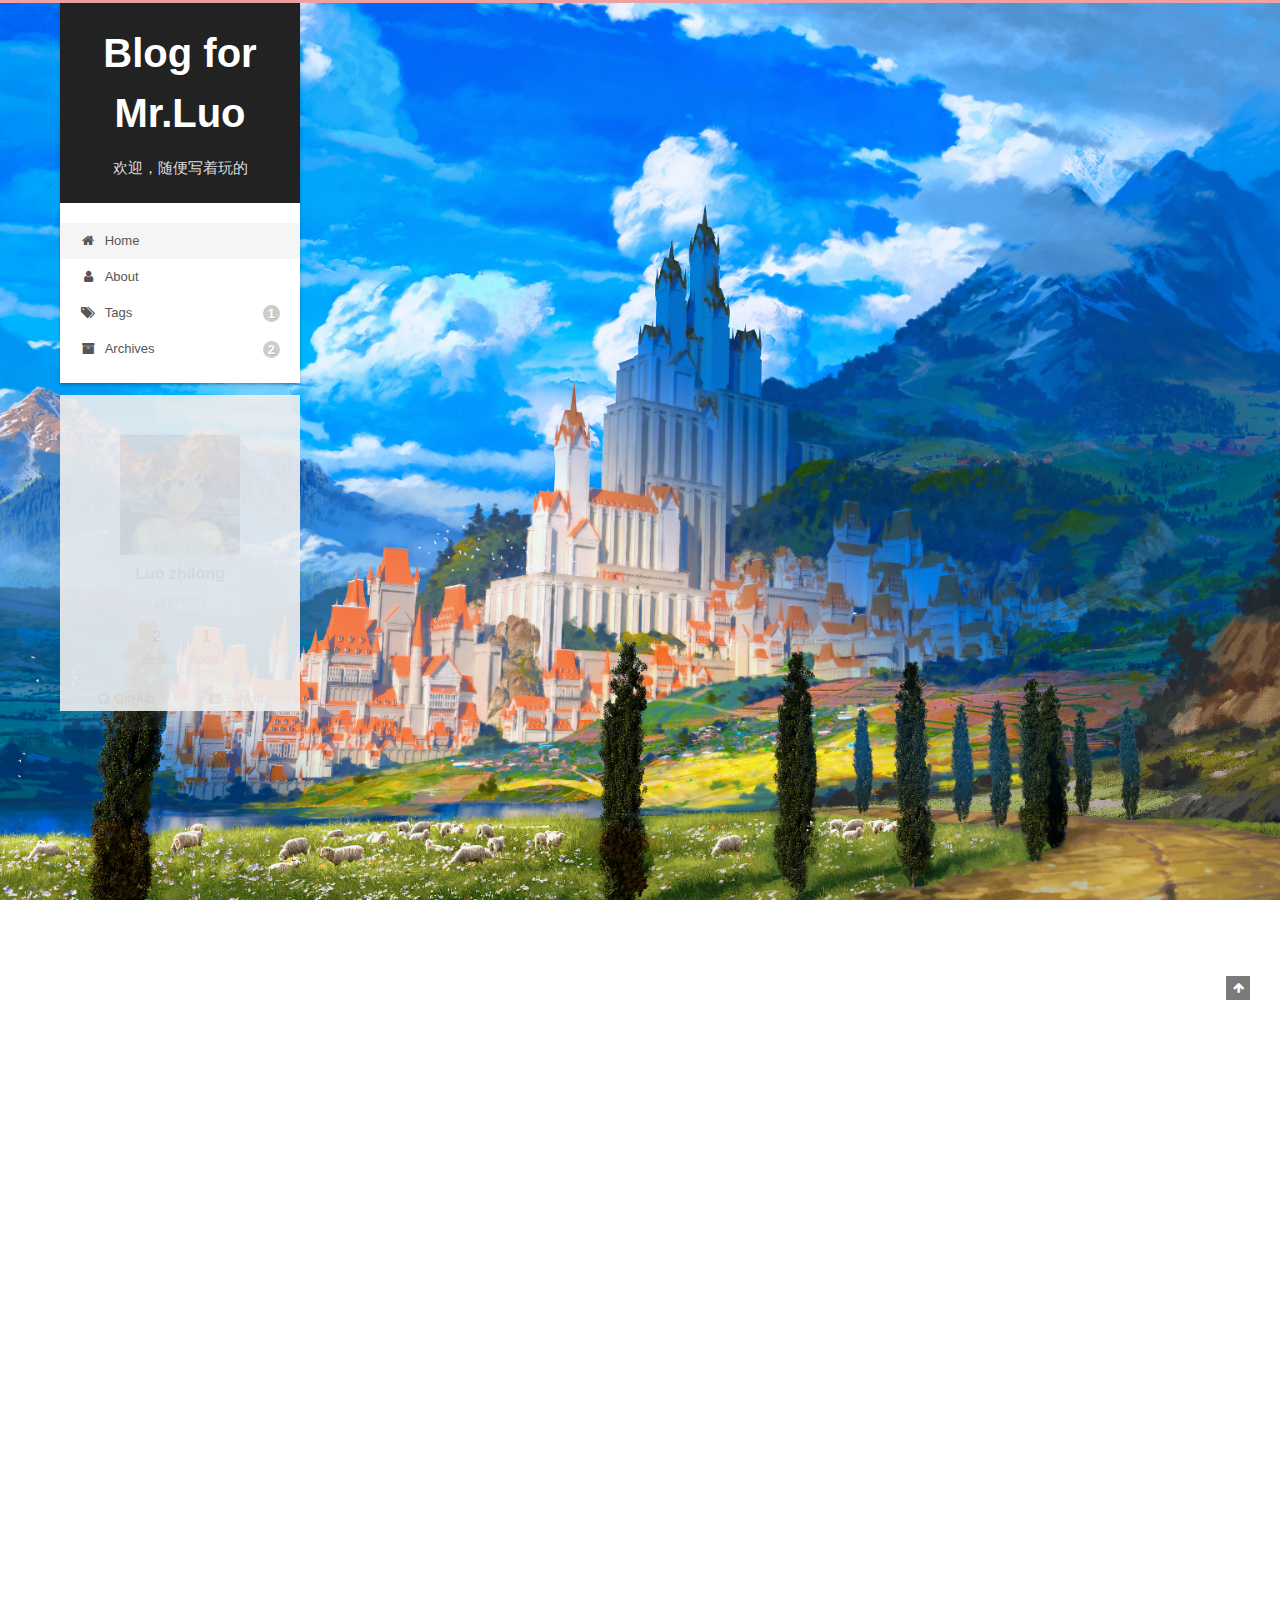
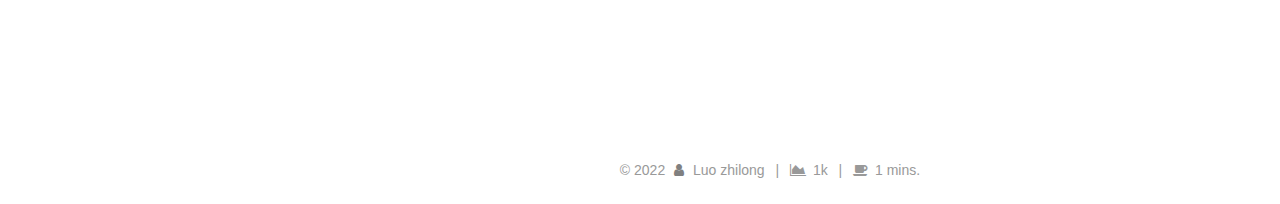
<file: index.html>
<!DOCTYPE html>
<html lang="zh-Hans">
<head>
  <meta charset="UTF-8">
<meta name="viewport" content="width=device-width, initial-scale=1, maximum-scale=2">
<meta name="theme-color" content="#222">
<meta name="generator" content="Hexo 6.3.0">
  <link rel="apple-touch-icon" sizes="180x180" href="/images/apple-touch-icon-next.png">
  <link rel="icon" type="image/png" sizes="32x32" href="/images/favicon-32x32-next.png">
  <link rel="icon" type="image/png" sizes="16x16" href="/images/favicon-16x16-next.png">
  <link rel="mask-icon" href="/images/logo.svg" color="#222">

<link rel="stylesheet" href="/css/main.css">


<link rel="stylesheet" href="/lib/font-awesome/css/font-awesome.min.css">

<script id="hexo-configurations">
    var NexT = window.NexT || {};
    var CONFIG = {"hostname":"jerry-luo-zl.github.io","root":"/","scheme":"Gemini","version":"7.8.0","exturl":false,"sidebar":{"position":"left","display":"post","padding":18,"offset":12,"onmobile":false},"copycode":{"enable":false,"show_result":false,"style":null},"back2top":{"enable":true,"sidebar":false,"scrollpercent":false},"bookmark":{"enable":false,"color":"#222","save":"auto"},"fancybox":false,"mediumzoom":false,"lazyload":false,"pangu":false,"comments":{"style":"tabs","active":null,"storage":true,"lazyload":false,"nav":null},"algolia":{"hits":{"per_page":10},"labels":{"input_placeholder":"Search for Posts","hits_empty":"We didn't find any results for the search: ${query}","hits_stats":"${hits} results found in ${time} ms"}},"localsearch":{"enable":false,"trigger":"auto","top_n_per_article":1,"unescape":false,"preload":false},"motion":{"enable":true,"async":false,"transition":{"post_block":"fadeIn","post_header":"slideDownIn","post_body":"slideDownIn","coll_header":"slideLeftIn","sidebar":"slideUpIn"}},"path":"search.xml"};
  </script>

  <meta name="description" content="好好学习">
<meta property="og:type" content="website">
<meta property="og:title" content="Blog for Mr.Luo">
<meta property="og:url" content="https://jerry-luo-zl.github.io/index.html">
<meta property="og:site_name" content="Blog for Mr.Luo">
<meta property="og:description" content="好好学习">
<meta property="og:locale">
<meta property="article:author" content="Luo zhilong">
<meta name="twitter:card" content="summary">

<link rel="canonical" href="https://jerry-luo-zl.github.io/">


<script id="page-configurations">
  // https://hexo.io/docs/variables.html
  CONFIG.page = {
    sidebar: "",
    isHome : true,
    isPost : false,
    lang   : 'zh-Hans'
  };
</script>

  <title>Blog for Mr.Luo</title>
  






  <noscript>
  <style>
  .use-motion .brand,
  .use-motion .menu-item,
  .sidebar-inner,
  .use-motion .post-block,
  .use-motion .pagination,
  .use-motion .comments,
  .use-motion .post-header,
  .use-motion .post-body,
  .use-motion .collection-header { opacity: initial; }

  .use-motion .site-title,
  .use-motion .site-subtitle {
    opacity: initial;
    top: initial;
  }

  .use-motion .logo-line-before i { left: initial; }
  .use-motion .logo-line-after i { right: initial; }
  </style>
</noscript>

</head>

<body itemscope itemtype="http://schema.org/WebPage">
  <div class="container use-motion">
    <div class="headband"></div>

    <header class="header" itemscope itemtype="http://schema.org/WPHeader">
      <div class="header-inner"><div class="site-brand-container">
  <div class="site-nav-toggle">
    <div class="toggle" aria-label="Toggle navigation bar">
      <span class="toggle-line toggle-line-first"></span>
      <span class="toggle-line toggle-line-middle"></span>
      <span class="toggle-line toggle-line-last"></span>
    </div>
  </div>

  <div class="site-meta">

    <a href="/" class="brand" rel="start">
      <span class="logo-line-before"><i></i></span>
      <h1 class="site-title">Blog for Mr.Luo</h1>
      <span class="logo-line-after"><i></i></span>
    </a>
      <p class="site-subtitle" itemprop="description">欢迎，随便写着玩的</p>
  </div>

  <div class="site-nav-right">
    <div class="toggle popup-trigger">
    </div>
  </div>
</div>




<nav class="site-nav">
  <ul id="menu" class="menu">
        <li class="menu-item menu-item-home">

    <a href="/" rel="section"><i class="fa fa-fw fa-home"></i>Home</a>

  </li>
        <li class="menu-item menu-item-about">

    <a href="/about/" rel="section"><i class="fa fa-fw fa-user"></i>About</a>

  </li>
        <li class="menu-item menu-item-tags">

    <a href="/tags/" rel="section"><i class="fa fa-fw fa-tags"></i>Tags<span class="badge">1</span></a>

  </li>
        <li class="menu-item menu-item-archives">

    <a href="/archives/" rel="section"><i class="fa fa-fw fa-archive"></i>Archives<span class="badge">2</span></a>

  </li>
  </ul>
</nav>




</div>
    </header>

    
  <div class="back-to-top">
    <i class="fa fa-arrow-up"></i>
    <span>0%</span>
  </div>


    <main class="main">
      <div class="main-inner">
        <div class="content-wrap">
          

          <div class="content index posts-expand">
            
      
  
  
  <article itemscope itemtype="http://schema.org/Article" class="post-block" lang="zh-Hans">
    <link itemprop="mainEntityOfPage" href="https://jerry-luo-zl.github.io/2022/09/27/Readme/">

    <span hidden itemprop="author" itemscope itemtype="http://schema.org/Person">
      <meta itemprop="image" content="/images/avatar.jpg">
      <meta itemprop="name" content="Luo zhilong">
      <meta itemprop="description" content="好好学习">
    </span>

    <span hidden itemprop="publisher" itemscope itemtype="http://schema.org/Organization">
      <meta itemprop="name" content="Blog for Mr.Luo">
    </span>
      <header class="post-header">
        <h2 class="post-title" itemprop="name headline">
          
            <a href="/2022/09/27/Readme/" class="post-title-link" itemprop="url">Readme</a>
        </h2>

        <div class="post-meta">
            <span class="post-meta-item">
              <span class="post-meta-item-icon">
                <i class="fa fa-calendar-o"></i>
              </span>
              <span class="post-meta-item-text">Posted on</span>

              <time title="Created: 2022-09-27 00:00:00" itemprop="dateCreated datePublished" datetime="2022-09-27T00:00:00+08:00">2022-09-27</time>
            </span>
              <span class="post-meta-item">
                <span class="post-meta-item-icon">
                  <i class="fa fa-calendar-check-o"></i>
                </span>
                <span class="post-meta-item-text">Edited on</span>
                <time title="Modified: 2022-09-29 10:37:35" itemprop="dateModified" datetime="2022-09-29T10:37:35+08:00">2022-09-29</time>
              </span>

          <br>
            <span class="post-meta-item" title="Symbols count in article">
              <span class="post-meta-item-icon">
                <i class="fa fa-file-word-o"></i>
              </span>
                <span class="post-meta-item-text">Symbols count in article: </span>
              <span>84</span>
            </span>
            <span class="post-meta-item" title="Reading time">
              <span class="post-meta-item-icon">
                <i class="fa fa-clock-o"></i>
              </span>
                <span class="post-meta-item-text">Reading time &asymp;</span>
              <span>1 mins.</span>
            </span>

        </div>
      </header>

    
    
    
    <div class="post-body" itemprop="articleBody">

      
          <h1 id="欢迎！！！！！！！"><a href="#欢迎！！！！！！！" class="headerlink" title="欢迎！！！！！！！"></a>欢迎！！！！！！！</h1><p><strong>博主性别男，信息安全专业准研究生，女朋友全天下第一好。</strong></p>
<p><strong>随便写写，本博客包含但不局限于以下内容:</strong></p>
<ul>
<li>知识分享</li>
<li>无病呻吟</li>
<li>读书笔记</li>
<li>同性交友</li>
<li>游戏评价</li>
<li><del>键政</del></li>
</ul>
<p><strong>欢迎交流！！</strong></p>

      
    </div>

    
    
    
      <footer class="post-footer">
        <div class="post-eof"></div>
      </footer>
  </article>
  
  
  

      
  
  
  <article itemscope itemtype="http://schema.org/Article" class="post-block" lang="zh-Hans">
    <link itemprop="mainEntityOfPage" href="https://jerry-luo-zl.github.io/2022/09/28/%E6%8E%A8%E5%85%8D/">

    <span hidden itemprop="author" itemscope itemtype="http://schema.org/Person">
      <meta itemprop="image" content="/images/avatar.jpg">
      <meta itemprop="name" content="Luo zhilong">
      <meta itemprop="description" content="好好学习">
    </span>

    <span hidden itemprop="publisher" itemscope itemtype="http://schema.org/Organization">
      <meta itemprop="name" content="Blog for Mr.Luo">
    </span>
      <header class="post-header">
        <h2 class="post-title" itemprop="name headline">
          
            <a href="/2022/09/28/%E6%8E%A8%E5%85%8D/" class="post-title-link" itemprop="url">推免经历回顾</a>
        </h2>

        <div class="post-meta">
            <span class="post-meta-item">
              <span class="post-meta-item-icon">
                <i class="fa fa-calendar-o"></i>
              </span>
              <span class="post-meta-item-text">Posted on</span>

              <time title="Created: 2022-09-28 00:00:00" itemprop="dateCreated datePublished" datetime="2022-09-28T00:00:00+08:00">2022-09-28</time>
            </span>
              <span class="post-meta-item">
                <span class="post-meta-item-icon">
                  <i class="fa fa-calendar-check-o"></i>
                </span>
                <span class="post-meta-item-text">Edited on</span>
                <time title="Modified: 2022-09-30 22:57:13" itemprop="dateModified" datetime="2022-09-30T22:57:13+08:00">2022-09-30</time>
              </span>

          <br>
            <span class="post-meta-item" title="Symbols count in article">
              <span class="post-meta-item-icon">
                <i class="fa fa-file-word-o"></i>
              </span>
                <span class="post-meta-item-text">Symbols count in article: </span>
              <span>888</span>
            </span>
            <span class="post-meta-item" title="Reading time">
              <span class="post-meta-item-icon">
                <i class="fa fa-clock-o"></i>
              </span>
                <span class="post-meta-item-text">Reading time &asymp;</span>
              <span>1 mins.</span>
            </span>

        </div>
      </header>

    
    
    
    <div class="post-body" itemprop="articleBody">

      
          <p>9.28终于来了，推免到此结束，上交网安专硕，感觉还是比较满足的吧，找了一个还不错的导师，这两三个月的煎熬生活算是结束了，写个小帖子记录一下这段保研的经历。</p>
<h1 id="个人信息"><a href="#个人信息" class="headerlink" title="个人信息"></a>个人信息</h1><table>
<thead>
<tr>
<th align="center">item</th>
<th align="center">content</th>
</tr>
</thead>
<tbody><tr>
<td align="center">本科院校</td>
<td align="center">武汉大学</td>
</tr>
<tr>
<td align="center">专业</td>
<td align="center">信息安全</td>
</tr>
<tr>
<td align="center">rank</td>
<td align="center">4&#x2F;149(前五学期) or 3&#x2F;149</td>
</tr>
<tr>
<td align="center">科研</td>
<td align="center">有一段实验室经历，无产出</td>
</tr>
<tr>
<td align="center">竞赛</td>
<td align="center">很水的国三，一些校赛</td>
</tr>
<tr>
<td align="center">奖学金</td>
<td align="center">无国奖</td>
</tr>
</tbody></table>
<h1 id="夏令营经历"><a href="#夏令营经历" class="headerlink" title="夏令营经历"></a>夏令营经历</h1><p>offer：上交网安专硕、武大网安学硕、浙大网安学硕<br>夏令营情况：</p>
<table>
<thead>
<tr>
<th align="center">学校</th>
<th align="center">情况</th>
</tr>
</thead>
<tbody><tr>
<td align="center">清深</td>
<td align="center">未入营</td>
</tr>
<tr>
<td align="center">上交网安</td>
<td align="center">入营，替补，最终去向</td>
</tr>
<tr>
<td align="center">复旦网安</td>
<td align="center">入营，未优营</td>
</tr>
<tr>
<td align="center">中科大cs</td>
<td align="center">未入营</td>
</tr>
<tr>
<td align="center">武大网安</td>
<td align="center">优营</td>
</tr>
<tr>
<td align="center">夏令营0offer选手，感觉是自己不够主动造成的，刚开始的时候巨紧张后来就麻了。</td>
<td align="center"></td>
</tr>
</tbody></table>
<h3 id="复旦网安"><a href="#复旦网安" class="headerlink" title="复旦网安"></a>复旦网安</h3><p>考核是机试+英语口试+面试的进行，联系导师非常重要，而且名额特别特别少，机试就做出来一道半，虽然明面不计入成绩，但是对老师对你的印象有比较大的影响；英语口试问的是科研经历，面试的话没问几个问题，因为面试官是做恶意代码方向的，所以问信安大赛比较多，但是信安大赛比较水，可能给老师的印象不太好，又问了科研经历，感觉自己问题都答上来了，但是名额太少了，没拿到offer。</p>
<h3 id="上交网安"><a href="#上交网安" class="headerlink" title="上交网安"></a>上交网安</h3><p>今年没有笔试，没有笔试，淦，面之前还特意把上交的网络安全教材看了一遍。面试的话是抽三个专业课问题+自由提问，三个专业课问题打上来俩，有一个线代没答上来，自由提问的话问的科研经历多一些，感觉总体答得还可以，最后的结果是候补第5，最终9月19号候补上了。</p>
<h3 id="武大网安"><a href="#武大网安" class="headerlink" title="武大网安"></a>武大网安</h3><p>本校的没啥好说的，没想到英语提问会持续那么久，后来又问了个密码学在网络安全中的应用，答的还可以，本校也没啥好说的，优营。</p>
<h1 id="预推免经历"><a href="#预推免经历" class="headerlink" title="预推免经历"></a>预推免经历</h1><p>预推免情况：</p>
<table>
<thead>
<tr>
<th align="center">学校</th>
<th align="center">情况</th>
</tr>
</thead>
<tbody><tr>
<td align="center">复旦网安</td>
<td align="center">未参加</td>
</tr>
<tr>
<td align="center">浙大网安</td>
<td align="center">替补到了学硕</td>
</tr>
</tbody></table>
<h3 id="浙大网安"><a href="#浙大网安" class="headerlink" title="浙大网安"></a>浙大网安</h3><p>小小紧张地准备了一下，感觉准备得还可以吧，面试的时候问了想研究的方向以及科研的事情，答得还行但是感觉对多方安全计算的了解还是太浅显了，最后的结果是学硕候补第2，也候补上了，但是对浙大网安印象很差，因为鸽学生。</p>
<h1 id="个人感受"><a href="#个人感受" class="headerlink" title="个人感受"></a>个人感受</h1><p>整个推免下来，算是去了自己心仪的学校，感觉也比较满足。保研是个信息战，自己在这方面不太主动。科研经历太重要了，要向老师表现出自己的学习能力。</p>

      
    </div>

    
    
    
      <footer class="post-footer">
        <div class="post-eof"></div>
      </footer>
  </article>
  
  
  


  



          </div>
          

<script>
  window.addEventListener('tabs:register', () => {
    let { activeClass } = CONFIG.comments;
    if (CONFIG.comments.storage) {
      activeClass = localStorage.getItem('comments_active') || activeClass;
    }
    if (activeClass) {
      let activeTab = document.querySelector(`a[href="#comment-${activeClass}"]`);
      if (activeTab) {
        activeTab.click();
      }
    }
  });
  if (CONFIG.comments.storage) {
    window.addEventListener('tabs:click', event => {
      if (!event.target.matches('.tabs-comment .tab-content .tab-pane')) return;
      let commentClass = event.target.classList[1];
      localStorage.setItem('comments_active', commentClass);
    });
  }
</script>

        </div>
          
  
  <div class="toggle sidebar-toggle">
    <span class="toggle-line toggle-line-first"></span>
    <span class="toggle-line toggle-line-middle"></span>
    <span class="toggle-line toggle-line-last"></span>
  </div>

  <aside class="sidebar">
    <div class="sidebar-inner">

      <ul class="sidebar-nav motion-element">
        <li class="sidebar-nav-toc">
          Table of Contents
        </li>
        <li class="sidebar-nav-overview">
          Overview
        </li>
      </ul>

      <!--noindex-->
      <div class="post-toc-wrap sidebar-panel">
      </div>
      <!--/noindex-->

      <div class="site-overview-wrap sidebar-panel">
        <div class="site-author motion-element" itemprop="author" itemscope itemtype="http://schema.org/Person">
    <img class="site-author-image" itemprop="image" alt="Luo zhilong"
      src="/images/avatar.jpg">
  <p class="site-author-name" itemprop="name">Luo zhilong</p>
  <div class="site-description" itemprop="description">好好学习</div>
</div>
<div class="site-state-wrap motion-element">
  <nav class="site-state">
      <div class="site-state-item site-state-posts">
          <a href="/archives/">
        
          <span class="site-state-item-count">2</span>
          <span class="site-state-item-name">posts</span>
        </a>
      </div>
      <div class="site-state-item site-state-tags">
            <a href="/tags/">
          
        <span class="site-state-item-count">1</span>
        <span class="site-state-item-name">tags</span></a>
      </div>
  </nav>
</div>
  <div class="links-of-author motion-element">
      <span class="links-of-author-item">
        <a href="https://github.com/jerry-luo-zl" title="GitHub → https:&#x2F;&#x2F;github.com&#x2F;jerry-luo-zl" rel="noopener" target="_blank"><i class="fa fa-fw fa-github"></i>GitHub</a>
      </span>
      <span class="links-of-author-item">
        <a href="mailto:handler058@163.com" title="E-Mail → mailto:handler058@163.com" rel="noopener" target="_blank"><i class="fa fa-fw fa-envelope"></i>E-Mail</a>
      </span>
  </div>



      </div>

    </div>
  </aside>
  <div id="sidebar-dimmer"></div>


      </div>
    </main>

    <footer class="footer">
      <div class="footer-inner">
        

        

<div class="copyright">
  
  &copy; 
  <span itemprop="copyrightYear">2022</span>
  <span class="with-love">
    <i class="fa fa-user"></i>
  </span>
  <span class="author" itemprop="copyrightHolder">Luo zhilong</span>
    <span class="post-meta-divider">|</span>
    <span class="post-meta-item-icon">
      <i class="fa fa-area-chart"></i>
    </span>
    <span title="Symbols count total">1k</span>
    <span class="post-meta-divider">|</span>
    <span class="post-meta-item-icon">
      <i class="fa fa-coffee"></i>
    </span>
    <span title="Reading time total">1 mins.</span>
</div>

<!--
  <div class="powered-by">Powered by <a href="https://hexo.io/" class="theme-link" rel="noopener" target="_blank">Hexo</a> & <a href="https://theme-next.org/" class="theme-link" rel="noopener" target="_blank">NexT.Gemini</a>
  </div>
-->

        








      </div>
    </footer>
  </div>

  
  <script src="/lib/anime.min.js"></script>
  <script src="/lib/velocity/velocity.min.js"></script>
  <script src="/lib/velocity/velocity.ui.min.js"></script>

<script src="/js/utils.js"></script>

<script src="/js/motion.js"></script>


<script src="/js/schemes/pisces.js"></script>


<script src="/js/next-boot.js"></script>




  















  

  

</body>
</html>
</file>
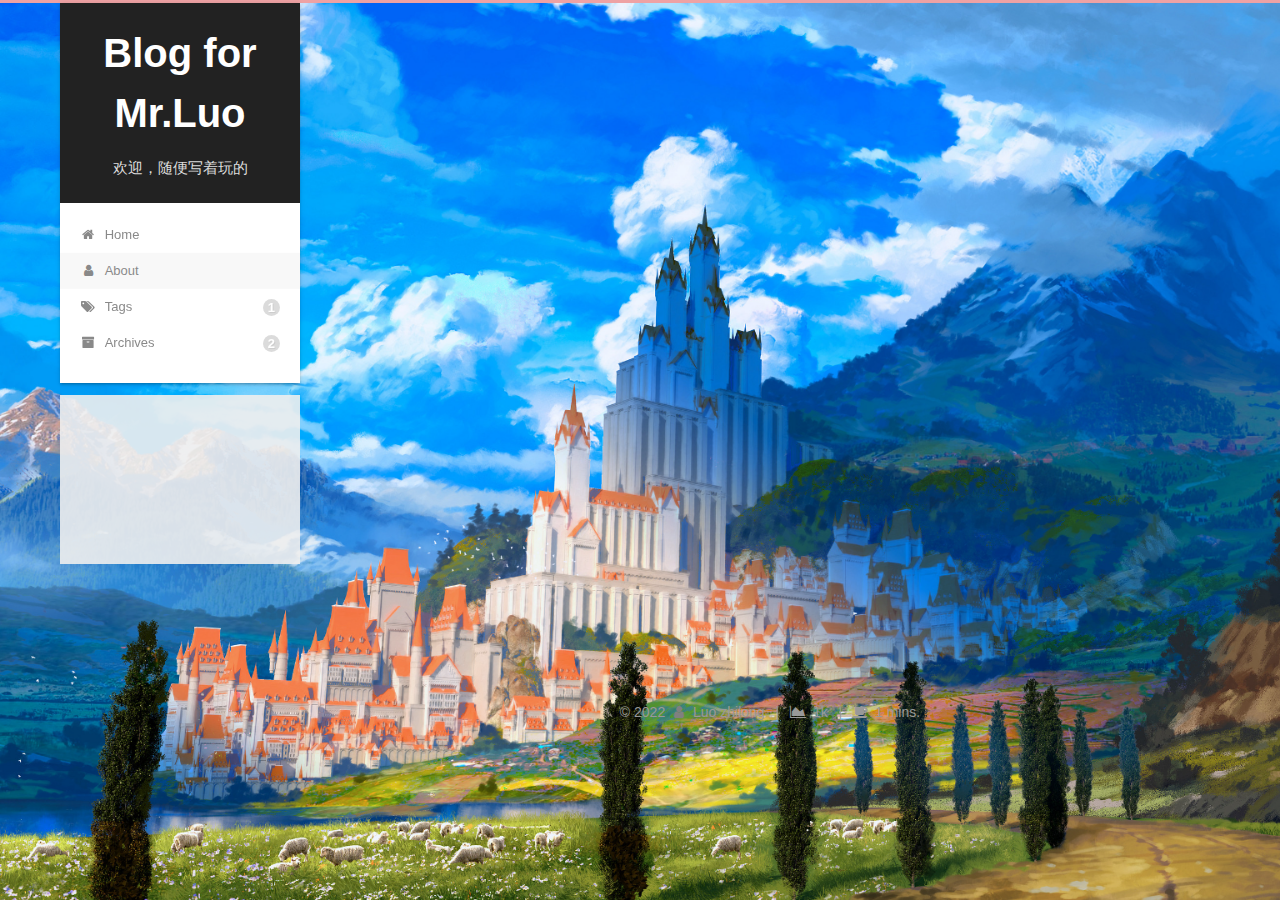
<file: about/index.html>
<!DOCTYPE html>
<html lang="zh-Hans">
<head>
  <meta charset="UTF-8">
<meta name="viewport" content="width=device-width, initial-scale=1, maximum-scale=2">
<meta name="theme-color" content="#222">
<meta name="generator" content="Hexo 6.3.0">
  <link rel="apple-touch-icon" sizes="180x180" href="/images/apple-touch-icon-next.png">
  <link rel="icon" type="image/png" sizes="32x32" href="/images/favicon-32x32-next.png">
  <link rel="icon" type="image/png" sizes="16x16" href="/images/favicon-16x16-next.png">
  <link rel="mask-icon" href="/images/logo.svg" color="#222">

<link rel="stylesheet" href="/css/main.css">


<link rel="stylesheet" href="/lib/font-awesome/css/font-awesome.min.css">

<script id="hexo-configurations">
    var NexT = window.NexT || {};
    var CONFIG = {"hostname":"jerry-luo-zl.github.io","root":"/","scheme":"Gemini","version":"7.8.0","exturl":false,"sidebar":{"position":"left","display":"post","padding":18,"offset":12,"onmobile":false},"copycode":{"enable":false,"show_result":false,"style":null},"back2top":{"enable":true,"sidebar":false,"scrollpercent":false},"bookmark":{"enable":false,"color":"#222","save":"auto"},"fancybox":false,"mediumzoom":false,"lazyload":false,"pangu":false,"comments":{"style":"tabs","active":null,"storage":true,"lazyload":false,"nav":null},"algolia":{"hits":{"per_page":10},"labels":{"input_placeholder":"Search for Posts","hits_empty":"We didn't find any results for the search: ${query}","hits_stats":"${hits} results found in ${time} ms"}},"localsearch":{"enable":false,"trigger":"auto","top_n_per_article":1,"unescape":false,"preload":false},"motion":{"enable":true,"async":false,"transition":{"post_block":"fadeIn","post_header":"slideDownIn","post_body":"slideDownIn","coll_header":"slideLeftIn","sidebar":"slideUpIn"}},"path":"search.xml"};
  </script>

  <meta name="description" content="教育经历本科：武汉大学国家网络安全学院硕士：上海交通大学网络安全学院 研究方向密码学 隐私计算 兴趣爱好打篮球">
<meta property="og:type" content="website">
<meta property="og:title" content="About Me">
<meta property="og:url" content="https://jerry-luo-zl.github.io/about/index.html">
<meta property="og:site_name" content="Blog for Mr.Luo">
<meta property="og:description" content="教育经历本科：武汉大学国家网络安全学院硕士：上海交通大学网络安全学院 研究方向密码学 隐私计算 兴趣爱好打篮球">
<meta property="og:locale">
<meta property="article:published_time" content="2022-09-27T15:28:49.084Z">
<meta property="article:modified_time" content="2022-09-27T15:28:49.084Z">
<meta property="article:author" content="Luo zhilong">
<meta name="twitter:card" content="summary">

<link rel="canonical" href="https://jerry-luo-zl.github.io/about/">


<script id="page-configurations">
  // https://hexo.io/docs/variables.html
  CONFIG.page = {
    sidebar: "",
    isHome : false,
    isPost : false,
    lang   : 'zh-Hans'
  };
</script>

  <title>About Me | Blog for Mr.Luo
</title>
  






  <noscript>
  <style>
  .use-motion .brand,
  .use-motion .menu-item,
  .sidebar-inner,
  .use-motion .post-block,
  .use-motion .pagination,
  .use-motion .comments,
  .use-motion .post-header,
  .use-motion .post-body,
  .use-motion .collection-header { opacity: initial; }

  .use-motion .site-title,
  .use-motion .site-subtitle {
    opacity: initial;
    top: initial;
  }

  .use-motion .logo-line-before i { left: initial; }
  .use-motion .logo-line-after i { right: initial; }
  </style>
</noscript>

</head>

<body itemscope itemtype="http://schema.org/WebPage">
  <div class="container use-motion">
    <div class="headband"></div>

    <header class="header" itemscope itemtype="http://schema.org/WPHeader">
      <div class="header-inner"><div class="site-brand-container">
  <div class="site-nav-toggle">
    <div class="toggle" aria-label="Toggle navigation bar">
      <span class="toggle-line toggle-line-first"></span>
      <span class="toggle-line toggle-line-middle"></span>
      <span class="toggle-line toggle-line-last"></span>
    </div>
  </div>

  <div class="site-meta">

    <a href="/" class="brand" rel="start">
      <span class="logo-line-before"><i></i></span>
      <h1 class="site-title">Blog for Mr.Luo</h1>
      <span class="logo-line-after"><i></i></span>
    </a>
      <p class="site-subtitle" itemprop="description">欢迎，随便写着玩的</p>
  </div>

  <div class="site-nav-right">
    <div class="toggle popup-trigger">
    </div>
  </div>
</div>




<nav class="site-nav">
  <ul id="menu" class="menu">
        <li class="menu-item menu-item-home">

    <a href="/" rel="section"><i class="fa fa-fw fa-home"></i>Home</a>

  </li>
        <li class="menu-item menu-item-about">

    <a href="/about/" rel="section"><i class="fa fa-fw fa-user"></i>About</a>

  </li>
        <li class="menu-item menu-item-tags">

    <a href="/tags/" rel="section"><i class="fa fa-fw fa-tags"></i>Tags<span class="badge">1</span></a>

  </li>
        <li class="menu-item menu-item-archives">

    <a href="/archives/" rel="section"><i class="fa fa-fw fa-archive"></i>Archives<span class="badge">2</span></a>

  </li>
  </ul>
</nav>




</div>
    </header>

    
  <div class="back-to-top">
    <i class="fa fa-arrow-up"></i>
    <span>0%</span>
  </div>


    <main class="main">
      <div class="main-inner">
        <div class="content-wrap">
          
  
  

          <div class="content page posts-expand">
            

    
    
    
    <div class="post-block" lang="zh-Hans">
      <header class="post-header">

<h1 class="post-title" itemprop="name headline">About Me
</h1>

<div class="post-meta">
  

</div>

</header>

      
      
      
      <div class="post-body">
          <h1 id="教育经历"><a href="#教育经历" class="headerlink" title="教育经历"></a>教育经历</h1><p>本科：武汉大学国家网络安全学院<br>硕士：上海交通大学网络安全学院</p>
<h1 id="研究方向"><a href="#研究方向" class="headerlink" title="研究方向"></a>研究方向</h1><p>密码学</p>
<p>隐私计算</p>
<h1 id="兴趣爱好"><a href="#兴趣爱好" class="headerlink" title="兴趣爱好"></a>兴趣爱好</h1><p>打篮球</p>

      </div>
      
      
      
    </div>
    

    
    
    


          </div>
          

<script>
  window.addEventListener('tabs:register', () => {
    let { activeClass } = CONFIG.comments;
    if (CONFIG.comments.storage) {
      activeClass = localStorage.getItem('comments_active') || activeClass;
    }
    if (activeClass) {
      let activeTab = document.querySelector(`a[href="#comment-${activeClass}"]`);
      if (activeTab) {
        activeTab.click();
      }
    }
  });
  if (CONFIG.comments.storage) {
    window.addEventListener('tabs:click', event => {
      if (!event.target.matches('.tabs-comment .tab-content .tab-pane')) return;
      let commentClass = event.target.classList[1];
      localStorage.setItem('comments_active', commentClass);
    });
  }
</script>

        </div>
          
  
  <div class="toggle sidebar-toggle">
    <span class="toggle-line toggle-line-first"></span>
    <span class="toggle-line toggle-line-middle"></span>
    <span class="toggle-line toggle-line-last"></span>
  </div>

  <aside class="sidebar">
    <div class="sidebar-inner">

      <ul class="sidebar-nav motion-element">
        <li class="sidebar-nav-toc">
          Table of Contents
        </li>
        <li class="sidebar-nav-overview">
          Overview
        </li>
      </ul>

      <!--noindex-->
      <div class="post-toc-wrap sidebar-panel">
          <div class="post-toc motion-element"><ol class="nav"><li class="nav-item nav-level-1"><a class="nav-link" href="#%E6%95%99%E8%82%B2%E7%BB%8F%E5%8E%86"><span class="nav-number">1.</span> <span class="nav-text">教育经历</span></a></li><li class="nav-item nav-level-1"><a class="nav-link" href="#%E7%A0%94%E7%A9%B6%E6%96%B9%E5%90%91"><span class="nav-number">2.</span> <span class="nav-text">研究方向</span></a></li><li class="nav-item nav-level-1"><a class="nav-link" href="#%E5%85%B4%E8%B6%A3%E7%88%B1%E5%A5%BD"><span class="nav-number">3.</span> <span class="nav-text">兴趣爱好</span></a></li></ol></div>
      </div>
      <!--/noindex-->

      <div class="site-overview-wrap sidebar-panel">
        <div class="site-author motion-element" itemprop="author" itemscope itemtype="http://schema.org/Person">
    <img class="site-author-image" itemprop="image" alt="Luo zhilong"
      src="/images/avatar.jpg">
  <p class="site-author-name" itemprop="name">Luo zhilong</p>
  <div class="site-description" itemprop="description">好好学习</div>
</div>
<div class="site-state-wrap motion-element">
  <nav class="site-state">
      <div class="site-state-item site-state-posts">
          <a href="/archives/">
        
          <span class="site-state-item-count">2</span>
          <span class="site-state-item-name">posts</span>
        </a>
      </div>
      <div class="site-state-item site-state-tags">
            <a href="/tags/">
          
        <span class="site-state-item-count">1</span>
        <span class="site-state-item-name">tags</span></a>
      </div>
  </nav>
</div>
  <div class="links-of-author motion-element">
      <span class="links-of-author-item">
        <a href="https://github.com/jerry-luo-zl" title="GitHub → https:&#x2F;&#x2F;github.com&#x2F;jerry-luo-zl" rel="noopener" target="_blank"><i class="fa fa-fw fa-github"></i>GitHub</a>
      </span>
      <span class="links-of-author-item">
        <a href="mailto:handler058@163.com" title="E-Mail → mailto:handler058@163.com" rel="noopener" target="_blank"><i class="fa fa-fw fa-envelope"></i>E-Mail</a>
      </span>
  </div>



      </div>

    </div>
  </aside>
  <div id="sidebar-dimmer"></div>


      </div>
    </main>

    <footer class="footer">
      <div class="footer-inner">
        

        

<div class="copyright">
  
  &copy; 
  <span itemprop="copyrightYear">2022</span>
  <span class="with-love">
    <i class="fa fa-user"></i>
  </span>
  <span class="author" itemprop="copyrightHolder">Luo zhilong</span>
    <span class="post-meta-divider">|</span>
    <span class="post-meta-item-icon">
      <i class="fa fa-area-chart"></i>
    </span>
    <span title="Symbols count total">1k</span>
    <span class="post-meta-divider">|</span>
    <span class="post-meta-item-icon">
      <i class="fa fa-coffee"></i>
    </span>
    <span title="Reading time total">1 mins.</span>
</div>

<!--
  <div class="powered-by">Powered by <a href="https://hexo.io/" class="theme-link" rel="noopener" target="_blank">Hexo</a> & <a href="https://theme-next.org/" class="theme-link" rel="noopener" target="_blank">NexT.Gemini</a>
  </div>
-->

        








      </div>
    </footer>
  </div>

  
  <script src="/lib/anime.min.js"></script>
  <script src="/lib/velocity/velocity.min.js"></script>
  <script src="/lib/velocity/velocity.ui.min.js"></script>

<script src="/js/utils.js"></script>

<script src="/js/motion.js"></script>


<script src="/js/schemes/pisces.js"></script>


<script src="/js/next-boot.js"></script>




  















  

  

</body>
</html>
</file>
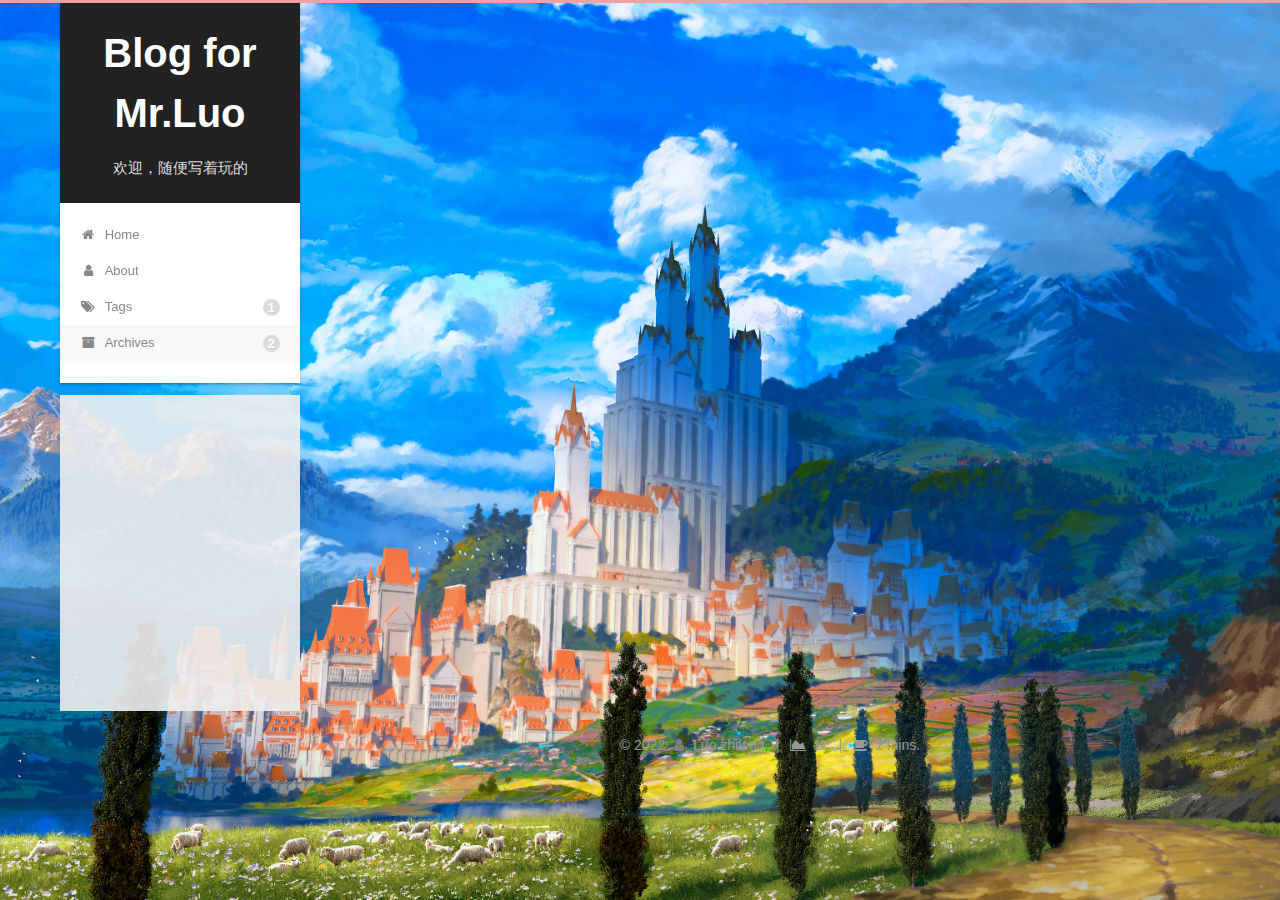
<file: archives/index.html>
<!DOCTYPE html>
<html lang="zh-Hans">
<head>
  <meta charset="UTF-8">
<meta name="viewport" content="width=device-width, initial-scale=1, maximum-scale=2">
<meta name="theme-color" content="#222">
<meta name="generator" content="Hexo 6.3.0">
  <link rel="apple-touch-icon" sizes="180x180" href="/images/apple-touch-icon-next.png">
  <link rel="icon" type="image/png" sizes="32x32" href="/images/favicon-32x32-next.png">
  <link rel="icon" type="image/png" sizes="16x16" href="/images/favicon-16x16-next.png">
  <link rel="mask-icon" href="/images/logo.svg" color="#222">

<link rel="stylesheet" href="/css/main.css">


<link rel="stylesheet" href="/lib/font-awesome/css/font-awesome.min.css">

<script id="hexo-configurations">
    var NexT = window.NexT || {};
    var CONFIG = {"hostname":"jerry-luo-zl.github.io","root":"/","scheme":"Gemini","version":"7.8.0","exturl":false,"sidebar":{"position":"left","display":"post","padding":18,"offset":12,"onmobile":false},"copycode":{"enable":false,"show_result":false,"style":null},"back2top":{"enable":true,"sidebar":false,"scrollpercent":false},"bookmark":{"enable":false,"color":"#222","save":"auto"},"fancybox":false,"mediumzoom":false,"lazyload":false,"pangu":false,"comments":{"style":"tabs","active":null,"storage":true,"lazyload":false,"nav":null},"algolia":{"hits":{"per_page":10},"labels":{"input_placeholder":"Search for Posts","hits_empty":"We didn't find any results for the search: ${query}","hits_stats":"${hits} results found in ${time} ms"}},"localsearch":{"enable":false,"trigger":"auto","top_n_per_article":1,"unescape":false,"preload":false},"motion":{"enable":true,"async":false,"transition":{"post_block":"fadeIn","post_header":"slideDownIn","post_body":"slideDownIn","coll_header":"slideLeftIn","sidebar":"slideUpIn"}},"path":"search.xml"};
  </script>

  <meta name="description" content="好好学习">
<meta property="og:type" content="website">
<meta property="og:title" content="Blog for Mr.Luo">
<meta property="og:url" content="https://jerry-luo-zl.github.io/archives/index.html">
<meta property="og:site_name" content="Blog for Mr.Luo">
<meta property="og:description" content="好好学习">
<meta property="og:locale">
<meta property="article:author" content="Luo zhilong">
<meta name="twitter:card" content="summary">

<link rel="canonical" href="https://jerry-luo-zl.github.io/archives/">


<script id="page-configurations">
  // https://hexo.io/docs/variables.html
  CONFIG.page = {
    sidebar: "",
    isHome : false,
    isPost : false,
    lang   : 'zh-Hans'
  };
</script>

  <title>Archive | Blog for Mr.Luo</title>
  






  <noscript>
  <style>
  .use-motion .brand,
  .use-motion .menu-item,
  .sidebar-inner,
  .use-motion .post-block,
  .use-motion .pagination,
  .use-motion .comments,
  .use-motion .post-header,
  .use-motion .post-body,
  .use-motion .collection-header { opacity: initial; }

  .use-motion .site-title,
  .use-motion .site-subtitle {
    opacity: initial;
    top: initial;
  }

  .use-motion .logo-line-before i { left: initial; }
  .use-motion .logo-line-after i { right: initial; }
  </style>
</noscript>

</head>

<body itemscope itemtype="http://schema.org/WebPage">
  <div class="container use-motion">
    <div class="headband"></div>

    <header class="header" itemscope itemtype="http://schema.org/WPHeader">
      <div class="header-inner"><div class="site-brand-container">
  <div class="site-nav-toggle">
    <div class="toggle" aria-label="Toggle navigation bar">
      <span class="toggle-line toggle-line-first"></span>
      <span class="toggle-line toggle-line-middle"></span>
      <span class="toggle-line toggle-line-last"></span>
    </div>
  </div>

  <div class="site-meta">

    <a href="/" class="brand" rel="start">
      <span class="logo-line-before"><i></i></span>
      <h1 class="site-title">Blog for Mr.Luo</h1>
      <span class="logo-line-after"><i></i></span>
    </a>
      <p class="site-subtitle" itemprop="description">欢迎，随便写着玩的</p>
  </div>

  <div class="site-nav-right">
    <div class="toggle popup-trigger">
    </div>
  </div>
</div>




<nav class="site-nav">
  <ul id="menu" class="menu">
        <li class="menu-item menu-item-home">

    <a href="/" rel="section"><i class="fa fa-fw fa-home"></i>Home</a>

  </li>
        <li class="menu-item menu-item-about">

    <a href="/about/" rel="section"><i class="fa fa-fw fa-user"></i>About</a>

  </li>
        <li class="menu-item menu-item-tags">

    <a href="/tags/" rel="section"><i class="fa fa-fw fa-tags"></i>Tags<span class="badge">1</span></a>

  </li>
        <li class="menu-item menu-item-archives">

    <a href="/archives/" rel="section"><i class="fa fa-fw fa-archive"></i>Archives<span class="badge">2</span></a>

  </li>
  </ul>
</nav>




</div>
    </header>

    
  <div class="back-to-top">
    <i class="fa fa-arrow-up"></i>
    <span>0%</span>
  </div>


    <main class="main">
      <div class="main-inner">
        <div class="content-wrap">
          

          <div class="content archive">
            

  
  
  
  <div class="post-block">
    <div class="posts-collapse">
      <div class="collection-title">
        <span class="collection-header">Um..! 2 posts in total. Keep on posting.</span>
      </div>

      
    <div class="collection-year">
      <span class="collection-header">2022</span>
    </div>

  <article itemscope itemtype="http://schema.org/Article">
    <header class="post-header">

      <div class="post-meta">
        <time itemprop="dateCreated"
              datetime="2022-09-28T00:00:00+08:00"
              content="2022-09-28">
          09-28
        </time>
      </div>

      <div class="post-title">
          <a class="post-title-link" href="/2022/09/28/%E6%8E%A8%E5%85%8D/" itemprop="url">
            <span itemprop="name">推免经历回顾</span>
          </a>
      </div>

    </header>
  </article>

  <article itemscope itemtype="http://schema.org/Article">
    <header class="post-header">

      <div class="post-meta">
        <time itemprop="dateCreated"
              datetime="2022-09-27T00:00:00+08:00"
              content="2022-09-27">
          09-27
        </time>
      </div>

      <div class="post-title">
          <a class="post-title-link" href="/2022/09/27/Readme/" itemprop="url">
            <span itemprop="name">Readme</span>
          </a>
      </div>

    </header>
  </article>


    </div>
  </div>
  
  
  

  



          </div>
          

<script>
  window.addEventListener('tabs:register', () => {
    let { activeClass } = CONFIG.comments;
    if (CONFIG.comments.storage) {
      activeClass = localStorage.getItem('comments_active') || activeClass;
    }
    if (activeClass) {
      let activeTab = document.querySelector(`a[href="#comment-${activeClass}"]`);
      if (activeTab) {
        activeTab.click();
      }
    }
  });
  if (CONFIG.comments.storage) {
    window.addEventListener('tabs:click', event => {
      if (!event.target.matches('.tabs-comment .tab-content .tab-pane')) return;
      let commentClass = event.target.classList[1];
      localStorage.setItem('comments_active', commentClass);
    });
  }
</script>

        </div>
          
  
  <div class="toggle sidebar-toggle">
    <span class="toggle-line toggle-line-first"></span>
    <span class="toggle-line toggle-line-middle"></span>
    <span class="toggle-line toggle-line-last"></span>
  </div>

  <aside class="sidebar">
    <div class="sidebar-inner">

      <ul class="sidebar-nav motion-element">
        <li class="sidebar-nav-toc">
          Table of Contents
        </li>
        <li class="sidebar-nav-overview">
          Overview
        </li>
      </ul>

      <!--noindex-->
      <div class="post-toc-wrap sidebar-panel">
      </div>
      <!--/noindex-->

      <div class="site-overview-wrap sidebar-panel">
        <div class="site-author motion-element" itemprop="author" itemscope itemtype="http://schema.org/Person">
    <img class="site-author-image" itemprop="image" alt="Luo zhilong"
      src="/images/avatar.jpg">
  <p class="site-author-name" itemprop="name">Luo zhilong</p>
  <div class="site-description" itemprop="description">好好学习</div>
</div>
<div class="site-state-wrap motion-element">
  <nav class="site-state">
      <div class="site-state-item site-state-posts">
          <a href="/archives/">
        
          <span class="site-state-item-count">2</span>
          <span class="site-state-item-name">posts</span>
        </a>
      </div>
      <div class="site-state-item site-state-tags">
            <a href="/tags/">
          
        <span class="site-state-item-count">1</span>
        <span class="site-state-item-name">tags</span></a>
      </div>
  </nav>
</div>
  <div class="links-of-author motion-element">
      <span class="links-of-author-item">
        <a href="https://github.com/jerry-luo-zl" title="GitHub → https:&#x2F;&#x2F;github.com&#x2F;jerry-luo-zl" rel="noopener" target="_blank"><i class="fa fa-fw fa-github"></i>GitHub</a>
      </span>
      <span class="links-of-author-item">
        <a href="mailto:handler058@163.com" title="E-Mail → mailto:handler058@163.com" rel="noopener" target="_blank"><i class="fa fa-fw fa-envelope"></i>E-Mail</a>
      </span>
  </div>



      </div>

    </div>
  </aside>
  <div id="sidebar-dimmer"></div>


      </div>
    </main>

    <footer class="footer">
      <div class="footer-inner">
        

        

<div class="copyright">
  
  &copy; 
  <span itemprop="copyrightYear">2022</span>
  <span class="with-love">
    <i class="fa fa-user"></i>
  </span>
  <span class="author" itemprop="copyrightHolder">Luo zhilong</span>
    <span class="post-meta-divider">|</span>
    <span class="post-meta-item-icon">
      <i class="fa fa-area-chart"></i>
    </span>
    <span title="Symbols count total">1k</span>
    <span class="post-meta-divider">|</span>
    <span class="post-meta-item-icon">
      <i class="fa fa-coffee"></i>
    </span>
    <span title="Reading time total">1 mins.</span>
</div>

<!--
  <div class="powered-by">Powered by <a href="https://hexo.io/" class="theme-link" rel="noopener" target="_blank">Hexo</a> & <a href="https://theme-next.org/" class="theme-link" rel="noopener" target="_blank">NexT.Gemini</a>
  </div>
-->

        








      </div>
    </footer>
  </div>

  
  <script src="/lib/anime.min.js"></script>
  <script src="/lib/velocity/velocity.min.js"></script>
  <script src="/lib/velocity/velocity.ui.min.js"></script>

<script src="/js/utils.js"></script>

<script src="/js/motion.js"></script>


<script src="/js/schemes/pisces.js"></script>


<script src="/js/next-boot.js"></script>




  















  

  

</body>
</html>
</file>
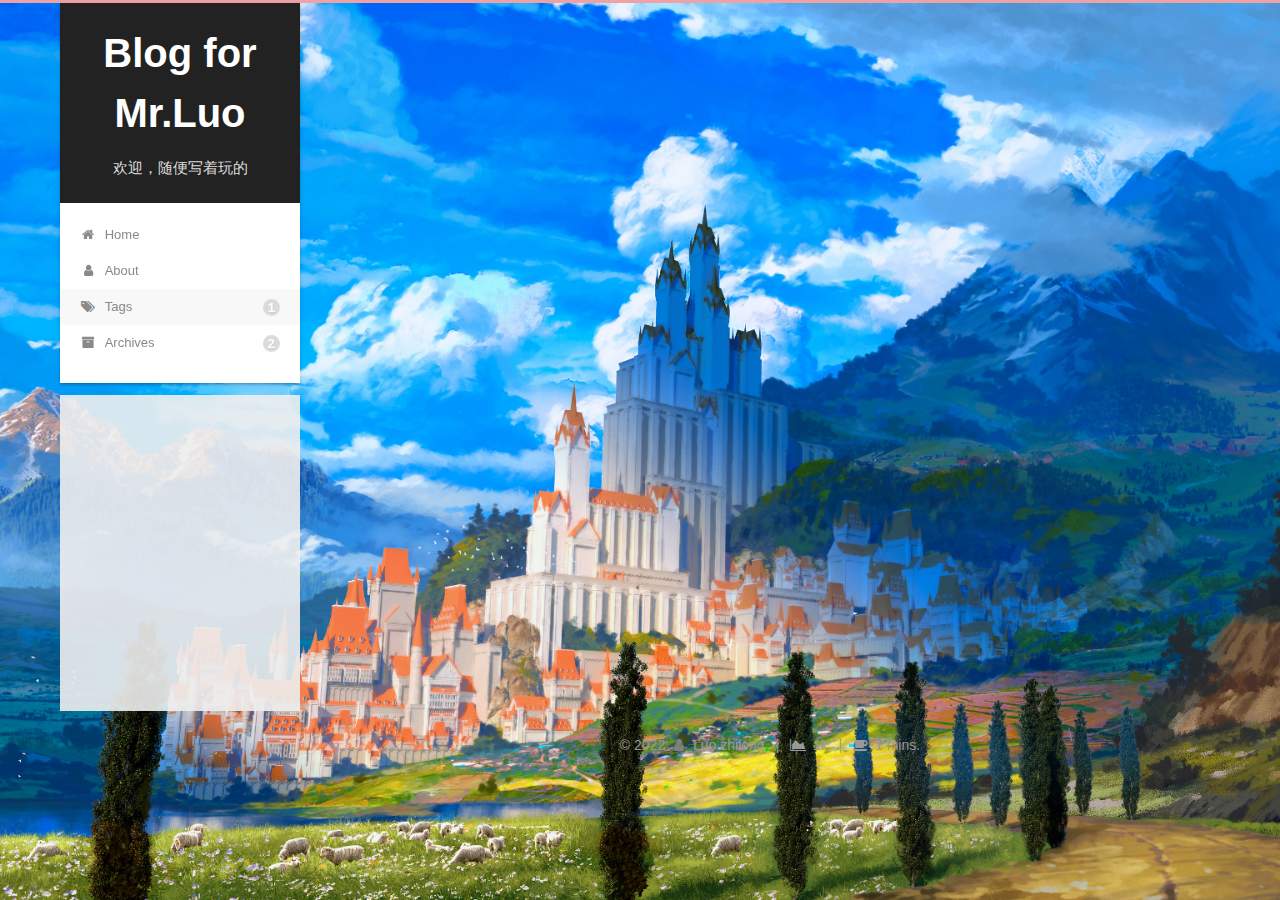
<file: tags/index.html>
<!DOCTYPE html>
<html lang="zh-Hans">
<head>
  <meta charset="UTF-8">
<meta name="viewport" content="width=device-width, initial-scale=1, maximum-scale=2">
<meta name="theme-color" content="#222">
<meta name="generator" content="Hexo 6.3.0">
  <link rel="apple-touch-icon" sizes="180x180" href="/images/apple-touch-icon-next.png">
  <link rel="icon" type="image/png" sizes="32x32" href="/images/favicon-32x32-next.png">
  <link rel="icon" type="image/png" sizes="16x16" href="/images/favicon-16x16-next.png">
  <link rel="mask-icon" href="/images/logo.svg" color="#222">

<link rel="stylesheet" href="/css/main.css">


<link rel="stylesheet" href="/lib/font-awesome/css/font-awesome.min.css">

<script id="hexo-configurations">
    var NexT = window.NexT || {};
    var CONFIG = {"hostname":"jerry-luo-zl.github.io","root":"/","scheme":"Gemini","version":"7.8.0","exturl":false,"sidebar":{"position":"left","display":"post","padding":18,"offset":12,"onmobile":false},"copycode":{"enable":false,"show_result":false,"style":null},"back2top":{"enable":true,"sidebar":false,"scrollpercent":false},"bookmark":{"enable":false,"color":"#222","save":"auto"},"fancybox":false,"mediumzoom":false,"lazyload":false,"pangu":false,"comments":{"style":"tabs","active":null,"storage":true,"lazyload":false,"nav":null},"algolia":{"hits":{"per_page":10},"labels":{"input_placeholder":"Search for Posts","hits_empty":"We didn't find any results for the search: ${query}","hits_stats":"${hits} results found in ${time} ms"}},"localsearch":{"enable":false,"trigger":"auto","top_n_per_article":1,"unescape":false,"preload":false},"motion":{"enable":true,"async":false,"transition":{"post_block":"fadeIn","post_header":"slideDownIn","post_body":"slideDownIn","coll_header":"slideLeftIn","sidebar":"slideUpIn"}},"path":"search.xml"};
  </script>

  <meta name="description" content="好好学习">
<meta property="og:type" content="website">
<meta property="og:title" content="tags">
<meta property="og:url" content="https://jerry-luo-zl.github.io/tags/index.html">
<meta property="og:site_name" content="Blog for Mr.Luo">
<meta property="og:description" content="好好学习">
<meta property="og:locale">
<meta property="article:published_time" content="2022-09-28T01:01:50.000Z">
<meta property="article:modified_time" content="2022-09-28T06:57:43.644Z">
<meta property="article:author" content="Luo zhilong">
<meta name="twitter:card" content="summary">

<link rel="canonical" href="https://jerry-luo-zl.github.io/tags/">


<script id="page-configurations">
  // https://hexo.io/docs/variables.html
  CONFIG.page = {
    sidebar: "",
    isHome : false,
    isPost : false,
    lang   : 'zh-Hans'
  };
</script>

  <title>tags | Blog for Mr.Luo
</title>
  






  <noscript>
  <style>
  .use-motion .brand,
  .use-motion .menu-item,
  .sidebar-inner,
  .use-motion .post-block,
  .use-motion .pagination,
  .use-motion .comments,
  .use-motion .post-header,
  .use-motion .post-body,
  .use-motion .collection-header { opacity: initial; }

  .use-motion .site-title,
  .use-motion .site-subtitle {
    opacity: initial;
    top: initial;
  }

  .use-motion .logo-line-before i { left: initial; }
  .use-motion .logo-line-after i { right: initial; }
  </style>
</noscript>

</head>

<body itemscope itemtype="http://schema.org/WebPage">
  <div class="container use-motion">
    <div class="headband"></div>

    <header class="header" itemscope itemtype="http://schema.org/WPHeader">
      <div class="header-inner"><div class="site-brand-container">
  <div class="site-nav-toggle">
    <div class="toggle" aria-label="Toggle navigation bar">
      <span class="toggle-line toggle-line-first"></span>
      <span class="toggle-line toggle-line-middle"></span>
      <span class="toggle-line toggle-line-last"></span>
    </div>
  </div>

  <div class="site-meta">

    <a href="/" class="brand" rel="start">
      <span class="logo-line-before"><i></i></span>
      <h1 class="site-title">Blog for Mr.Luo</h1>
      <span class="logo-line-after"><i></i></span>
    </a>
      <p class="site-subtitle" itemprop="description">欢迎，随便写着玩的</p>
  </div>

  <div class="site-nav-right">
    <div class="toggle popup-trigger">
    </div>
  </div>
</div>




<nav class="site-nav">
  <ul id="menu" class="menu">
        <li class="menu-item menu-item-home">

    <a href="/" rel="section"><i class="fa fa-fw fa-home"></i>Home</a>

  </li>
        <li class="menu-item menu-item-about">

    <a href="/about/" rel="section"><i class="fa fa-fw fa-user"></i>About</a>

  </li>
        <li class="menu-item menu-item-tags">

    <a href="/tags/" rel="section"><i class="fa fa-fw fa-tags"></i>Tags<span class="badge">1</span></a>

  </li>
        <li class="menu-item menu-item-archives">

    <a href="/archives/" rel="section"><i class="fa fa-fw fa-archive"></i>Archives<span class="badge">2</span></a>

  </li>
  </ul>
</nav>




</div>
    </header>

    
  <div class="back-to-top">
    <i class="fa fa-arrow-up"></i>
    <span>0%</span>
  </div>


    <main class="main">
      <div class="main-inner">
        <div class="content-wrap">
          
  
  

          <div class="content page posts-expand">
            

    
    
    
    <div class="post-block" lang="zh-Hans">
      <header class="post-header">

<h1 class="post-title" itemprop="name headline">tags
</h1>

<div class="post-meta">
  

</div>

</header>

      
      
      
      <div class="post-body">
          <div class="tag-cloud">
            <div class="tag-cloud-title">
              1 tag in total
            </div>
            <div class="tag-cloud-tags">
              <a href="/tags/%E7%94%9F%E6%B4%BB%E5%88%86%E4%BA%AB/" style="font-size: 12px; color: #ccc">生活分享</a>
            </div>
          </div>
        
      </div>
      
      
      
    </div>
    

    
    
    


          </div>
          

<script>
  window.addEventListener('tabs:register', () => {
    let { activeClass } = CONFIG.comments;
    if (CONFIG.comments.storage) {
      activeClass = localStorage.getItem('comments_active') || activeClass;
    }
    if (activeClass) {
      let activeTab = document.querySelector(`a[href="#comment-${activeClass}"]`);
      if (activeTab) {
        activeTab.click();
      }
    }
  });
  if (CONFIG.comments.storage) {
    window.addEventListener('tabs:click', event => {
      if (!event.target.matches('.tabs-comment .tab-content .tab-pane')) return;
      let commentClass = event.target.classList[1];
      localStorage.setItem('comments_active', commentClass);
    });
  }
</script>

        </div>
          
  
  <div class="toggle sidebar-toggle">
    <span class="toggle-line toggle-line-first"></span>
    <span class="toggle-line toggle-line-middle"></span>
    <span class="toggle-line toggle-line-last"></span>
  </div>

  <aside class="sidebar">
    <div class="sidebar-inner">

      <ul class="sidebar-nav motion-element">
        <li class="sidebar-nav-toc">
          Table of Contents
        </li>
        <li class="sidebar-nav-overview">
          Overview
        </li>
      </ul>

      <!--noindex-->
      <div class="post-toc-wrap sidebar-panel">
      </div>
      <!--/noindex-->

      <div class="site-overview-wrap sidebar-panel">
        <div class="site-author motion-element" itemprop="author" itemscope itemtype="http://schema.org/Person">
    <img class="site-author-image" itemprop="image" alt="Luo zhilong"
      src="/images/avatar.jpg">
  <p class="site-author-name" itemprop="name">Luo zhilong</p>
  <div class="site-description" itemprop="description">好好学习</div>
</div>
<div class="site-state-wrap motion-element">
  <nav class="site-state">
      <div class="site-state-item site-state-posts">
          <a href="/archives/">
        
          <span class="site-state-item-count">2</span>
          <span class="site-state-item-name">posts</span>
        </a>
      </div>
      <div class="site-state-item site-state-tags">
            <a href="/tags/">
          
        <span class="site-state-item-count">1</span>
        <span class="site-state-item-name">tags</span></a>
      </div>
  </nav>
</div>
  <div class="links-of-author motion-element">
      <span class="links-of-author-item">
        <a href="https://github.com/jerry-luo-zl" title="GitHub → https:&#x2F;&#x2F;github.com&#x2F;jerry-luo-zl" rel="noopener" target="_blank"><i class="fa fa-fw fa-github"></i>GitHub</a>
      </span>
      <span class="links-of-author-item">
        <a href="mailto:handler058@163.com" title="E-Mail → mailto:handler058@163.com" rel="noopener" target="_blank"><i class="fa fa-fw fa-envelope"></i>E-Mail</a>
      </span>
  </div>



      </div>

    </div>
  </aside>
  <div id="sidebar-dimmer"></div>


      </div>
    </main>

    <footer class="footer">
      <div class="footer-inner">
        

        

<div class="copyright">
  
  &copy; 
  <span itemprop="copyrightYear">2022</span>
  <span class="with-love">
    <i class="fa fa-user"></i>
  </span>
  <span class="author" itemprop="copyrightHolder">Luo zhilong</span>
    <span class="post-meta-divider">|</span>
    <span class="post-meta-item-icon">
      <i class="fa fa-area-chart"></i>
    </span>
    <span title="Symbols count total">1k</span>
    <span class="post-meta-divider">|</span>
    <span class="post-meta-item-icon">
      <i class="fa fa-coffee"></i>
    </span>
    <span title="Reading time total">1 mins.</span>
</div>

<!--
  <div class="powered-by">Powered by <a href="https://hexo.io/" class="theme-link" rel="noopener" target="_blank">Hexo</a> & <a href="https://theme-next.org/" class="theme-link" rel="noopener" target="_blank">NexT.Gemini</a>
  </div>
-->

        








      </div>
    </footer>
  </div>

  
  <script src="/lib/anime.min.js"></script>
  <script src="/lib/velocity/velocity.min.js"></script>
  <script src="/lib/velocity/velocity.ui.min.js"></script>

<script src="/js/utils.js"></script>

<script src="/js/motion.js"></script>


<script src="/js/schemes/pisces.js"></script>


<script src="/js/next-boot.js"></script>




  















  

  

</body>
</html>
</file>
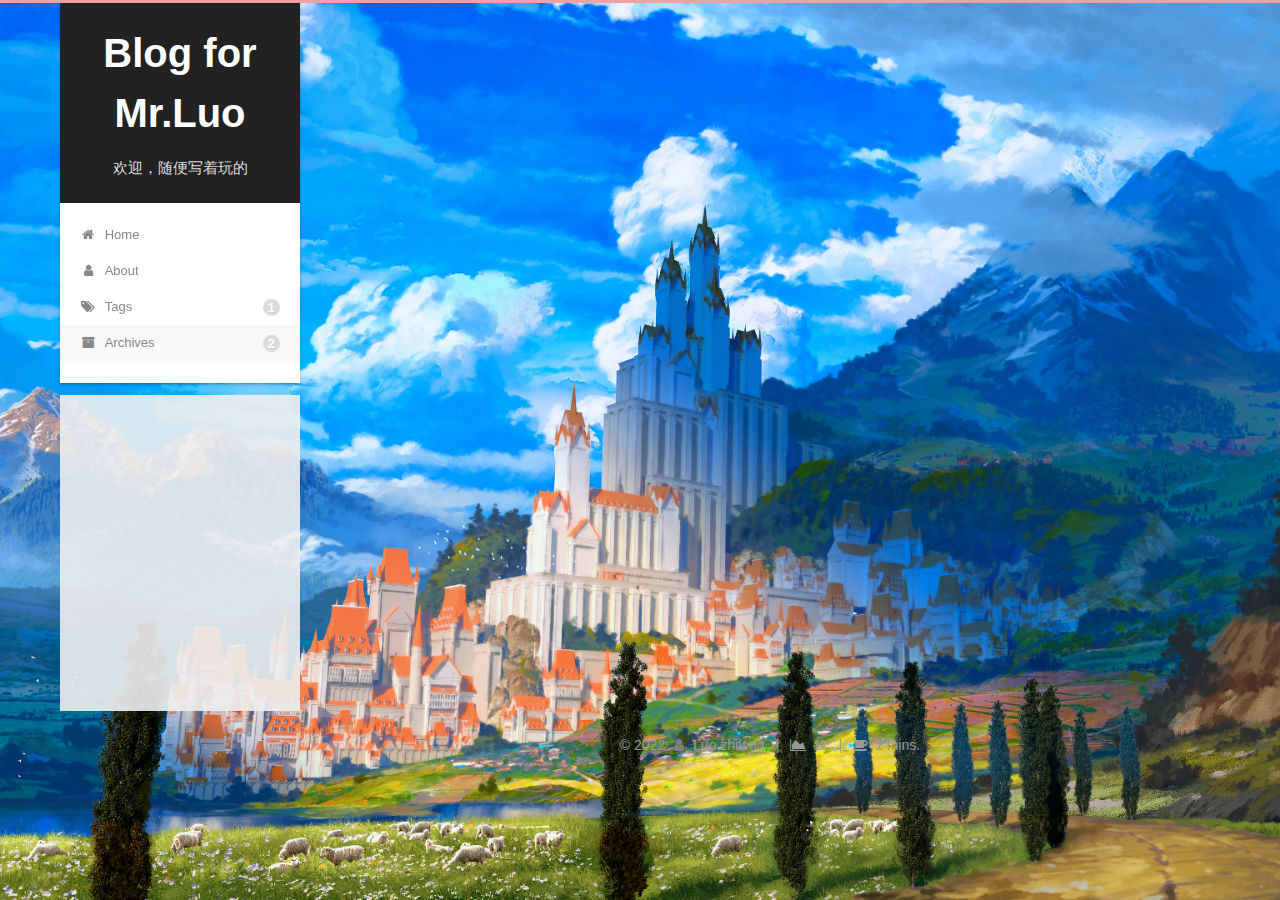
<file: archives/2022/index.html>
<!DOCTYPE html>
<html lang="zh-Hans">
<head>
  <meta charset="UTF-8">
<meta name="viewport" content="width=device-width, initial-scale=1, maximum-scale=2">
<meta name="theme-color" content="#222">
<meta name="generator" content="Hexo 6.3.0">
  <link rel="apple-touch-icon" sizes="180x180" href="/images/apple-touch-icon-next.png">
  <link rel="icon" type="image/png" sizes="32x32" href="/images/favicon-32x32-next.png">
  <link rel="icon" type="image/png" sizes="16x16" href="/images/favicon-16x16-next.png">
  <link rel="mask-icon" href="/images/logo.svg" color="#222">

<link rel="stylesheet" href="/css/main.css">


<link rel="stylesheet" href="/lib/font-awesome/css/font-awesome.min.css">

<script id="hexo-configurations">
    var NexT = window.NexT || {};
    var CONFIG = {"hostname":"jerry-luo-zl.github.io","root":"/","scheme":"Gemini","version":"7.8.0","exturl":false,"sidebar":{"position":"left","display":"post","padding":18,"offset":12,"onmobile":false},"copycode":{"enable":false,"show_result":false,"style":null},"back2top":{"enable":true,"sidebar":false,"scrollpercent":false},"bookmark":{"enable":false,"color":"#222","save":"auto"},"fancybox":false,"mediumzoom":false,"lazyload":false,"pangu":false,"comments":{"style":"tabs","active":null,"storage":true,"lazyload":false,"nav":null},"algolia":{"hits":{"per_page":10},"labels":{"input_placeholder":"Search for Posts","hits_empty":"We didn't find any results for the search: ${query}","hits_stats":"${hits} results found in ${time} ms"}},"localsearch":{"enable":false,"trigger":"auto","top_n_per_article":1,"unescape":false,"preload":false},"motion":{"enable":true,"async":false,"transition":{"post_block":"fadeIn","post_header":"slideDownIn","post_body":"slideDownIn","coll_header":"slideLeftIn","sidebar":"slideUpIn"}},"path":"search.xml"};
  </script>

  <meta name="description" content="好好学习">
<meta property="og:type" content="website">
<meta property="og:title" content="Blog for Mr.Luo">
<meta property="og:url" content="https://jerry-luo-zl.github.io/archives/2022/index.html">
<meta property="og:site_name" content="Blog for Mr.Luo">
<meta property="og:description" content="好好学习">
<meta property="og:locale">
<meta property="article:author" content="Luo zhilong">
<meta name="twitter:card" content="summary">

<link rel="canonical" href="https://jerry-luo-zl.github.io/archives/2022/">


<script id="page-configurations">
  // https://hexo.io/docs/variables.html
  CONFIG.page = {
    sidebar: "",
    isHome : false,
    isPost : false,
    lang   : 'zh-Hans'
  };
</script>

  <title>Archive | Blog for Mr.Luo</title>
  






  <noscript>
  <style>
  .use-motion .brand,
  .use-motion .menu-item,
  .sidebar-inner,
  .use-motion .post-block,
  .use-motion .pagination,
  .use-motion .comments,
  .use-motion .post-header,
  .use-motion .post-body,
  .use-motion .collection-header { opacity: initial; }

  .use-motion .site-title,
  .use-motion .site-subtitle {
    opacity: initial;
    top: initial;
  }

  .use-motion .logo-line-before i { left: initial; }
  .use-motion .logo-line-after i { right: initial; }
  </style>
</noscript>

</head>

<body itemscope itemtype="http://schema.org/WebPage">
  <div class="container use-motion">
    <div class="headband"></div>

    <header class="header" itemscope itemtype="http://schema.org/WPHeader">
      <div class="header-inner"><div class="site-brand-container">
  <div class="site-nav-toggle">
    <div class="toggle" aria-label="Toggle navigation bar">
      <span class="toggle-line toggle-line-first"></span>
      <span class="toggle-line toggle-line-middle"></span>
      <span class="toggle-line toggle-line-last"></span>
    </div>
  </div>

  <div class="site-meta">

    <a href="/" class="brand" rel="start">
      <span class="logo-line-before"><i></i></span>
      <h1 class="site-title">Blog for Mr.Luo</h1>
      <span class="logo-line-after"><i></i></span>
    </a>
      <p class="site-subtitle" itemprop="description">欢迎，随便写着玩的</p>
  </div>

  <div class="site-nav-right">
    <div class="toggle popup-trigger">
    </div>
  </div>
</div>




<nav class="site-nav">
  <ul id="menu" class="menu">
        <li class="menu-item menu-item-home">

    <a href="/" rel="section"><i class="fa fa-fw fa-home"></i>Home</a>

  </li>
        <li class="menu-item menu-item-about">

    <a href="/about/" rel="section"><i class="fa fa-fw fa-user"></i>About</a>

  </li>
        <li class="menu-item menu-item-tags">

    <a href="/tags/" rel="section"><i class="fa fa-fw fa-tags"></i>Tags<span class="badge">1</span></a>

  </li>
        <li class="menu-item menu-item-archives">

    <a href="/archives/" rel="section"><i class="fa fa-fw fa-archive"></i>Archives<span class="badge">2</span></a>

  </li>
  </ul>
</nav>




</div>
    </header>

    
  <div class="back-to-top">
    <i class="fa fa-arrow-up"></i>
    <span>0%</span>
  </div>


    <main class="main">
      <div class="main-inner">
        <div class="content-wrap">
          

          <div class="content archive">
            

  
  
  
  <div class="post-block">
    <div class="posts-collapse">
      <div class="collection-title">
        <span class="collection-header">Um..! 2 posts in total. Keep on posting.</span>
      </div>

      
    <div class="collection-year">
      <span class="collection-header">2022</span>
    </div>

  <article itemscope itemtype="http://schema.org/Article">
    <header class="post-header">

      <div class="post-meta">
        <time itemprop="dateCreated"
              datetime="2022-09-28T00:00:00+08:00"
              content="2022-09-28">
          09-28
        </time>
      </div>

      <div class="post-title">
          <a class="post-title-link" href="/2022/09/28/%E6%8E%A8%E5%85%8D/" itemprop="url">
            <span itemprop="name">推免经历回顾</span>
          </a>
      </div>

    </header>
  </article>

  <article itemscope itemtype="http://schema.org/Article">
    <header class="post-header">

      <div class="post-meta">
        <time itemprop="dateCreated"
              datetime="2022-09-27T00:00:00+08:00"
              content="2022-09-27">
          09-27
        </time>
      </div>

      <div class="post-title">
          <a class="post-title-link" href="/2022/09/27/Readme/" itemprop="url">
            <span itemprop="name">Readme</span>
          </a>
      </div>

    </header>
  </article>


    </div>
  </div>
  
  
  

  



          </div>
          

<script>
  window.addEventListener('tabs:register', () => {
    let { activeClass } = CONFIG.comments;
    if (CONFIG.comments.storage) {
      activeClass = localStorage.getItem('comments_active') || activeClass;
    }
    if (activeClass) {
      let activeTab = document.querySelector(`a[href="#comment-${activeClass}"]`);
      if (activeTab) {
        activeTab.click();
      }
    }
  });
  if (CONFIG.comments.storage) {
    window.addEventListener('tabs:click', event => {
      if (!event.target.matches('.tabs-comment .tab-content .tab-pane')) return;
      let commentClass = event.target.classList[1];
      localStorage.setItem('comments_active', commentClass);
    });
  }
</script>

        </div>
          
  
  <div class="toggle sidebar-toggle">
    <span class="toggle-line toggle-line-first"></span>
    <span class="toggle-line toggle-line-middle"></span>
    <span class="toggle-line toggle-line-last"></span>
  </div>

  <aside class="sidebar">
    <div class="sidebar-inner">

      <ul class="sidebar-nav motion-element">
        <li class="sidebar-nav-toc">
          Table of Contents
        </li>
        <li class="sidebar-nav-overview">
          Overview
        </li>
      </ul>

      <!--noindex-->
      <div class="post-toc-wrap sidebar-panel">
      </div>
      <!--/noindex-->

      <div class="site-overview-wrap sidebar-panel">
        <div class="site-author motion-element" itemprop="author" itemscope itemtype="http://schema.org/Person">
    <img class="site-author-image" itemprop="image" alt="Luo zhilong"
      src="/images/avatar.jpg">
  <p class="site-author-name" itemprop="name">Luo zhilong</p>
  <div class="site-description" itemprop="description">好好学习</div>
</div>
<div class="site-state-wrap motion-element">
  <nav class="site-state">
      <div class="site-state-item site-state-posts">
          <a href="/archives/">
        
          <span class="site-state-item-count">2</span>
          <span class="site-state-item-name">posts</span>
        </a>
      </div>
      <div class="site-state-item site-state-tags">
            <a href="/tags/">
          
        <span class="site-state-item-count">1</span>
        <span class="site-state-item-name">tags</span></a>
      </div>
  </nav>
</div>
  <div class="links-of-author motion-element">
      <span class="links-of-author-item">
        <a href="https://github.com/jerry-luo-zl" title="GitHub → https:&#x2F;&#x2F;github.com&#x2F;jerry-luo-zl" rel="noopener" target="_blank"><i class="fa fa-fw fa-github"></i>GitHub</a>
      </span>
      <span class="links-of-author-item">
        <a href="mailto:handler058@163.com" title="E-Mail → mailto:handler058@163.com" rel="noopener" target="_blank"><i class="fa fa-fw fa-envelope"></i>E-Mail</a>
      </span>
  </div>



      </div>

    </div>
  </aside>
  <div id="sidebar-dimmer"></div>


      </div>
    </main>

    <footer class="footer">
      <div class="footer-inner">
        

        

<div class="copyright">
  
  &copy; 
  <span itemprop="copyrightYear">2022</span>
  <span class="with-love">
    <i class="fa fa-user"></i>
  </span>
  <span class="author" itemprop="copyrightHolder">Luo zhilong</span>
    <span class="post-meta-divider">|</span>
    <span class="post-meta-item-icon">
      <i class="fa fa-area-chart"></i>
    </span>
    <span title="Symbols count total">1k</span>
    <span class="post-meta-divider">|</span>
    <span class="post-meta-item-icon">
      <i class="fa fa-coffee"></i>
    </span>
    <span title="Reading time total">1 mins.</span>
</div>

<!--
  <div class="powered-by">Powered by <a href="https://hexo.io/" class="theme-link" rel="noopener" target="_blank">Hexo</a> & <a href="https://theme-next.org/" class="theme-link" rel="noopener" target="_blank">NexT.Gemini</a>
  </div>
-->

        








      </div>
    </footer>
  </div>

  
  <script src="/lib/anime.min.js"></script>
  <script src="/lib/velocity/velocity.min.js"></script>
  <script src="/lib/velocity/velocity.ui.min.js"></script>

<script src="/js/utils.js"></script>

<script src="/js/motion.js"></script>


<script src="/js/schemes/pisces.js"></script>


<script src="/js/next-boot.js"></script>




  















  

  

</body>
</html>
</file>
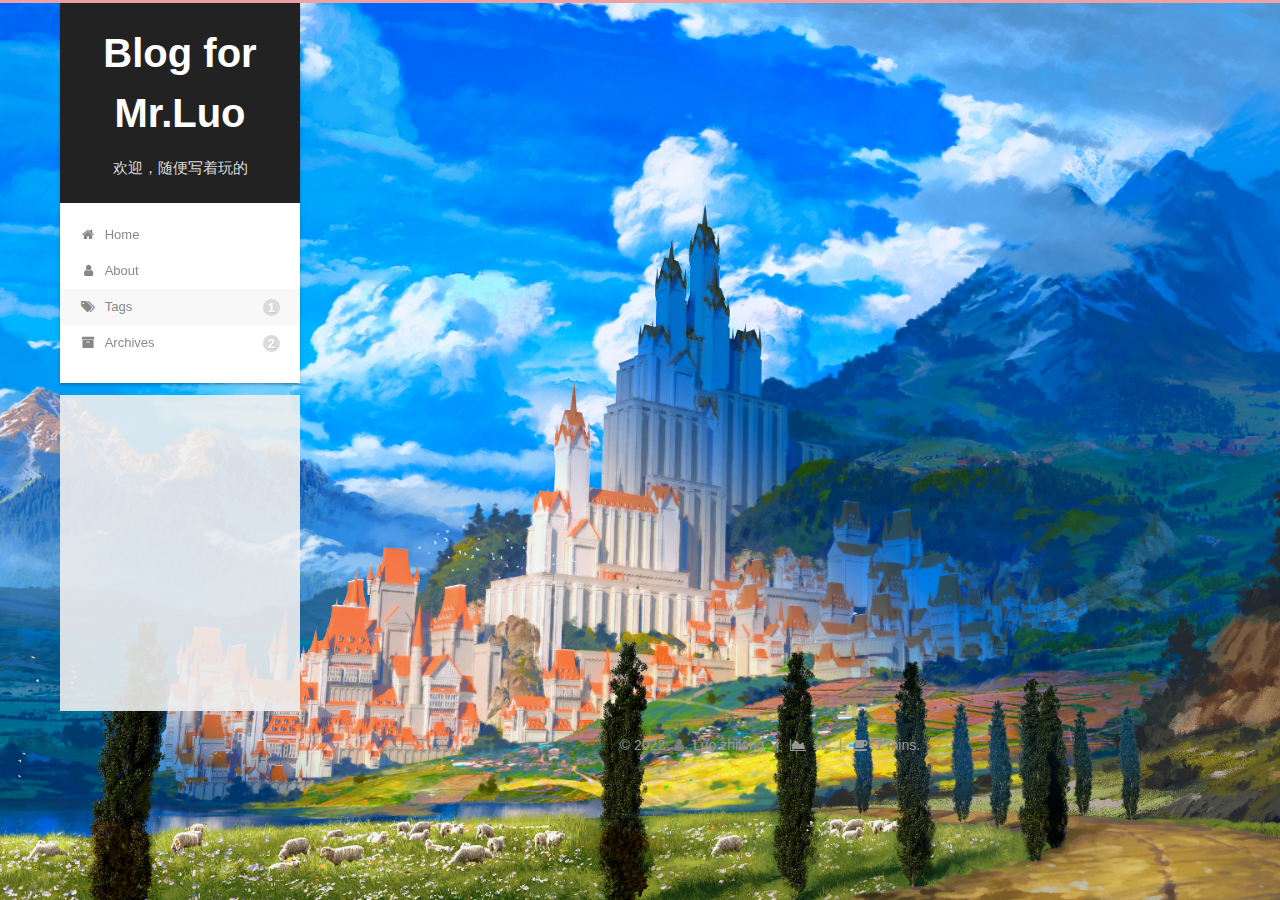
<file: tags/生活分享/index.html>
<!DOCTYPE html>
<html lang="zh-Hans">
<head>
  <meta charset="UTF-8">
<meta name="viewport" content="width=device-width, initial-scale=1, maximum-scale=2">
<meta name="theme-color" content="#222">
<meta name="generator" content="Hexo 6.3.0">
  <link rel="apple-touch-icon" sizes="180x180" href="/images/apple-touch-icon-next.png">
  <link rel="icon" type="image/png" sizes="32x32" href="/images/favicon-32x32-next.png">
  <link rel="icon" type="image/png" sizes="16x16" href="/images/favicon-16x16-next.png">
  <link rel="mask-icon" href="/images/logo.svg" color="#222">

<link rel="stylesheet" href="/css/main.css">


<link rel="stylesheet" href="/lib/font-awesome/css/font-awesome.min.css">

<script id="hexo-configurations">
    var NexT = window.NexT || {};
    var CONFIG = {"hostname":"jerry-luo-zl.github.io","root":"/","scheme":"Gemini","version":"7.8.0","exturl":false,"sidebar":{"position":"left","display":"post","padding":18,"offset":12,"onmobile":false},"copycode":{"enable":false,"show_result":false,"style":null},"back2top":{"enable":true,"sidebar":false,"scrollpercent":false},"bookmark":{"enable":false,"color":"#222","save":"auto"},"fancybox":false,"mediumzoom":false,"lazyload":false,"pangu":false,"comments":{"style":"tabs","active":null,"storage":true,"lazyload":false,"nav":null},"algolia":{"hits":{"per_page":10},"labels":{"input_placeholder":"Search for Posts","hits_empty":"We didn't find any results for the search: ${query}","hits_stats":"${hits} results found in ${time} ms"}},"localsearch":{"enable":false,"trigger":"auto","top_n_per_article":1,"unescape":false,"preload":false},"motion":{"enable":true,"async":false,"transition":{"post_block":"fadeIn","post_header":"slideDownIn","post_body":"slideDownIn","coll_header":"slideLeftIn","sidebar":"slideUpIn"}},"path":"search.xml"};
  </script>

  <meta name="description" content="好好学习">
<meta property="og:type" content="website">
<meta property="og:title" content="Blog for Mr.Luo">
<meta property="og:url" content="https://jerry-luo-zl.github.io/tags/%E7%94%9F%E6%B4%BB%E5%88%86%E4%BA%AB/index.html">
<meta property="og:site_name" content="Blog for Mr.Luo">
<meta property="og:description" content="好好学习">
<meta property="og:locale">
<meta property="article:author" content="Luo zhilong">
<meta name="twitter:card" content="summary">

<link rel="canonical" href="https://jerry-luo-zl.github.io/tags/%E7%94%9F%E6%B4%BB%E5%88%86%E4%BA%AB/">


<script id="page-configurations">
  // https://hexo.io/docs/variables.html
  CONFIG.page = {
    sidebar: "",
    isHome : false,
    isPost : false,
    lang   : 'zh-Hans'
  };
</script>

  <title>Tag: 生活分享 | Blog for Mr.Luo</title>
  






  <noscript>
  <style>
  .use-motion .brand,
  .use-motion .menu-item,
  .sidebar-inner,
  .use-motion .post-block,
  .use-motion .pagination,
  .use-motion .comments,
  .use-motion .post-header,
  .use-motion .post-body,
  .use-motion .collection-header { opacity: initial; }

  .use-motion .site-title,
  .use-motion .site-subtitle {
    opacity: initial;
    top: initial;
  }

  .use-motion .logo-line-before i { left: initial; }
  .use-motion .logo-line-after i { right: initial; }
  </style>
</noscript>

</head>

<body itemscope itemtype="http://schema.org/WebPage">
  <div class="container use-motion">
    <div class="headband"></div>

    <header class="header" itemscope itemtype="http://schema.org/WPHeader">
      <div class="header-inner"><div class="site-brand-container">
  <div class="site-nav-toggle">
    <div class="toggle" aria-label="Toggle navigation bar">
      <span class="toggle-line toggle-line-first"></span>
      <span class="toggle-line toggle-line-middle"></span>
      <span class="toggle-line toggle-line-last"></span>
    </div>
  </div>

  <div class="site-meta">

    <a href="/" class="brand" rel="start">
      <span class="logo-line-before"><i></i></span>
      <h1 class="site-title">Blog for Mr.Luo</h1>
      <span class="logo-line-after"><i></i></span>
    </a>
      <p class="site-subtitle" itemprop="description">欢迎，随便写着玩的</p>
  </div>

  <div class="site-nav-right">
    <div class="toggle popup-trigger">
    </div>
  </div>
</div>




<nav class="site-nav">
  <ul id="menu" class="menu">
        <li class="menu-item menu-item-home">

    <a href="/" rel="section"><i class="fa fa-fw fa-home"></i>Home</a>

  </li>
        <li class="menu-item menu-item-about">

    <a href="/about/" rel="section"><i class="fa fa-fw fa-user"></i>About</a>

  </li>
        <li class="menu-item menu-item-tags">

    <a href="/tags/" rel="section"><i class="fa fa-fw fa-tags"></i>Tags<span class="badge">1</span></a>

  </li>
        <li class="menu-item menu-item-archives">

    <a href="/archives/" rel="section"><i class="fa fa-fw fa-archive"></i>Archives<span class="badge">2</span></a>

  </li>
  </ul>
</nav>




</div>
    </header>

    
  <div class="back-to-top">
    <i class="fa fa-arrow-up"></i>
    <span>0%</span>
  </div>


    <main class="main">
      <div class="main-inner">
        <div class="content-wrap">
          

          <div class="content tag">
            

  
  
  
  <div class="post-block">
    <div class="posts-collapse">
      <div class="collection-title">
        <h2 class="collection-header">生活分享
          <small>Tag</small>
        </h2>
      </div>

      
    <div class="collection-year">
      <span class="collection-header">2022</span>
    </div>

  <article itemscope itemtype="http://schema.org/Article">
    <header class="post-header">

      <div class="post-meta">
        <time itemprop="dateCreated"
              datetime="2022-09-28T00:00:00+08:00"
              content="2022-09-28">
          09-28
        </time>
      </div>

      <div class="post-title">
          <a class="post-title-link" href="/2022/09/28/%E6%8E%A8%E5%85%8D/" itemprop="url">
            <span itemprop="name">推免经历回顾</span>
          </a>
      </div>

    </header>
  </article>

    </div>
  </div>
  
  
  

  



          </div>
          

<script>
  window.addEventListener('tabs:register', () => {
    let { activeClass } = CONFIG.comments;
    if (CONFIG.comments.storage) {
      activeClass = localStorage.getItem('comments_active') || activeClass;
    }
    if (activeClass) {
      let activeTab = document.querySelector(`a[href="#comment-${activeClass}"]`);
      if (activeTab) {
        activeTab.click();
      }
    }
  });
  if (CONFIG.comments.storage) {
    window.addEventListener('tabs:click', event => {
      if (!event.target.matches('.tabs-comment .tab-content .tab-pane')) return;
      let commentClass = event.target.classList[1];
      localStorage.setItem('comments_active', commentClass);
    });
  }
</script>

        </div>
          
  
  <div class="toggle sidebar-toggle">
    <span class="toggle-line toggle-line-first"></span>
    <span class="toggle-line toggle-line-middle"></span>
    <span class="toggle-line toggle-line-last"></span>
  </div>

  <aside class="sidebar">
    <div class="sidebar-inner">

      <ul class="sidebar-nav motion-element">
        <li class="sidebar-nav-toc">
          Table of Contents
        </li>
        <li class="sidebar-nav-overview">
          Overview
        </li>
      </ul>

      <!--noindex-->
      <div class="post-toc-wrap sidebar-panel">
      </div>
      <!--/noindex-->

      <div class="site-overview-wrap sidebar-panel">
        <div class="site-author motion-element" itemprop="author" itemscope itemtype="http://schema.org/Person">
    <img class="site-author-image" itemprop="image" alt="Luo zhilong"
      src="/images/avatar.jpg">
  <p class="site-author-name" itemprop="name">Luo zhilong</p>
  <div class="site-description" itemprop="description">好好学习</div>
</div>
<div class="site-state-wrap motion-element">
  <nav class="site-state">
      <div class="site-state-item site-state-posts">
          <a href="/archives/">
        
          <span class="site-state-item-count">2</span>
          <span class="site-state-item-name">posts</span>
        </a>
      </div>
      <div class="site-state-item site-state-tags">
            <a href="/tags/">
          
        <span class="site-state-item-count">1</span>
        <span class="site-state-item-name">tags</span></a>
      </div>
  </nav>
</div>
  <div class="links-of-author motion-element">
      <span class="links-of-author-item">
        <a href="https://github.com/jerry-luo-zl" title="GitHub → https:&#x2F;&#x2F;github.com&#x2F;jerry-luo-zl" rel="noopener" target="_blank"><i class="fa fa-fw fa-github"></i>GitHub</a>
      </span>
      <span class="links-of-author-item">
        <a href="mailto:handler058@163.com" title="E-Mail → mailto:handler058@163.com" rel="noopener" target="_blank"><i class="fa fa-fw fa-envelope"></i>E-Mail</a>
      </span>
  </div>



      </div>

    </div>
  </aside>
  <div id="sidebar-dimmer"></div>


      </div>
    </main>

    <footer class="footer">
      <div class="footer-inner">
        

        

<div class="copyright">
  
  &copy; 
  <span itemprop="copyrightYear">2022</span>
  <span class="with-love">
    <i class="fa fa-user"></i>
  </span>
  <span class="author" itemprop="copyrightHolder">Luo zhilong</span>
    <span class="post-meta-divider">|</span>
    <span class="post-meta-item-icon">
      <i class="fa fa-area-chart"></i>
    </span>
    <span title="Symbols count total">1k</span>
    <span class="post-meta-divider">|</span>
    <span class="post-meta-item-icon">
      <i class="fa fa-coffee"></i>
    </span>
    <span title="Reading time total">1 mins.</span>
</div>

<!--
  <div class="powered-by">Powered by <a href="https://hexo.io/" class="theme-link" rel="noopener" target="_blank">Hexo</a> & <a href="https://theme-next.org/" class="theme-link" rel="noopener" target="_blank">NexT.Gemini</a>
  </div>
-->

        








      </div>
    </footer>
  </div>

  
  <script src="/lib/anime.min.js"></script>
  <script src="/lib/velocity/velocity.min.js"></script>
  <script src="/lib/velocity/velocity.ui.min.js"></script>

<script src="/js/utils.js"></script>

<script src="/js/motion.js"></script>


<script src="/js/schemes/pisces.js"></script>


<script src="/js/next-boot.js"></script>




  















  

  

</body>
</html>
</file>
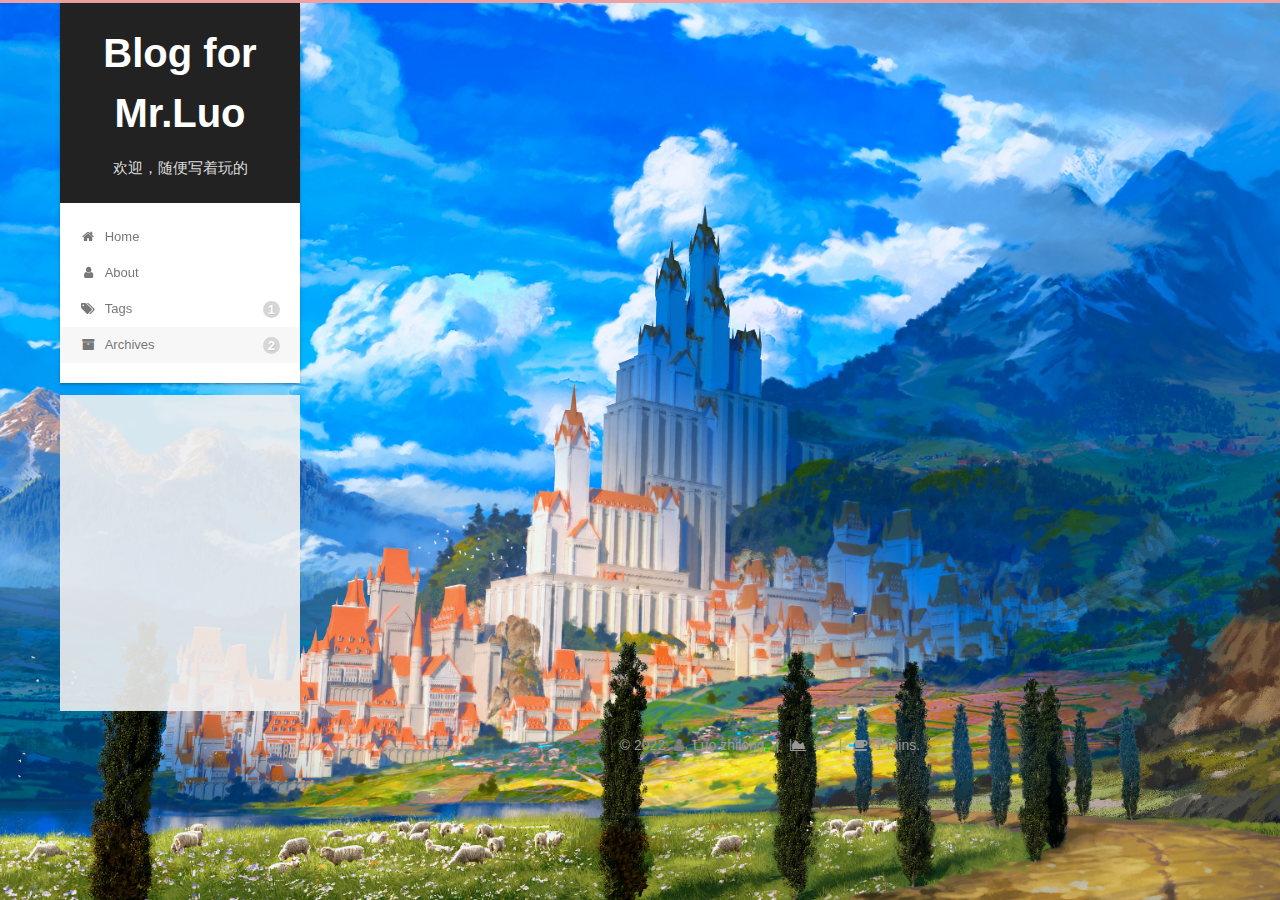
<file: archives/2022/09/index.html>
<!DOCTYPE html>
<html lang="zh-Hans">
<head>
  <meta charset="UTF-8">
<meta name="viewport" content="width=device-width, initial-scale=1, maximum-scale=2">
<meta name="theme-color" content="#222">
<meta name="generator" content="Hexo 6.3.0">
  <link rel="apple-touch-icon" sizes="180x180" href="/images/apple-touch-icon-next.png">
  <link rel="icon" type="image/png" sizes="32x32" href="/images/favicon-32x32-next.png">
  <link rel="icon" type="image/png" sizes="16x16" href="/images/favicon-16x16-next.png">
  <link rel="mask-icon" href="/images/logo.svg" color="#222">

<link rel="stylesheet" href="/css/main.css">


<link rel="stylesheet" href="/lib/font-awesome/css/font-awesome.min.css">

<script id="hexo-configurations">
    var NexT = window.NexT || {};
    var CONFIG = {"hostname":"jerry-luo-zl.github.io","root":"/","scheme":"Gemini","version":"7.8.0","exturl":false,"sidebar":{"position":"left","display":"post","padding":18,"offset":12,"onmobile":false},"copycode":{"enable":false,"show_result":false,"style":null},"back2top":{"enable":true,"sidebar":false,"scrollpercent":false},"bookmark":{"enable":false,"color":"#222","save":"auto"},"fancybox":false,"mediumzoom":false,"lazyload":false,"pangu":false,"comments":{"style":"tabs","active":null,"storage":true,"lazyload":false,"nav":null},"algolia":{"hits":{"per_page":10},"labels":{"input_placeholder":"Search for Posts","hits_empty":"We didn't find any results for the search: ${query}","hits_stats":"${hits} results found in ${time} ms"}},"localsearch":{"enable":false,"trigger":"auto","top_n_per_article":1,"unescape":false,"preload":false},"motion":{"enable":true,"async":false,"transition":{"post_block":"fadeIn","post_header":"slideDownIn","post_body":"slideDownIn","coll_header":"slideLeftIn","sidebar":"slideUpIn"}},"path":"search.xml"};
  </script>

  <meta name="description" content="好好学习">
<meta property="og:type" content="website">
<meta property="og:title" content="Blog for Mr.Luo">
<meta property="og:url" content="https://jerry-luo-zl.github.io/archives/2022/09/index.html">
<meta property="og:site_name" content="Blog for Mr.Luo">
<meta property="og:description" content="好好学习">
<meta property="og:locale">
<meta property="article:author" content="Luo zhilong">
<meta name="twitter:card" content="summary">

<link rel="canonical" href="https://jerry-luo-zl.github.io/archives/2022/09/">


<script id="page-configurations">
  // https://hexo.io/docs/variables.html
  CONFIG.page = {
    sidebar: "",
    isHome : false,
    isPost : false,
    lang   : 'zh-Hans'
  };
</script>

  <title>Archive | Blog for Mr.Luo</title>
  






  <noscript>
  <style>
  .use-motion .brand,
  .use-motion .menu-item,
  .sidebar-inner,
  .use-motion .post-block,
  .use-motion .pagination,
  .use-motion .comments,
  .use-motion .post-header,
  .use-motion .post-body,
  .use-motion .collection-header { opacity: initial; }

  .use-motion .site-title,
  .use-motion .site-subtitle {
    opacity: initial;
    top: initial;
  }

  .use-motion .logo-line-before i { left: initial; }
  .use-motion .logo-line-after i { right: initial; }
  </style>
</noscript>

</head>

<body itemscope itemtype="http://schema.org/WebPage">
  <div class="container use-motion">
    <div class="headband"></div>

    <header class="header" itemscope itemtype="http://schema.org/WPHeader">
      <div class="header-inner"><div class="site-brand-container">
  <div class="site-nav-toggle">
    <div class="toggle" aria-label="Toggle navigation bar">
      <span class="toggle-line toggle-line-first"></span>
      <span class="toggle-line toggle-line-middle"></span>
      <span class="toggle-line toggle-line-last"></span>
    </div>
  </div>

  <div class="site-meta">

    <a href="/" class="brand" rel="start">
      <span class="logo-line-before"><i></i></span>
      <h1 class="site-title">Blog for Mr.Luo</h1>
      <span class="logo-line-after"><i></i></span>
    </a>
      <p class="site-subtitle" itemprop="description">欢迎，随便写着玩的</p>
  </div>

  <div class="site-nav-right">
    <div class="toggle popup-trigger">
    </div>
  </div>
</div>




<nav class="site-nav">
  <ul id="menu" class="menu">
        <li class="menu-item menu-item-home">

    <a href="/" rel="section"><i class="fa fa-fw fa-home"></i>Home</a>

  </li>
        <li class="menu-item menu-item-about">

    <a href="/about/" rel="section"><i class="fa fa-fw fa-user"></i>About</a>

  </li>
        <li class="menu-item menu-item-tags">

    <a href="/tags/" rel="section"><i class="fa fa-fw fa-tags"></i>Tags<span class="badge">1</span></a>

  </li>
        <li class="menu-item menu-item-archives">

    <a href="/archives/" rel="section"><i class="fa fa-fw fa-archive"></i>Archives<span class="badge">2</span></a>

  </li>
  </ul>
</nav>




</div>
    </header>

    
  <div class="back-to-top">
    <i class="fa fa-arrow-up"></i>
    <span>0%</span>
  </div>


    <main class="main">
      <div class="main-inner">
        <div class="content-wrap">
          

          <div class="content archive">
            

  
  
  
  <div class="post-block">
    <div class="posts-collapse">
      <div class="collection-title">
        <span class="collection-header">Um..! 2 posts in total. Keep on posting.</span>
      </div>

      
    <div class="collection-year">
      <span class="collection-header">2022</span>
    </div>

  <article itemscope itemtype="http://schema.org/Article">
    <header class="post-header">

      <div class="post-meta">
        <time itemprop="dateCreated"
              datetime="2022-09-28T00:00:00+08:00"
              content="2022-09-28">
          09-28
        </time>
      </div>

      <div class="post-title">
          <a class="post-title-link" href="/2022/09/28/%E6%8E%A8%E5%85%8D/" itemprop="url">
            <span itemprop="name">推免经历回顾</span>
          </a>
      </div>

    </header>
  </article>

  <article itemscope itemtype="http://schema.org/Article">
    <header class="post-header">

      <div class="post-meta">
        <time itemprop="dateCreated"
              datetime="2022-09-27T00:00:00+08:00"
              content="2022-09-27">
          09-27
        </time>
      </div>

      <div class="post-title">
          <a class="post-title-link" href="/2022/09/27/Readme/" itemprop="url">
            <span itemprop="name">Readme</span>
          </a>
      </div>

    </header>
  </article>


    </div>
  </div>
  
  
  

  



          </div>
          

<script>
  window.addEventListener('tabs:register', () => {
    let { activeClass } = CONFIG.comments;
    if (CONFIG.comments.storage) {
      activeClass = localStorage.getItem('comments_active') || activeClass;
    }
    if (activeClass) {
      let activeTab = document.querySelector(`a[href="#comment-${activeClass}"]`);
      if (activeTab) {
        activeTab.click();
      }
    }
  });
  if (CONFIG.comments.storage) {
    window.addEventListener('tabs:click', event => {
      if (!event.target.matches('.tabs-comment .tab-content .tab-pane')) return;
      let commentClass = event.target.classList[1];
      localStorage.setItem('comments_active', commentClass);
    });
  }
</script>

        </div>
          
  
  <div class="toggle sidebar-toggle">
    <span class="toggle-line toggle-line-first"></span>
    <span class="toggle-line toggle-line-middle"></span>
    <span class="toggle-line toggle-line-last"></span>
  </div>

  <aside class="sidebar">
    <div class="sidebar-inner">

      <ul class="sidebar-nav motion-element">
        <li class="sidebar-nav-toc">
          Table of Contents
        </li>
        <li class="sidebar-nav-overview">
          Overview
        </li>
      </ul>

      <!--noindex-->
      <div class="post-toc-wrap sidebar-panel">
      </div>
      <!--/noindex-->

      <div class="site-overview-wrap sidebar-panel">
        <div class="site-author motion-element" itemprop="author" itemscope itemtype="http://schema.org/Person">
    <img class="site-author-image" itemprop="image" alt="Luo zhilong"
      src="/images/avatar.jpg">
  <p class="site-author-name" itemprop="name">Luo zhilong</p>
  <div class="site-description" itemprop="description">好好学习</div>
</div>
<div class="site-state-wrap motion-element">
  <nav class="site-state">
      <div class="site-state-item site-state-posts">
          <a href="/archives/">
        
          <span class="site-state-item-count">2</span>
          <span class="site-state-item-name">posts</span>
        </a>
      </div>
      <div class="site-state-item site-state-tags">
            <a href="/tags/">
          
        <span class="site-state-item-count">1</span>
        <span class="site-state-item-name">tags</span></a>
      </div>
  </nav>
</div>
  <div class="links-of-author motion-element">
      <span class="links-of-author-item">
        <a href="https://github.com/jerry-luo-zl" title="GitHub → https:&#x2F;&#x2F;github.com&#x2F;jerry-luo-zl" rel="noopener" target="_blank"><i class="fa fa-fw fa-github"></i>GitHub</a>
      </span>
      <span class="links-of-author-item">
        <a href="mailto:handler058@163.com" title="E-Mail → mailto:handler058@163.com" rel="noopener" target="_blank"><i class="fa fa-fw fa-envelope"></i>E-Mail</a>
      </span>
  </div>



      </div>

    </div>
  </aside>
  <div id="sidebar-dimmer"></div>


      </div>
    </main>

    <footer class="footer">
      <div class="footer-inner">
        

        

<div class="copyright">
  
  &copy; 
  <span itemprop="copyrightYear">2022</span>
  <span class="with-love">
    <i class="fa fa-user"></i>
  </span>
  <span class="author" itemprop="copyrightHolder">Luo zhilong</span>
    <span class="post-meta-divider">|</span>
    <span class="post-meta-item-icon">
      <i class="fa fa-area-chart"></i>
    </span>
    <span title="Symbols count total">1k</span>
    <span class="post-meta-divider">|</span>
    <span class="post-meta-item-icon">
      <i class="fa fa-coffee"></i>
    </span>
    <span title="Reading time total">1 mins.</span>
</div>

<!--
  <div class="powered-by">Powered by <a href="https://hexo.io/" class="theme-link" rel="noopener" target="_blank">Hexo</a> & <a href="https://theme-next.org/" class="theme-link" rel="noopener" target="_blank">NexT.Gemini</a>
  </div>
-->

        








      </div>
    </footer>
  </div>

  
  <script src="/lib/anime.min.js"></script>
  <script src="/lib/velocity/velocity.min.js"></script>
  <script src="/lib/velocity/velocity.ui.min.js"></script>

<script src="/js/utils.js"></script>

<script src="/js/motion.js"></script>


<script src="/js/schemes/pisces.js"></script>


<script src="/js/next-boot.js"></script>




  















  

  

</body>
</html>
</file>
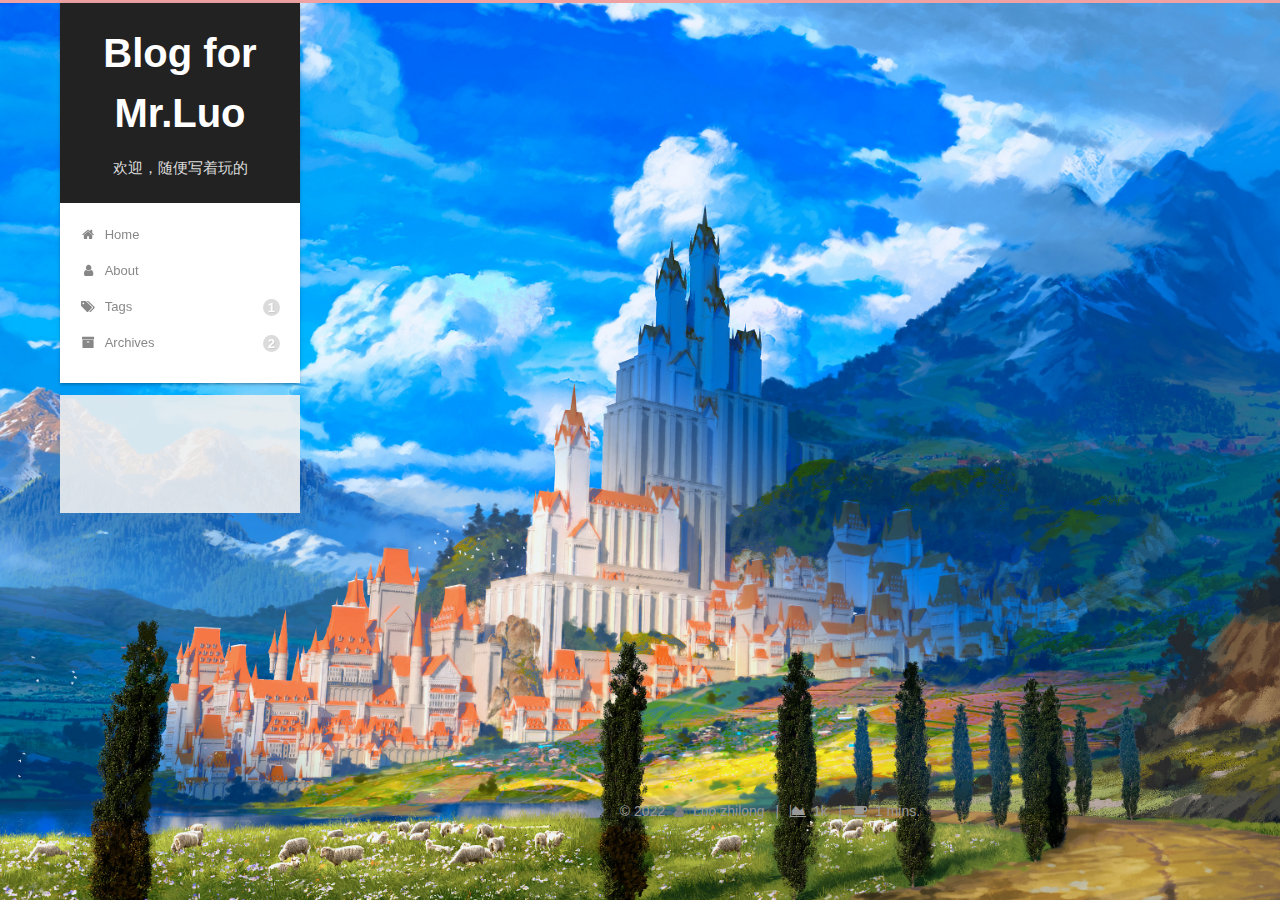
<file: 2022/09/27/Readme/index.html>
<!DOCTYPE html>
<html lang="zh-Hans">
<head>
  <meta charset="UTF-8">
<meta name="viewport" content="width=device-width, initial-scale=1, maximum-scale=2">
<meta name="theme-color" content="#222">
<meta name="generator" content="Hexo 6.3.0">
  <link rel="apple-touch-icon" sizes="180x180" href="/images/apple-touch-icon-next.png">
  <link rel="icon" type="image/png" sizes="32x32" href="/images/favicon-32x32-next.png">
  <link rel="icon" type="image/png" sizes="16x16" href="/images/favicon-16x16-next.png">
  <link rel="mask-icon" href="/images/logo.svg" color="#222">

<link rel="stylesheet" href="/css/main.css">


<link rel="stylesheet" href="/lib/font-awesome/css/font-awesome.min.css">

<script id="hexo-configurations">
    var NexT = window.NexT || {};
    var CONFIG = {"hostname":"jerry-luo-zl.github.io","root":"/","scheme":"Gemini","version":"7.8.0","exturl":false,"sidebar":{"position":"left","display":"post","padding":18,"offset":12,"onmobile":false},"copycode":{"enable":false,"show_result":false,"style":null},"back2top":{"enable":true,"sidebar":false,"scrollpercent":false},"bookmark":{"enable":false,"color":"#222","save":"auto"},"fancybox":false,"mediumzoom":false,"lazyload":false,"pangu":false,"comments":{"style":"tabs","active":null,"storage":true,"lazyload":false,"nav":null},"algolia":{"hits":{"per_page":10},"labels":{"input_placeholder":"Search for Posts","hits_empty":"We didn't find any results for the search: ${query}","hits_stats":"${hits} results found in ${time} ms"}},"localsearch":{"enable":false,"trigger":"auto","top_n_per_article":1,"unescape":false,"preload":false},"motion":{"enable":true,"async":false,"transition":{"post_block":"fadeIn","post_header":"slideDownIn","post_body":"slideDownIn","coll_header":"slideLeftIn","sidebar":"slideUpIn"}},"path":"search.xml"};
  </script>

  <meta name="description" content="欢迎！！！！！！！博主性别男，信息安全专业准研究生，女朋友全天下第一好。 随便写写，本博客包含但不局限于以下内容:  知识分享 无病呻吟 读书笔记 同性交友 游戏评价 键政  欢迎交流！！">
<meta property="og:type" content="article">
<meta property="og:title" content="Readme">
<meta property="og:url" content="https://jerry-luo-zl.github.io/2022/09/27/Readme/index.html">
<meta property="og:site_name" content="Blog for Mr.Luo">
<meta property="og:description" content="欢迎！！！！！！！博主性别男，信息安全专业准研究生，女朋友全天下第一好。 随便写写，本博客包含但不局限于以下内容:  知识分享 无病呻吟 读书笔记 同性交友 游戏评价 键政  欢迎交流！！">
<meta property="og:locale">
<meta property="article:published_time" content="2022-09-26T16:00:00.000Z">
<meta property="article:modified_time" content="2022-09-29T02:37:35.471Z">
<meta property="article:author" content="Luo zhilong">
<meta name="twitter:card" content="summary">

<link rel="canonical" href="https://jerry-luo-zl.github.io/2022/09/27/Readme/">


<script id="page-configurations">
  // https://hexo.io/docs/variables.html
  CONFIG.page = {
    sidebar: "",
    isHome : false,
    isPost : true,
    lang   : 'zh-Hans'
  };
</script>

  <title>Readme | Blog for Mr.Luo</title>
  






  <noscript>
  <style>
  .use-motion .brand,
  .use-motion .menu-item,
  .sidebar-inner,
  .use-motion .post-block,
  .use-motion .pagination,
  .use-motion .comments,
  .use-motion .post-header,
  .use-motion .post-body,
  .use-motion .collection-header { opacity: initial; }

  .use-motion .site-title,
  .use-motion .site-subtitle {
    opacity: initial;
    top: initial;
  }

  .use-motion .logo-line-before i { left: initial; }
  .use-motion .logo-line-after i { right: initial; }
  </style>
</noscript>

</head>

<body itemscope itemtype="http://schema.org/WebPage">
  <div class="container use-motion">
    <div class="headband"></div>

    <header class="header" itemscope itemtype="http://schema.org/WPHeader">
      <div class="header-inner"><div class="site-brand-container">
  <div class="site-nav-toggle">
    <div class="toggle" aria-label="Toggle navigation bar">
      <span class="toggle-line toggle-line-first"></span>
      <span class="toggle-line toggle-line-middle"></span>
      <span class="toggle-line toggle-line-last"></span>
    </div>
  </div>

  <div class="site-meta">

    <a href="/" class="brand" rel="start">
      <span class="logo-line-before"><i></i></span>
      <h1 class="site-title">Blog for Mr.Luo</h1>
      <span class="logo-line-after"><i></i></span>
    </a>
      <p class="site-subtitle" itemprop="description">欢迎，随便写着玩的</p>
  </div>

  <div class="site-nav-right">
    <div class="toggle popup-trigger">
    </div>
  </div>
</div>




<nav class="site-nav">
  <ul id="menu" class="menu">
        <li class="menu-item menu-item-home">

    <a href="/" rel="section"><i class="fa fa-fw fa-home"></i>Home</a>

  </li>
        <li class="menu-item menu-item-about">

    <a href="/about/" rel="section"><i class="fa fa-fw fa-user"></i>About</a>

  </li>
        <li class="menu-item menu-item-tags">

    <a href="/tags/" rel="section"><i class="fa fa-fw fa-tags"></i>Tags<span class="badge">1</span></a>

  </li>
        <li class="menu-item menu-item-archives">

    <a href="/archives/" rel="section"><i class="fa fa-fw fa-archive"></i>Archives<span class="badge">2</span></a>

  </li>
  </ul>
</nav>




</div>
    </header>

    
  <div class="back-to-top">
    <i class="fa fa-arrow-up"></i>
    <span>0%</span>
  </div>


    <main class="main">
      <div class="main-inner">
        <div class="content-wrap">
          

          <div class="content post posts-expand">
            

    
  
  
  <article itemscope itemtype="http://schema.org/Article" class="post-block" lang="zh-Hans">
    <link itemprop="mainEntityOfPage" href="https://jerry-luo-zl.github.io/2022/09/27/Readme/">

    <span hidden itemprop="author" itemscope itemtype="http://schema.org/Person">
      <meta itemprop="image" content="/images/avatar.jpg">
      <meta itemprop="name" content="Luo zhilong">
      <meta itemprop="description" content="好好学习">
    </span>

    <span hidden itemprop="publisher" itemscope itemtype="http://schema.org/Organization">
      <meta itemprop="name" content="Blog for Mr.Luo">
    </span>
      <header class="post-header">
        <h1 class="post-title" itemprop="name headline">
          Readme
        </h1>

        <div class="post-meta">
            <span class="post-meta-item">
              <span class="post-meta-item-icon">
                <i class="fa fa-calendar-o"></i>
              </span>
              <span class="post-meta-item-text">Posted on</span>

              <time title="Created: 2022-09-27 00:00:00" itemprop="dateCreated datePublished" datetime="2022-09-27T00:00:00+08:00">2022-09-27</time>
            </span>
              <span class="post-meta-item">
                <span class="post-meta-item-icon">
                  <i class="fa fa-calendar-check-o"></i>
                </span>
                <span class="post-meta-item-text">Edited on</span>
                <time title="Modified: 2022-09-29 10:37:35" itemprop="dateModified" datetime="2022-09-29T10:37:35+08:00">2022-09-29</time>
              </span>

          <br>
            <span class="post-meta-item" title="Symbols count in article">
              <span class="post-meta-item-icon">
                <i class="fa fa-file-word-o"></i>
              </span>
                <span class="post-meta-item-text">Symbols count in article: </span>
              <span>84</span>
            </span>
            <span class="post-meta-item" title="Reading time">
              <span class="post-meta-item-icon">
                <i class="fa fa-clock-o"></i>
              </span>
                <span class="post-meta-item-text">Reading time &asymp;</span>
              <span>1 mins.</span>
            </span>

        </div>
      </header>

    
    
    
    <div class="post-body" itemprop="articleBody">

      
        <h1 id="欢迎！！！！！！！"><a href="#欢迎！！！！！！！" class="headerlink" title="欢迎！！！！！！！"></a>欢迎！！！！！！！</h1><p><strong>博主性别男，信息安全专业准研究生，女朋友全天下第一好。</strong></p>
<p><strong>随便写写，本博客包含但不局限于以下内容:</strong></p>
<ul>
<li>知识分享</li>
<li>无病呻吟</li>
<li>读书笔记</li>
<li>同性交友</li>
<li>游戏评价</li>
<li><del>键政</del></li>
</ul>
<p><strong>欢迎交流！！</strong></p>

    </div>

    
    
    

      <footer class="post-footer">

        


        
    <div class="post-nav">
      <div class="post-nav-item"></div>
      <div class="post-nav-item">
    <a href="/2022/09/28/%E6%8E%A8%E5%85%8D/" rel="next" title="推免经历回顾">
      推免经历回顾 <i class="fa fa-chevron-right"></i>
    </a></div>
    </div>
      </footer>
    
  </article>
  
  
  



          </div>
          

<script>
  window.addEventListener('tabs:register', () => {
    let { activeClass } = CONFIG.comments;
    if (CONFIG.comments.storage) {
      activeClass = localStorage.getItem('comments_active') || activeClass;
    }
    if (activeClass) {
      let activeTab = document.querySelector(`a[href="#comment-${activeClass}"]`);
      if (activeTab) {
        activeTab.click();
      }
    }
  });
  if (CONFIG.comments.storage) {
    window.addEventListener('tabs:click', event => {
      if (!event.target.matches('.tabs-comment .tab-content .tab-pane')) return;
      let commentClass = event.target.classList[1];
      localStorage.setItem('comments_active', commentClass);
    });
  }
</script>

        </div>
          
  
  <div class="toggle sidebar-toggle">
    <span class="toggle-line toggle-line-first"></span>
    <span class="toggle-line toggle-line-middle"></span>
    <span class="toggle-line toggle-line-last"></span>
  </div>

  <aside class="sidebar">
    <div class="sidebar-inner">

      <ul class="sidebar-nav motion-element">
        <li class="sidebar-nav-toc">
          Table of Contents
        </li>
        <li class="sidebar-nav-overview">
          Overview
        </li>
      </ul>

      <!--noindex-->
      <div class="post-toc-wrap sidebar-panel">
          <div class="post-toc motion-element"><ol class="nav"><li class="nav-item nav-level-1"><a class="nav-link" href="#%E6%AC%A2%E8%BF%8E%EF%BC%81%EF%BC%81%EF%BC%81%EF%BC%81%EF%BC%81%EF%BC%81%EF%BC%81"><span class="nav-number">1.</span> <span class="nav-text">欢迎！！！！！！！</span></a></li></ol></div>
      </div>
      <!--/noindex-->

      <div class="site-overview-wrap sidebar-panel">
        <div class="site-author motion-element" itemprop="author" itemscope itemtype="http://schema.org/Person">
    <img class="site-author-image" itemprop="image" alt="Luo zhilong"
      src="/images/avatar.jpg">
  <p class="site-author-name" itemprop="name">Luo zhilong</p>
  <div class="site-description" itemprop="description">好好学习</div>
</div>
<div class="site-state-wrap motion-element">
  <nav class="site-state">
      <div class="site-state-item site-state-posts">
          <a href="/archives/">
        
          <span class="site-state-item-count">2</span>
          <span class="site-state-item-name">posts</span>
        </a>
      </div>
      <div class="site-state-item site-state-tags">
            <a href="/tags/">
          
        <span class="site-state-item-count">1</span>
        <span class="site-state-item-name">tags</span></a>
      </div>
  </nav>
</div>
  <div class="links-of-author motion-element">
      <span class="links-of-author-item">
        <a href="https://github.com/jerry-luo-zl" title="GitHub → https:&#x2F;&#x2F;github.com&#x2F;jerry-luo-zl" rel="noopener" target="_blank"><i class="fa fa-fw fa-github"></i>GitHub</a>
      </span>
      <span class="links-of-author-item">
        <a href="mailto:handler058@163.com" title="E-Mail → mailto:handler058@163.com" rel="noopener" target="_blank"><i class="fa fa-fw fa-envelope"></i>E-Mail</a>
      </span>
  </div>



      </div>

    </div>
  </aside>
  <div id="sidebar-dimmer"></div>


      </div>
    </main>

    <footer class="footer">
      <div class="footer-inner">
        

        

<div class="copyright">
  
  &copy; 
  <span itemprop="copyrightYear">2022</span>
  <span class="with-love">
    <i class="fa fa-user"></i>
  </span>
  <span class="author" itemprop="copyrightHolder">Luo zhilong</span>
    <span class="post-meta-divider">|</span>
    <span class="post-meta-item-icon">
      <i class="fa fa-area-chart"></i>
    </span>
    <span title="Symbols count total">1k</span>
    <span class="post-meta-divider">|</span>
    <span class="post-meta-item-icon">
      <i class="fa fa-coffee"></i>
    </span>
    <span title="Reading time total">1 mins.</span>
</div>

<!--
  <div class="powered-by">Powered by <a href="https://hexo.io/" class="theme-link" rel="noopener" target="_blank">Hexo</a> & <a href="https://theme-next.org/" class="theme-link" rel="noopener" target="_blank">NexT.Gemini</a>
  </div>
-->

        








      </div>
    </footer>
  </div>

  
  <script src="/lib/anime.min.js"></script>
  <script src="/lib/velocity/velocity.min.js"></script>
  <script src="/lib/velocity/velocity.ui.min.js"></script>

<script src="/js/utils.js"></script>

<script src="/js/motion.js"></script>


<script src="/js/schemes/pisces.js"></script>


<script src="/js/next-boot.js"></script>




  















  

  

</body>
</html>
</file>
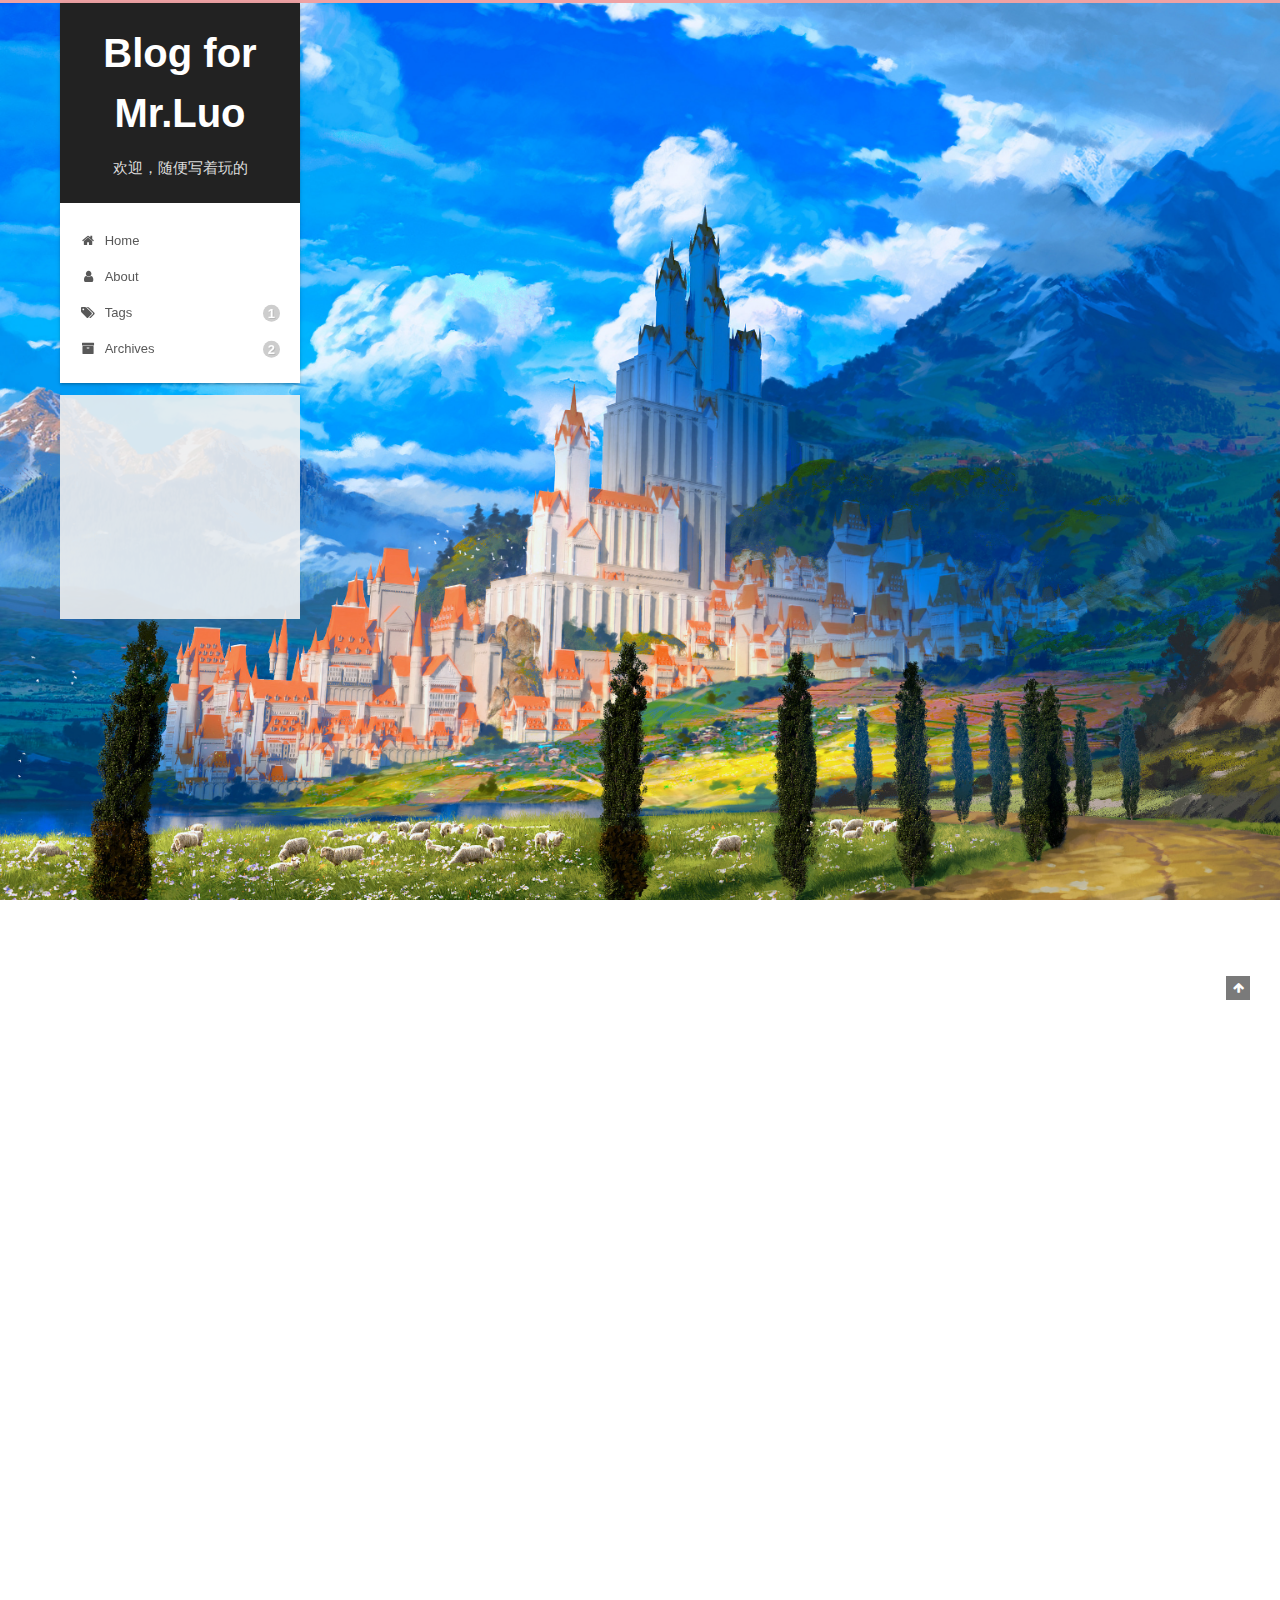
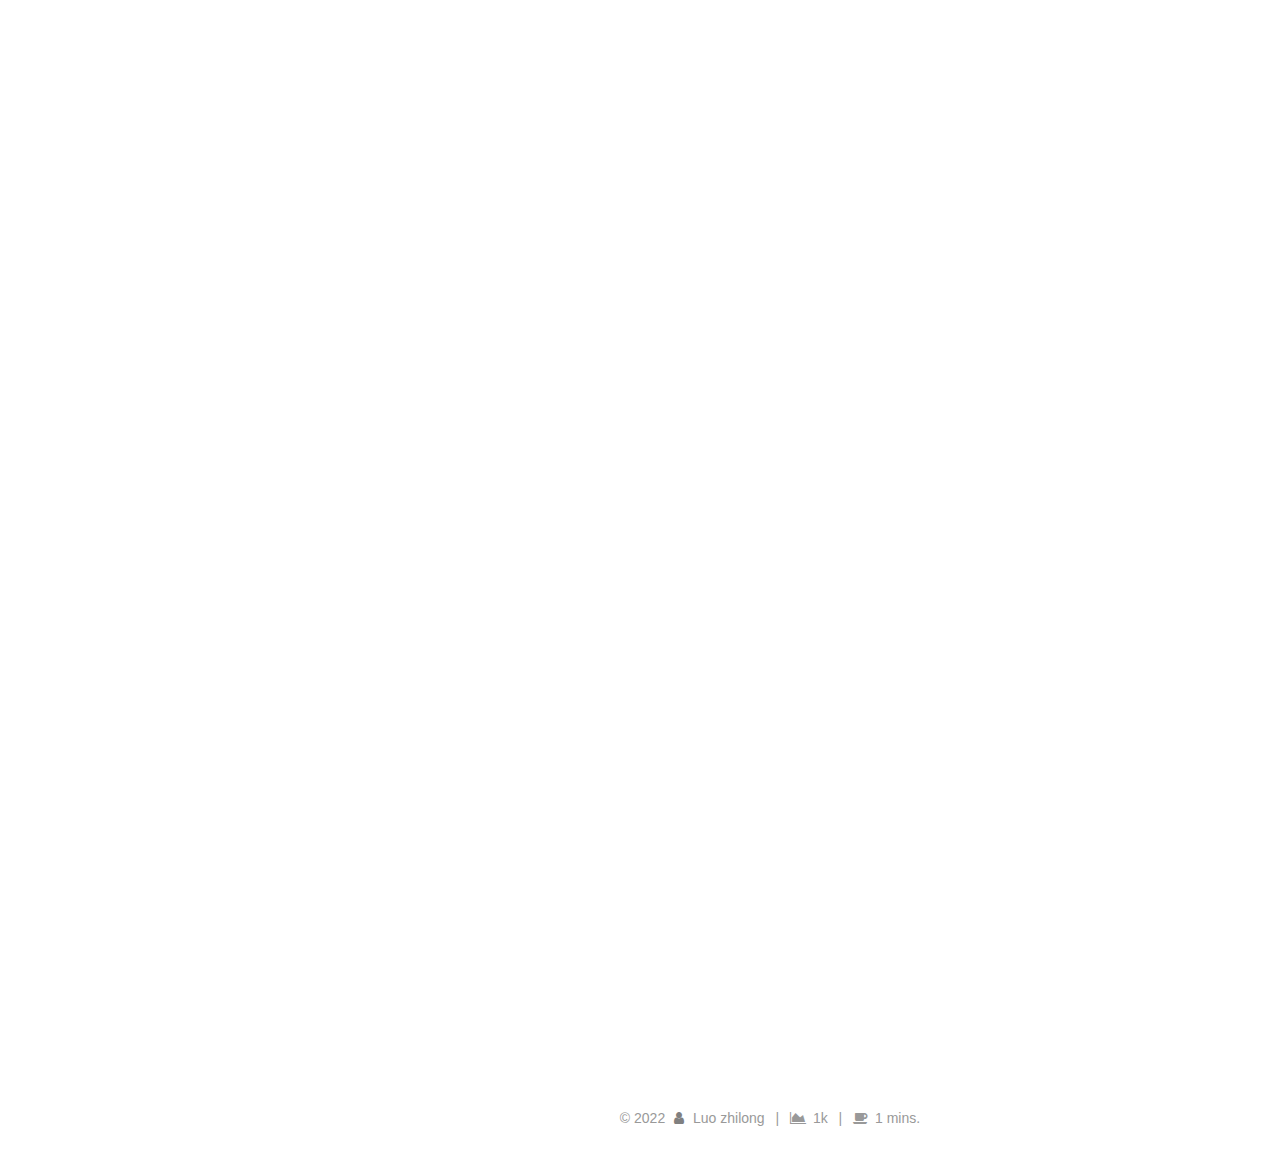
<file: 2022/09/28/推免/index.html>
<!DOCTYPE html>
<html lang="zh-Hans">
<head>
  <meta charset="UTF-8">
<meta name="viewport" content="width=device-width, initial-scale=1, maximum-scale=2">
<meta name="theme-color" content="#222">
<meta name="generator" content="Hexo 6.3.0">
  <link rel="apple-touch-icon" sizes="180x180" href="/images/apple-touch-icon-next.png">
  <link rel="icon" type="image/png" sizes="32x32" href="/images/favicon-32x32-next.png">
  <link rel="icon" type="image/png" sizes="16x16" href="/images/favicon-16x16-next.png">
  <link rel="mask-icon" href="/images/logo.svg" color="#222">

<link rel="stylesheet" href="/css/main.css">


<link rel="stylesheet" href="/lib/font-awesome/css/font-awesome.min.css">

<script id="hexo-configurations">
    var NexT = window.NexT || {};
    var CONFIG = {"hostname":"jerry-luo-zl.github.io","root":"/","scheme":"Gemini","version":"7.8.0","exturl":false,"sidebar":{"position":"left","display":"post","padding":18,"offset":12,"onmobile":false},"copycode":{"enable":false,"show_result":false,"style":null},"back2top":{"enable":true,"sidebar":false,"scrollpercent":false},"bookmark":{"enable":false,"color":"#222","save":"auto"},"fancybox":false,"mediumzoom":false,"lazyload":false,"pangu":false,"comments":{"style":"tabs","active":null,"storage":true,"lazyload":false,"nav":null},"algolia":{"hits":{"per_page":10},"labels":{"input_placeholder":"Search for Posts","hits_empty":"We didn't find any results for the search: ${query}","hits_stats":"${hits} results found in ${time} ms"}},"localsearch":{"enable":false,"trigger":"auto","top_n_per_article":1,"unescape":false,"preload":false},"motion":{"enable":true,"async":false,"transition":{"post_block":"fadeIn","post_header":"slideDownIn","post_body":"slideDownIn","coll_header":"slideLeftIn","sidebar":"slideUpIn"}},"path":"search.xml"};
  </script>

  <meta name="description" content="9.28终于来了，推免到此结束，上交网安专硕，感觉还是比较满足的吧，找了一个还不错的导师，这两三个月的煎熬生活算是结束了，写个小帖子记录一下这段保研的经历。 个人信息   item content    本科院校 武汉大学   专业 信息安全   rank 4&#x2F;149(前五学期) or 3&#x2F;149   科研 有一段实验室经历，无产出   竞赛 很水的国三，一些校赛   奖学金">
<meta property="og:type" content="article">
<meta property="og:title" content="推免经历回顾">
<meta property="og:url" content="https://jerry-luo-zl.github.io/2022/09/28/%E6%8E%A8%E5%85%8D/index.html">
<meta property="og:site_name" content="Blog for Mr.Luo">
<meta property="og:description" content="9.28终于来了，推免到此结束，上交网安专硕，感觉还是比较满足的吧，找了一个还不错的导师，这两三个月的煎熬生活算是结束了，写个小帖子记录一下这段保研的经历。 个人信息   item content    本科院校 武汉大学   专业 信息安全   rank 4&#x2F;149(前五学期) or 3&#x2F;149   科研 有一段实验室经历，无产出   竞赛 很水的国三，一些校赛   奖学金">
<meta property="og:locale">
<meta property="article:published_time" content="2022-09-27T16:00:00.000Z">
<meta property="article:modified_time" content="2022-09-30T14:57:13.904Z">
<meta property="article:author" content="Luo zhilong">
<meta property="article:tag" content="生活分享">
<meta name="twitter:card" content="summary">

<link rel="canonical" href="https://jerry-luo-zl.github.io/2022/09/28/%E6%8E%A8%E5%85%8D/">


<script id="page-configurations">
  // https://hexo.io/docs/variables.html
  CONFIG.page = {
    sidebar: "",
    isHome : false,
    isPost : true,
    lang   : 'zh-Hans'
  };
</script>

  <title>推免经历回顾 | Blog for Mr.Luo</title>
  






  <noscript>
  <style>
  .use-motion .brand,
  .use-motion .menu-item,
  .sidebar-inner,
  .use-motion .post-block,
  .use-motion .pagination,
  .use-motion .comments,
  .use-motion .post-header,
  .use-motion .post-body,
  .use-motion .collection-header { opacity: initial; }

  .use-motion .site-title,
  .use-motion .site-subtitle {
    opacity: initial;
    top: initial;
  }

  .use-motion .logo-line-before i { left: initial; }
  .use-motion .logo-line-after i { right: initial; }
  </style>
</noscript>

</head>

<body itemscope itemtype="http://schema.org/WebPage">
  <div class="container use-motion">
    <div class="headband"></div>

    <header class="header" itemscope itemtype="http://schema.org/WPHeader">
      <div class="header-inner"><div class="site-brand-container">
  <div class="site-nav-toggle">
    <div class="toggle" aria-label="Toggle navigation bar">
      <span class="toggle-line toggle-line-first"></span>
      <span class="toggle-line toggle-line-middle"></span>
      <span class="toggle-line toggle-line-last"></span>
    </div>
  </div>

  <div class="site-meta">

    <a href="/" class="brand" rel="start">
      <span class="logo-line-before"><i></i></span>
      <h1 class="site-title">Blog for Mr.Luo</h1>
      <span class="logo-line-after"><i></i></span>
    </a>
      <p class="site-subtitle" itemprop="description">欢迎，随便写着玩的</p>
  </div>

  <div class="site-nav-right">
    <div class="toggle popup-trigger">
    </div>
  </div>
</div>




<nav class="site-nav">
  <ul id="menu" class="menu">
        <li class="menu-item menu-item-home">

    <a href="/" rel="section"><i class="fa fa-fw fa-home"></i>Home</a>

  </li>
        <li class="menu-item menu-item-about">

    <a href="/about/" rel="section"><i class="fa fa-fw fa-user"></i>About</a>

  </li>
        <li class="menu-item menu-item-tags">

    <a href="/tags/" rel="section"><i class="fa fa-fw fa-tags"></i>Tags<span class="badge">1</span></a>

  </li>
        <li class="menu-item menu-item-archives">

    <a href="/archives/" rel="section"><i class="fa fa-fw fa-archive"></i>Archives<span class="badge">2</span></a>

  </li>
  </ul>
</nav>




</div>
    </header>

    
  <div class="back-to-top">
    <i class="fa fa-arrow-up"></i>
    <span>0%</span>
  </div>


    <main class="main">
      <div class="main-inner">
        <div class="content-wrap">
          

          <div class="content post posts-expand">
            

    
  
  
  <article itemscope itemtype="http://schema.org/Article" class="post-block" lang="zh-Hans">
    <link itemprop="mainEntityOfPage" href="https://jerry-luo-zl.github.io/2022/09/28/%E6%8E%A8%E5%85%8D/">

    <span hidden itemprop="author" itemscope itemtype="http://schema.org/Person">
      <meta itemprop="image" content="/images/avatar.jpg">
      <meta itemprop="name" content="Luo zhilong">
      <meta itemprop="description" content="好好学习">
    </span>

    <span hidden itemprop="publisher" itemscope itemtype="http://schema.org/Organization">
      <meta itemprop="name" content="Blog for Mr.Luo">
    </span>
      <header class="post-header">
        <h1 class="post-title" itemprop="name headline">
          推免经历回顾
        </h1>

        <div class="post-meta">
            <span class="post-meta-item">
              <span class="post-meta-item-icon">
                <i class="fa fa-calendar-o"></i>
              </span>
              <span class="post-meta-item-text">Posted on</span>

              <time title="Created: 2022-09-28 00:00:00" itemprop="dateCreated datePublished" datetime="2022-09-28T00:00:00+08:00">2022-09-28</time>
            </span>
              <span class="post-meta-item">
                <span class="post-meta-item-icon">
                  <i class="fa fa-calendar-check-o"></i>
                </span>
                <span class="post-meta-item-text">Edited on</span>
                <time title="Modified: 2022-09-30 22:57:13" itemprop="dateModified" datetime="2022-09-30T22:57:13+08:00">2022-09-30</time>
              </span>

          <br>
            <span class="post-meta-item" title="Symbols count in article">
              <span class="post-meta-item-icon">
                <i class="fa fa-file-word-o"></i>
              </span>
                <span class="post-meta-item-text">Symbols count in article: </span>
              <span>888</span>
            </span>
            <span class="post-meta-item" title="Reading time">
              <span class="post-meta-item-icon">
                <i class="fa fa-clock-o"></i>
              </span>
                <span class="post-meta-item-text">Reading time &asymp;</span>
              <span>1 mins.</span>
            </span>

        </div>
      </header>

    
    
    
    <div class="post-body" itemprop="articleBody">

      
        <p>9.28终于来了，推免到此结束，上交网安专硕，感觉还是比较满足的吧，找了一个还不错的导师，这两三个月的煎熬生活算是结束了，写个小帖子记录一下这段保研的经历。</p>
<h1 id="个人信息"><a href="#个人信息" class="headerlink" title="个人信息"></a>个人信息</h1><table>
<thead>
<tr>
<th align="center">item</th>
<th align="center">content</th>
</tr>
</thead>
<tbody><tr>
<td align="center">本科院校</td>
<td align="center">武汉大学</td>
</tr>
<tr>
<td align="center">专业</td>
<td align="center">信息安全</td>
</tr>
<tr>
<td align="center">rank</td>
<td align="center">4&#x2F;149(前五学期) or 3&#x2F;149</td>
</tr>
<tr>
<td align="center">科研</td>
<td align="center">有一段实验室经历，无产出</td>
</tr>
<tr>
<td align="center">竞赛</td>
<td align="center">很水的国三，一些校赛</td>
</tr>
<tr>
<td align="center">奖学金</td>
<td align="center">无国奖</td>
</tr>
</tbody></table>
<h1 id="夏令营经历"><a href="#夏令营经历" class="headerlink" title="夏令营经历"></a>夏令营经历</h1><p>offer：上交网安专硕、武大网安学硕、浙大网安学硕<br>夏令营情况：</p>
<table>
<thead>
<tr>
<th align="center">学校</th>
<th align="center">情况</th>
</tr>
</thead>
<tbody><tr>
<td align="center">清深</td>
<td align="center">未入营</td>
</tr>
<tr>
<td align="center">上交网安</td>
<td align="center">入营，替补，最终去向</td>
</tr>
<tr>
<td align="center">复旦网安</td>
<td align="center">入营，未优营</td>
</tr>
<tr>
<td align="center">中科大cs</td>
<td align="center">未入营</td>
</tr>
<tr>
<td align="center">武大网安</td>
<td align="center">优营</td>
</tr>
<tr>
<td align="center">夏令营0offer选手，感觉是自己不够主动造成的，刚开始的时候巨紧张后来就麻了。</td>
<td align="center"></td>
</tr>
</tbody></table>
<h3 id="复旦网安"><a href="#复旦网安" class="headerlink" title="复旦网安"></a>复旦网安</h3><p>考核是机试+英语口试+面试的进行，联系导师非常重要，而且名额特别特别少，机试就做出来一道半，虽然明面不计入成绩，但是对老师对你的印象有比较大的影响；英语口试问的是科研经历，面试的话没问几个问题，因为面试官是做恶意代码方向的，所以问信安大赛比较多，但是信安大赛比较水，可能给老师的印象不太好，又问了科研经历，感觉自己问题都答上来了，但是名额太少了，没拿到offer。</p>
<h3 id="上交网安"><a href="#上交网安" class="headerlink" title="上交网安"></a>上交网安</h3><p>今年没有笔试，没有笔试，淦，面之前还特意把上交的网络安全教材看了一遍。面试的话是抽三个专业课问题+自由提问，三个专业课问题打上来俩，有一个线代没答上来，自由提问的话问的科研经历多一些，感觉总体答得还可以，最后的结果是候补第5，最终9月19号候补上了。</p>
<h3 id="武大网安"><a href="#武大网安" class="headerlink" title="武大网安"></a>武大网安</h3><p>本校的没啥好说的，没想到英语提问会持续那么久，后来又问了个密码学在网络安全中的应用，答的还可以，本校也没啥好说的，优营。</p>
<h1 id="预推免经历"><a href="#预推免经历" class="headerlink" title="预推免经历"></a>预推免经历</h1><p>预推免情况：</p>
<table>
<thead>
<tr>
<th align="center">学校</th>
<th align="center">情况</th>
</tr>
</thead>
<tbody><tr>
<td align="center">复旦网安</td>
<td align="center">未参加</td>
</tr>
<tr>
<td align="center">浙大网安</td>
<td align="center">替补到了学硕</td>
</tr>
</tbody></table>
<h3 id="浙大网安"><a href="#浙大网安" class="headerlink" title="浙大网安"></a>浙大网安</h3><p>小小紧张地准备了一下，感觉准备得还可以吧，面试的时候问了想研究的方向以及科研的事情，答得还行但是感觉对多方安全计算的了解还是太浅显了，最后的结果是学硕候补第2，也候补上了，但是对浙大网安印象很差，因为鸽学生。</p>
<h1 id="个人感受"><a href="#个人感受" class="headerlink" title="个人感受"></a>个人感受</h1><p>整个推免下来，算是去了自己心仪的学校，感觉也比较满足。保研是个信息战，自己在这方面不太主动。科研经历太重要了，要向老师表现出自己的学习能力。</p>

    </div>

    
    
    

      <footer class="post-footer">
          <div class="post-tags">
              <a href="/tags/%E7%94%9F%E6%B4%BB%E5%88%86%E4%BA%AB/" rel="tag"># 生活分享</a>
          </div>

        


        
    <div class="post-nav">
      <div class="post-nav-item">
    <a href="/2022/09/27/Readme/" rel="prev" title="Readme">
      <i class="fa fa-chevron-left"></i> Readme
    </a></div>
      <div class="post-nav-item"></div>
    </div>
      </footer>
    
  </article>
  
  
  



          </div>
          

<script>
  window.addEventListener('tabs:register', () => {
    let { activeClass } = CONFIG.comments;
    if (CONFIG.comments.storage) {
      activeClass = localStorage.getItem('comments_active') || activeClass;
    }
    if (activeClass) {
      let activeTab = document.querySelector(`a[href="#comment-${activeClass}"]`);
      if (activeTab) {
        activeTab.click();
      }
    }
  });
  if (CONFIG.comments.storage) {
    window.addEventListener('tabs:click', event => {
      if (!event.target.matches('.tabs-comment .tab-content .tab-pane')) return;
      let commentClass = event.target.classList[1];
      localStorage.setItem('comments_active', commentClass);
    });
  }
</script>

        </div>
          
  
  <div class="toggle sidebar-toggle">
    <span class="toggle-line toggle-line-first"></span>
    <span class="toggle-line toggle-line-middle"></span>
    <span class="toggle-line toggle-line-last"></span>
  </div>

  <aside class="sidebar">
    <div class="sidebar-inner">

      <ul class="sidebar-nav motion-element">
        <li class="sidebar-nav-toc">
          Table of Contents
        </li>
        <li class="sidebar-nav-overview">
          Overview
        </li>
      </ul>

      <!--noindex-->
      <div class="post-toc-wrap sidebar-panel">
          <div class="post-toc motion-element"><ol class="nav"><li class="nav-item nav-level-1"><a class="nav-link" href="#%E4%B8%AA%E4%BA%BA%E4%BF%A1%E6%81%AF"><span class="nav-number">1.</span> <span class="nav-text">个人信息</span></a></li><li class="nav-item nav-level-1"><a class="nav-link" href="#%E5%A4%8F%E4%BB%A4%E8%90%A5%E7%BB%8F%E5%8E%86"><span class="nav-number">2.</span> <span class="nav-text">夏令营经历</span></a><ol class="nav-child"><li class="nav-item nav-level-3"><a class="nav-link" href="#%E5%A4%8D%E6%97%A6%E7%BD%91%E5%AE%89"><span class="nav-number">2.0.1.</span> <span class="nav-text">复旦网安</span></a></li><li class="nav-item nav-level-3"><a class="nav-link" href="#%E4%B8%8A%E4%BA%A4%E7%BD%91%E5%AE%89"><span class="nav-number">2.0.2.</span> <span class="nav-text">上交网安</span></a></li><li class="nav-item nav-level-3"><a class="nav-link" href="#%E6%AD%A6%E5%A4%A7%E7%BD%91%E5%AE%89"><span class="nav-number">2.0.3.</span> <span class="nav-text">武大网安</span></a></li></ol></li></ol></li><li class="nav-item nav-level-1"><a class="nav-link" href="#%E9%A2%84%E6%8E%A8%E5%85%8D%E7%BB%8F%E5%8E%86"><span class="nav-number">3.</span> <span class="nav-text">预推免经历</span></a><ol class="nav-child"><li class="nav-item nav-level-3"><a class="nav-link" href="#%E6%B5%99%E5%A4%A7%E7%BD%91%E5%AE%89"><span class="nav-number">3.0.1.</span> <span class="nav-text">浙大网安</span></a></li></ol></li></ol></li><li class="nav-item nav-level-1"><a class="nav-link" href="#%E4%B8%AA%E4%BA%BA%E6%84%9F%E5%8F%97"><span class="nav-number">4.</span> <span class="nav-text">个人感受</span></a></li></ol></div>
      </div>
      <!--/noindex-->

      <div class="site-overview-wrap sidebar-panel">
        <div class="site-author motion-element" itemprop="author" itemscope itemtype="http://schema.org/Person">
    <img class="site-author-image" itemprop="image" alt="Luo zhilong"
      src="/images/avatar.jpg">
  <p class="site-author-name" itemprop="name">Luo zhilong</p>
  <div class="site-description" itemprop="description">好好学习</div>
</div>
<div class="site-state-wrap motion-element">
  <nav class="site-state">
      <div class="site-state-item site-state-posts">
          <a href="/archives/">
        
          <span class="site-state-item-count">2</span>
          <span class="site-state-item-name">posts</span>
        </a>
      </div>
      <div class="site-state-item site-state-tags">
            <a href="/tags/">
          
        <span class="site-state-item-count">1</span>
        <span class="site-state-item-name">tags</span></a>
      </div>
  </nav>
</div>
  <div class="links-of-author motion-element">
      <span class="links-of-author-item">
        <a href="https://github.com/jerry-luo-zl" title="GitHub → https:&#x2F;&#x2F;github.com&#x2F;jerry-luo-zl" rel="noopener" target="_blank"><i class="fa fa-fw fa-github"></i>GitHub</a>
      </span>
      <span class="links-of-author-item">
        <a href="mailto:handler058@163.com" title="E-Mail → mailto:handler058@163.com" rel="noopener" target="_blank"><i class="fa fa-fw fa-envelope"></i>E-Mail</a>
      </span>
  </div>



      </div>

    </div>
  </aside>
  <div id="sidebar-dimmer"></div>


      </div>
    </main>

    <footer class="footer">
      <div class="footer-inner">
        

        

<div class="copyright">
  
  &copy; 
  <span itemprop="copyrightYear">2022</span>
  <span class="with-love">
    <i class="fa fa-user"></i>
  </span>
  <span class="author" itemprop="copyrightHolder">Luo zhilong</span>
    <span class="post-meta-divider">|</span>
    <span class="post-meta-item-icon">
      <i class="fa fa-area-chart"></i>
    </span>
    <span title="Symbols count total">1k</span>
    <span class="post-meta-divider">|</span>
    <span class="post-meta-item-icon">
      <i class="fa fa-coffee"></i>
    </span>
    <span title="Reading time total">1 mins.</span>
</div>

<!--
  <div class="powered-by">Powered by <a href="https://hexo.io/" class="theme-link" rel="noopener" target="_blank">Hexo</a> & <a href="https://theme-next.org/" class="theme-link" rel="noopener" target="_blank">NexT.Gemini</a>
  </div>
-->

        








      </div>
    </footer>
  </div>

  
  <script src="/lib/anime.min.js"></script>
  <script src="/lib/velocity/velocity.min.js"></script>
  <script src="/lib/velocity/velocity.ui.min.js"></script>

<script src="/js/utils.js"></script>

<script src="/js/motion.js"></script>


<script src="/js/schemes/pisces.js"></script>


<script src="/js/next-boot.js"></script>




  















  

  

</body>
</html>
</file>
<file: css/main.css>
:root {
  --body-bg-color: #eee;
  --content-bg-color: #fff;
  --card-bg-color: #f5f5f5;
  --text-color: #555;
  --link-color: #555;
  --link-hover-color: #222;
  --brand-color: #fff;
  --brand-hover-color: #fff;
  --table-row-odd-bg-color: #f9f9f9;
  --table-row-hover-bg-color: #f5f5f5;
  --menu-item-bg-color: #f5f5f5;
  --btn-default-bg: #fff;
  --btn-default-color: #555;
  --btn-default-border-color: #555;
  --btn-default-hover-bg: #222;
  --btn-default-hover-color: #fff;
  --btn-default-hover-border-color: #222;
}
html {
  line-height: 1.15; /* 1 */
  -webkit-text-size-adjust: 100%; /* 2 */
}
body {
  margin: 0;
}
main {
  display: block;
}
h1 {
  font-size: 2em;
  margin: 0.67em 0;
}
hr {
  box-sizing: content-box; /* 1 */
  height: 0; /* 1 */
  overflow: visible; /* 2 */
}
pre {
  font-family: monospace, monospace; /* 1 */
  font-size: 1em; /* 2 */
}
a {
  background: transparent;
}
abbr[title] {
  border-bottom: none; /* 1 */
  text-decoration: underline; /* 2 */
  text-decoration: underline dotted; /* 2 */
}
b,
strong {
  font-weight: bolder;
}
code,
kbd,
samp {
  font-family: monospace, monospace; /* 1 */
  font-size: 1em; /* 2 */
}
small {
  font-size: 80%;
}
sub,
sup {
  font-size: 75%;
  line-height: 0;
  position: relative;
  vertical-align: baseline;
}
sub {
  bottom: -0.25em;
}
sup {
  top: -0.5em;
}
img {
  border-style: none;
}
button,
input,
optgroup,
select,
textarea {
  font-family: inherit; /* 1 */
  font-size: 100%; /* 1 */
  line-height: 1.15; /* 1 */
  margin: 0; /* 2 */
}
button,
input {
/* 1 */
  overflow: visible;
}
button,
select {
/* 1 */
  text-transform: none;
}
button,
[type='button'],
[type='reset'],
[type='submit'] {
  -webkit-appearance: button;
}
button::-moz-focus-inner,
[type='button']::-moz-focus-inner,
[type='reset']::-moz-focus-inner,
[type='submit']::-moz-focus-inner {
  border-style: none;
  padding: 0;
}
button:-moz-focusring,
[type='button']:-moz-focusring,
[type='reset']:-moz-focusring,
[type='submit']:-moz-focusring {
  outline: 1px dotted ButtonText;
}
fieldset {
  padding: 0.35em 0.75em 0.625em;
}
legend {
  box-sizing: border-box; /* 1 */
  color: inherit; /* 2 */
  display: table; /* 1 */
  max-width: 100%; /* 1 */
  padding: 0; /* 3 */
  white-space: normal; /* 1 */
}
progress {
  vertical-align: baseline;
}
textarea {
  overflow: auto;
}
[type='checkbox'],
[type='radio'] {
  box-sizing: border-box; /* 1 */
  padding: 0; /* 2 */
}
[type='number']::-webkit-inner-spin-button,
[type='number']::-webkit-outer-spin-button {
  height: auto;
}
[type='search'] {
  outline-offset: -2px; /* 2 */
  -webkit-appearance: textfield; /* 1 */
}
[type='search']::-webkit-search-decoration {
  -webkit-appearance: none;
}
::-webkit-file-upload-button {
  font: inherit; /* 2 */
  -webkit-appearance: button; /* 1 */
}
details {
  display: block;
}
summary {
  display: list-item;
}
template {
  display: none;
}
[hidden] {
  display: none;
}
::selection {
  background: #262a30;
  color: #eee;
}
html,
body {
  height: 100%;
}
body {
  background: var(--body-bg-color);
  color: var(--text-color);
  font-family: 'Lato', "PingFang SC", "Microsoft YaHei", sans-serif;
  font-size: 1em;
  line-height: 2;
}
@media (max-width: 991px) {
  body {
    padding-left: 0 !important;
    padding-right: 0 !important;
  }
}
h1,
h2,
h3,
h4,
h5,
h6 {
  font-family: 'Lato', "PingFang SC", "Microsoft YaHei", sans-serif;
  font-weight: bold;
  line-height: 1.5;
  margin: 20px 0 15px;
}
h1 {
  font-size: 1.5em;
}
h2 {
  font-size: 1.375em;
}
h3 {
  font-size: 1.25em;
}
h4 {
  font-size: 1.125em;
}
h5 {
  font-size: 1em;
}
h6 {
  font-size: 0.875em;
}
p {
  margin: 0 0 20px 0;
}
a,
span.exturl {
  border-bottom: 1px solid #999;
  color: var(--link-color);
  outline: 0;
  text-decoration: none;
  overflow-wrap: break-word;
  word-wrap: break-word;
  cursor: pointer;
}
a:hover,
span.exturl:hover {
  border-bottom-color: var(--link-hover-color);
  color: var(--link-hover-color);
}
iframe,
img,
video {
  display: block;
  margin-left: auto;
  margin-right: auto;
  max-width: 100%;
}
hr {
  background-image: repeating-linear-gradient(-45deg, #ddd, #ddd 4px, transparent 4px, transparent 8px);
  border: 0;
  height: 3px;
  margin: 40px 0;
}
blockquote {
  border-left: 4px solid #ddd;
  color: #666;
  margin: 0;
  padding: 0 15px;
}
blockquote cite::before {
  content: '-';
  padding: 0 5px;
}
dt {
  font-weight: bold;
}
dd {
  margin: 0;
  padding: 0;
}
kbd {
  background-color: #f5f5f5;
  background-image: linear-gradient(#eee, #fff, #eee);
  border: 1px solid #ccc;
  border-radius: 0.2em;
  box-shadow: 0.1em 0.1em 0.2em rgba(0,0,0,0.1);
  color: #555;
  font-family: inherit;
  padding: 0.1em 0.3em;
  white-space: nowrap;
}
.table-container {
  overflow: auto;
}
table {
  border-collapse: collapse;
  border-spacing: 0;
  font-size: 0.875em;
  margin: 0 0 20px 0;
  width: 100%;
}
tbody tr:nth-of-type(odd) {
  background: var(--table-row-odd-bg-color);
}
tbody tr:hover {
  background: var(--table-row-hover-bg-color);
}
caption,
th,
td {
  font-weight: normal;
  padding: 8px;
  text-align: left;
  vertical-align: middle;
}
th,
td {
  border: 1px solid #ddd;
  border-bottom: 3px solid #ddd;
}
th {
  font-weight: 700;
  padding-bottom: 10px;
}
td {
  border-bottom-width: 1px;
}
.btn {
  background: var(--btn-default-bg);
  border: 2px solid var(--btn-default-border-color);
  border-radius: 2px;
  color: var(--btn-default-color);
  display: inline-block;
  font-size: 0.875em;
  line-height: 2;
  padding: 0 20px;
  text-decoration: none;
  transition-property: background-color;
  transition-delay: 0s;
  transition-duration: 0.2s;
  transition-timing-function: ease-in-out;
}
.btn:hover {
  background: var(--btn-default-hover-bg);
  border-color: var(--btn-default-hover-border-color);
  color: var(--btn-default-hover-color);
}
.btn + .btn {
  margin: 0 0 8px 8px;
}
.btn .fa-fw {
  text-align: left;
  width: 1.285714285714286em;
}
.toggle {
  line-height: 0;
}
.toggle .toggle-line {
  background: #fff;
  display: inline-block;
  height: 2px;
  left: 0;
  position: relative;
  top: 0;
  transition: all 0.4s;
  vertical-align: top;
  width: 100%;
}
.toggle .toggle-line:not(:first-child) {
  margin-top: 3px;
}
.toggle.toggle-arrow .toggle-line-first {
  left: 50%;
  top: 2px;
  transform: rotate(45deg);
  width: 50%;
}
.toggle.toggle-arrow .toggle-line-middle {
  left: 2px;
  width: 90%;
}
.toggle.toggle-arrow .toggle-line-last {
  left: 50%;
  top: -2px;
  transform: rotate(-45deg);
  width: 50%;
}
.toggle.toggle-close .toggle-line-first {
  transform: rotate(-45deg);
  top: 5px;
}
.toggle.toggle-close .toggle-line-middle {
  opacity: 0;
}
.toggle.toggle-close .toggle-line-last {
  transform: rotate(45deg);
  top: -5px;
}
.highlight,
pre {
  background: #f7f7f7;
  color: #4d4d4c;
  line-height: 1.6;
  margin: 0 auto 20px;
}
pre,
code {
  font-family: consolas, Menlo, monospace, "PingFang SC", "Microsoft YaHei";
}
code {
  background: #eee;
  border-radius: 3px;
  color: #555;
  padding: 2px 4px;
  overflow-wrap: break-word;
  word-wrap: break-word;
}
.highlight *::selection {
  background: #d6d6d6;
}
.highlight pre {
  border: 0;
  margin: 0;
  padding: 10px 0;
}
.highlight table {
  border: 0;
  margin: 0;
  width: auto;
}
.highlight td {
  border: 0;
  padding: 0;
}
.highlight figcaption {
  background: #eff2f3;
  color: #4d4d4c;
  display: flex;
  font-size: 0.875em;
  justify-content: space-between;
  line-height: 1.2;
  padding: 0.5em;
}
.highlight figcaption a {
  color: #4d4d4c;
}
.highlight figcaption a:hover {
  border-bottom-color: #4d4d4c;
}
.highlight .gutter {
  -moz-user-select: none;
  -ms-user-select: none;
  -webkit-user-select: none;
  user-select: none;
}
.highlight .gutter pre {
  background: #eff2f3;
  color: #869194;
  padding-left: 10px;
  padding-right: 10px;
  text-align: right;
}
.highlight .code pre {
  background: #f7f7f7;
  padding-left: 10px;
  width: 100%;
}
.gist table {
  width: auto;
}
.gist table td {
  border: 0;
}
pre {
  overflow: auto;
  padding: 10px;
}
pre code {
  background: none;
  color: #4d4d4c;
  font-size: 0.875em;
  padding: 0;
  text-shadow: none;
}
pre .deletion {
  background: #fdd;
}
pre .addition {
  background: #dfd;
}
pre .meta {
  color: #eab700;
  -moz-user-select: none;
  -ms-user-select: none;
  -webkit-user-select: none;
  user-select: none;
}
pre .comment {
  color: #8e908c;
}
pre .variable,
pre .attribute,
pre .tag,
pre .name,
pre .regexp,
pre .ruby .constant,
pre .xml .tag .title,
pre .xml .pi,
pre .xml .doctype,
pre .html .doctype,
pre .css .id,
pre .css .class,
pre .css .pseudo {
  color: #c82829;
}
pre .number,
pre .preprocessor,
pre .built_in,
pre .builtin-name,
pre .literal,
pre .params,
pre .constant,
pre .command {
  color: #f5871f;
}
pre .ruby .class .title,
pre .css .rules .attribute,
pre .string,
pre .symbol,
pre .value,
pre .inheritance,
pre .header,
pre .ruby .symbol,
pre .xml .cdata,
pre .special,
pre .formula {
  color: #718c00;
}
pre .title,
pre .css .hexcolor {
  color: #3e999f;
}
pre .function,
pre .python .decorator,
pre .python .title,
pre .ruby .function .title,
pre .ruby .title .keyword,
pre .perl .sub,
pre .javascript .title,
pre .coffeescript .title {
  color: #4271ae;
}
pre .keyword,
pre .javascript .function {
  color: #8959a8;
}
.blockquote-center {
  border-left: none;
  margin: 40px 0;
  padding: 0;
  position: relative;
  text-align: center;
}
.blockquote-center::before,
.blockquote-center::after {
  background-repeat: no-repeat;
  background-size: 22px 22px;
  content: ' ';
  display: block;
  height: 24px;
  opacity: 0.2;
  position: absolute;
  width: 100%;
}
.blockquote-center::before {
  background-image: url("../images/quote-l.svg");
  background-position: 0 -6px;
  border-top: 1px solid #ccc;
  top: -20px;
}
.blockquote-center::after {
  background-image: url("../images/quote-r.svg");
  background-position: 100% 8px;
  border-bottom: 1px solid #ccc;
  bottom: -20px;
}
.blockquote-center p,
.blockquote-center div {
  text-align: center;
}
.post-body .group-picture img {
  margin: 0 auto;
  padding: 0 3px;
}
.group-picture-row {
  margin-bottom: 6px;
  overflow: hidden;
}
.group-picture-column {
  float: left;
  margin-bottom: 10px;
}
.post-body .label {
  color: #555;
  display: inline;
  padding: 0 2px;
}
.post-body .label.default {
  background: #f0f0f0;
}
.post-body .label.primary {
  background: #efe6f7;
}
.post-body .label.info {
  background: #e5f2f8;
}
.post-body .label.success {
  background: #e7f4e9;
}
.post-body .label.warning {
  background: #fcf6e1;
}
.post-body .label.danger {
  background: #fae8eb;
}
.post-body .tabs {
  margin-bottom: 20px;
}
.post-body .tabs,
.tabs-comment {
  display: block;
  padding-top: 10px;
  position: relative;
}
.post-body .tabs ul.nav-tabs,
.tabs-comment ul.nav-tabs {
  display: flex;
  flex-wrap: wrap;
  margin: 0;
  margin-bottom: -1px;
  padding: 0;
}
@media (max-width: 413px) {
  .post-body .tabs ul.nav-tabs,
  .tabs-comment ul.nav-tabs {
    display: block;
    margin-bottom: 5px;
  }
}
.post-body .tabs ul.nav-tabs li.tab,
.tabs-comment ul.nav-tabs li.tab {
  border-bottom: 1px solid #ddd;
  border-left: 1px solid transparent;
  border-right: 1px solid transparent;
  border-top: 3px solid transparent;
  flex-grow: 1;
  list-style-type: none;
  border-radius: 0 0 0 0;
}
@media (max-width: 413px) {
  .post-body .tabs ul.nav-tabs li.tab,
  .tabs-comment ul.nav-tabs li.tab {
    border-bottom: 1px solid transparent;
    border-left: 3px solid transparent;
    border-right: 1px solid transparent;
    border-top: 1px solid transparent;
  }
}
@media (max-width: 413px) {
  .post-body .tabs ul.nav-tabs li.tab,
  .tabs-comment ul.nav-tabs li.tab {
    border-radius: 0;
  }
}
.post-body .tabs ul.nav-tabs li.tab a,
.tabs-comment ul.nav-tabs li.tab a {
  border-bottom: initial;
  display: block;
  line-height: 1.8;
  outline: 0;
  padding: 0.25em 0.75em;
  text-align: center;
  transition-delay: 0s;
  transition-duration: 0.2s;
  transition-timing-function: ease-out;
}
.post-body .tabs ul.nav-tabs li.tab a i,
.tabs-comment ul.nav-tabs li.tab a i {
  width: 1.285714285714286em;
}
.post-body .tabs ul.nav-tabs li.tab.active,
.tabs-comment ul.nav-tabs li.tab.active {
  border-bottom: 1px solid transparent;
  border-left: 1px solid #ddd;
  border-right: 1px solid #ddd;
  border-top: 3px solid #fc6423;
}
@media (max-width: 413px) {
  .post-body .tabs ul.nav-tabs li.tab.active,
  .tabs-comment ul.nav-tabs li.tab.active {
    border-bottom: 1px solid #ddd;
    border-left: 3px solid #fc6423;
    border-right: 1px solid #ddd;
    border-top: 1px solid #ddd;
  }
}
.post-body .tabs ul.nav-tabs li.tab.active a,
.tabs-comment ul.nav-tabs li.tab.active a {
  color: var(--link-color);
  cursor: default;
}
.post-body .tabs .tab-content .tab-pane,
.tabs-comment .tab-content .tab-pane {
  border: 1px solid #ddd;
  border-top: 0;
  padding: 20px 20px 0 20px;
  border-radius: 0;
}
.post-body .tabs .tab-content .tab-pane:not(.active),
.tabs-comment .tab-content .tab-pane:not(.active) {
  display: none;
}
.post-body .tabs .tab-content .tab-pane.active,
.tabs-comment .tab-content .tab-pane.active {
  display: block;
}
.post-body .tabs .tab-content .tab-pane.active:nth-of-type(1),
.tabs-comment .tab-content .tab-pane.active:nth-of-type(1) {
  border-radius: 0 0 0 0;
}
@media (max-width: 413px) {
  .post-body .tabs .tab-content .tab-pane.active:nth-of-type(1),
  .tabs-comment .tab-content .tab-pane.active:nth-of-type(1) {
    border-radius: 0;
  }
}
.post-body .note {
  border-radius: 3px;
  margin-bottom: 20px;
  padding: 1em;
  position: relative;
  border: 1px solid #eee;
  border-left-width: 5px;
}
.post-body .note h2,
.post-body .note h3,
.post-body .note h4,
.post-body .note h5,
.post-body .note h6 {
  margin-top: 0;
  border-bottom: initial;
  margin-bottom: 0;
  padding-top: 0;
}
.post-body .note p:first-child,
.post-body .note ul:first-child,
.post-body .note ol:first-child,
.post-body .note table:first-child,
.post-body .note pre:first-child,
.post-body .note blockquote:first-child,
.post-body .note img:first-child {
  margin-top: 0;
}
.post-body .note p:last-child,
.post-body .note ul:last-child,
.post-body .note ol:last-child,
.post-body .note table:last-child,
.post-body .note pre:last-child,
.post-body .note blockquote:last-child,
.post-body .note img:last-child {
  margin-bottom: 0;
}
.post-body .note.default {
  border-left-color: #777;
}
.post-body .note.default h2,
.post-body .note.default h3,
.post-body .note.default h4,
.post-body .note.default h5,
.post-body .note.default h6 {
  color: #777;
}
.post-body .note.primary {
  border-left-color: #6f42c1;
}
.post-body .note.primary h2,
.post-body .note.primary h3,
.post-body .note.primary h4,
.post-body .note.primary h5,
.post-body .note.primary h6 {
  color: #6f42c1;
}
.post-body .note.info {
  border-left-color: #428bca;
}
.post-body .note.info h2,
.post-body .note.info h3,
.post-body .note.info h4,
.post-body .note.info h5,
.post-body .note.info h6 {
  color: #428bca;
}
.post-body .note.success {
  border-left-color: #5cb85c;
}
.post-body .note.success h2,
.post-body .note.success h3,
.post-body .note.success h4,
.post-body .note.success h5,
.post-body .note.success h6 {
  color: #5cb85c;
}
.post-body .note.warning {
  border-left-color: #f0ad4e;
}
.post-body .note.warning h2,
.post-body .note.warning h3,
.post-body .note.warning h4,
.post-body .note.warning h5,
.post-body .note.warning h6 {
  color: #f0ad4e;
}
.post-body .note.danger {
  border-left-color: #d9534f;
}
.post-body .note.danger h2,
.post-body .note.danger h3,
.post-body .note.danger h4,
.post-body .note.danger h5,
.post-body .note.danger h6 {
  color: #d9534f;
}
.pagination .prev,
.pagination .next,
.pagination .page-number,
.pagination .space {
  display: inline-block;
  margin: 0 10px;
  padding: 0 11px;
  position: relative;
  top: -1px;
}
@media (max-width: 767px) {
  .pagination .prev,
  .pagination .next,
  .pagination .page-number,
  .pagination .space {
    margin: 0 5px;
  }
}
.pagination {
  border-top: 1px solid #eee;
  margin: 120px 0 0;
  text-align: center;
}
.pagination .prev,
.pagination .next,
.pagination .page-number {
  border-bottom: 0;
  border-top: 1px solid #eee;
  transition-property: border-color;
  transition-delay: 0s;
  transition-duration: 0.2s;
  transition-timing-function: ease-in-out;
}
.pagination .prev:hover,
.pagination .next:hover,
.pagination .page-number:hover {
  border-top-color: #222;
}
.pagination .space {
  margin: 0;
  padding: 0;
}
.pagination .prev {
  margin-left: 0;
}
.pagination .next {
  margin-right: 0;
}
.pagination .page-number.current {
  background: #ccc;
  border-top-color: #ccc;
  color: #fff;
}
@media (max-width: 767px) {
  .pagination {
    border-top: none;
  }
  .pagination .prev,
  .pagination .next,
  .pagination .page-number {
    border-bottom: 1px solid #eee;
    border-top: 0;
    margin-bottom: 10px;
    padding: 0 10px;
  }
  .pagination .prev:hover,
  .pagination .next:hover,
  .pagination .page-number:hover {
    border-bottom-color: #222;
  }
}
.comments {
  margin-top: 60px;
  overflow: hidden;
}
.comment-button-group {
  display: flex;
  flex-wrap: wrap-reverse;
  justify-content: center;
  margin: 1em 0;
}
.comment-button-group .comment-button {
  margin: 0.1em 0.2em;
}
.comment-button-group .comment-button.active {
  background: var(--btn-default-hover-bg);
  border-color: var(--btn-default-hover-border-color);
  color: var(--btn-default-hover-color);
}
.comment-position {
  display: none;
}
.comment-position.active {
  display: block;
}
.tabs-comment {
  background: var(--content-bg-color);
  margin-top: 4em;
  padding-top: 0;
}
.tabs-comment .comments {
  border: 0;
  box-shadow: none;
  margin-top: 0;
  padding-top: 0;
}
.container {
  min-height: 100%;
  position: relative;
}
.main-inner {
  margin: 0 auto;
  width: calc(100% - 20px);
}
@media (min-width: 1200px) {
  .main-inner {
    width: 1160px;
  }
}
@media (min-width: 1600px) {
  .main-inner {
    width: 73%;
  }
}
@media (max-width: 767px) {
  .content-wrap {
    padding: 0 20px;
  }
}
.header {
  background: transparent;
}
.header-inner {
  margin: 0 auto;
  width: calc(100% - 20px);
}
@media (min-width: 1200px) {
  .header-inner {
    width: 1160px;
  }
}
@media (min-width: 1600px) {
  .header-inner {
    width: 73%;
  }
}
.site-brand-container {
  display: flex;
  flex-shrink: 0;
  padding: 0 10px;
}
.headband {
  background: #222;
  height: 3px;
}
.site-meta {
  flex-grow: 1;
  text-align: center;
}
@media (max-width: 767px) {
  .site-meta {
    text-align: center;
  }
}
.brand {
  border-bottom: none;
  color: var(--brand-color);
  display: inline-block;
  line-height: 1.375em;
  padding: 0 40px;
  position: relative;
}
.brand:hover {
  color: var(--brand-hover-color);
}
.site-title {
  font-family: 'Lato', "PingFang SC", "Microsoft YaHei", sans-serif;
  font-size: 1.375em;
  font-weight: normal;
  margin: 0;
}
.site-subtitle {
  color: #ddd;
  font-size: 15px;
  margin: 10px 0;
}
.use-motion .brand {
  opacity: 0;
}
.use-motion .site-title,
.use-motion .site-subtitle,
.use-motion .custom-logo-image {
  opacity: 0;
  position: relative;
  top: -10px;
}
.site-nav-toggle,
.site-nav-right {
  display: none;
}
@media (max-width: 767px) {
  .site-nav-toggle,
  .site-nav-right {
    display: flex;
    flex-direction: column;
    justify-content: center;
  }
}
.site-nav-toggle .toggle,
.site-nav-right .toggle {
  color: var(--text-color);
  padding: 10px;
  width: 22px;
}
.site-nav-toggle .toggle .toggle-line,
.site-nav-right .toggle .toggle-line {
  background: var(--text-color);
  border-radius: 1px;
}
.site-nav {
  display: block;
}
@media (max-width: 767px) {
  .site-nav {
    clear: both;
    display: none;
  }
}
.site-nav.site-nav-on {
  display: block;
}
.menu {
  margin-top: 20px;
  padding-left: 0;
  text-align: center;
}
.menu-item {
  display: inline-block;
  list-style: none;
  margin: 0 10px;
}
@media (max-width: 767px) {
  .menu-item {
    display: block;
    margin-top: 10px;
  }
  .menu-item.menu-item-search {
    display: none;
  }
}
.menu-item a,
.menu-item span.exturl {
  border-bottom: 0;
  display: block;
  font-size: 0.8125em;
  transition-property: border-color;
  transition-delay: 0s;
  transition-duration: 0.2s;
  transition-timing-function: ease-in-out;
}
@media (hover: none) {
  .menu-item a:hover,
  .menu-item span.exturl:hover {
    border-bottom-color: transparent !important;
  }
}
.menu-item .fa {
  margin-right: 8px;
}
.menu-item .badge {
  display: inline-block;
  font-weight: bold;
  line-height: 1;
  margin-left: 0.35em;
  margin-top: 0.35em;
  text-align: center;
  white-space: nowrap;
}
@media (max-width: 767px) {
  .menu-item .badge {
    float: right;
    margin-left: 0;
  }
}
.menu-item-active a,
.menu .menu-item a:hover,
.menu .menu-item span.exturl:hover {
  background: var(--menu-item-bg-color);
}
.use-motion .menu-item {
  opacity: 0;
}
.sidebar {
  background: #222;
  bottom: 0;
  box-shadow: inset 0 2px 6px #000;
  position: fixed;
  top: 0;
}
@media (max-width: 991px) {
  .sidebar {
    display: none;
  }
}
.sidebar-inner {
  color: #999;
  padding: 18px 10px;
  text-align: center;
}
.cc-license {
  margin-top: 10px;
  text-align: center;
}
.cc-license .cc-opacity {
  border-bottom: none;
  opacity: 0.7;
}
.cc-license .cc-opacity:hover {
  opacity: 0.9;
}
.cc-license img {
  display: inline-block;
}
.site-author-image {
  border: 1px solid #eee;
  display: block;
  margin: 0 auto;
  max-width: 120px;
  padding: 2px;
}
.site-author-name {
  color: var(--text-color);
  font-weight: 600;
  margin: 0;
  text-align: center;
}
.site-description {
  color: #999;
  font-size: 0.8125em;
  margin-top: 0;
  text-align: center;
}
.links-of-author {
  margin-top: 15px;
}
.links-of-author a,
.links-of-author span.exturl {
  border-bottom-color: #555;
  display: inline-block;
  font-size: 0.8125em;
  margin-bottom: 10px;
  margin-right: 10px;
  vertical-align: middle;
}
.links-of-author a::before,
.links-of-author span.exturl::before {
  background: #e299d6;
  border-radius: 50%;
  content: ' ';
  display: inline-block;
  height: 4px;
  margin-right: 3px;
  vertical-align: middle;
  width: 4px;
}
.sidebar-button {
  margin-top: 15px;
}
.sidebar-button a {
  border: 1px solid #fc6423;
  border-radius: 4px;
  color: #fc6423;
  display: inline-block;
  padding: 0 15px;
}
.sidebar-button a .fa {
  margin-right: 5px;
}
.sidebar-button a:hover {
  background: #fc6423;
  border: 1px solid #fc6423;
  color: #fff;
}
.sidebar-button a:hover .fa {
  color: #fff;
}
.links-of-blogroll {
  font-size: 0.8125em;
  margin-top: 10px;
}
.links-of-blogroll-title {
  font-size: 0.875em;
  font-weight: 600;
  margin-top: 0;
}
.links-of-blogroll-list {
  list-style: none;
  margin: 0;
  padding: 0;
}
#sidebar-dimmer {
  display: none;
}
@media (max-width: 767px) {
  #sidebar-dimmer {
    background: #000;
    display: block;
    height: 100%;
    left: 100%;
    opacity: 0;
    position: fixed;
    top: 0;
    width: 100%;
    z-index: 1100;
  }
  .sidebar-active + #sidebar-dimmer {
    opacity: 0.7;
    transform: translateX(-100%);
    transition: opacity 0.5s;
  }
}
.sidebar-nav {
  margin: 0;
  padding-bottom: 20px;
  padding-left: 0;
}
.sidebar-nav li {
  border-bottom: 1px solid transparent;
  color: #555;
  cursor: pointer;
  display: inline-block;
  font-size: 0.875em;
}
.sidebar-nav li.sidebar-nav-overview {
  margin-left: 10px;
}
.sidebar-nav li:hover {
  color: #fc6423;
}
.sidebar-nav .sidebar-nav-active {
  border-bottom-color: #fc6423;
  color: #fc6423;
}
.sidebar-nav .sidebar-nav-active:hover {
  color: #fc6423;
}
.sidebar-panel {
  display: none;
  overflow-x: hidden;
  overflow-y: auto;
}
.sidebar-panel-active {
  display: block;
}
.sidebar-toggle {
  background: #222;
  bottom: 45px;
  cursor: pointer;
  height: 14px;
  left: 30px;
  padding: 5px;
  position: fixed;
  width: 14px;
  z-index: 1300;
}
@media (max-width: 991px) {
  .sidebar-toggle {
    left: 20px;
    opacity: 0.8;
    display: none;
  }
}
.sidebar-toggle:hover .toggle-line {
  background: #fc6423;
}
.post-toc {
  font-size: 0.875em;
}
.post-toc ol {
  list-style: none;
  margin: 0;
  padding: 0 2px 5px 10px;
  text-align: left;
}
.post-toc ol > ol {
  padding-left: 0;
}
.post-toc ol a {
  transition-property: all;
  transition-delay: 0s;
  transition-duration: 0.2s;
  transition-timing-function: ease-in-out;
}
.post-toc .nav-item {
  line-height: 1.8;
  overflow: hidden;
  text-overflow: ellipsis;
  white-space: nowrap;
}
.post-toc .nav .nav-child {
  display: none;
}
.post-toc .nav .active > .nav-child {
  display: block;
}
.post-toc .nav .active-current > .nav-child {
  display: block;
}
.post-toc .nav .active-current > .nav-child > .nav-item {
  display: block;
}
.post-toc .nav .active > a {
  border-bottom-color: #fc6423;
  color: #fc6423;
}
.post-toc .nav .active-current > a {
  color: #fc6423;
}
.post-toc .nav .active-current > a:hover {
  color: #fc6423;
}
.site-state {
  display: flex;
  justify-content: center;
  line-height: 1.4;
  margin-top: 10px;
  overflow: hidden;
  text-align: center;
  white-space: nowrap;
}
.site-state-item {
  padding: 0 15px;
}
.site-state-item:not(:first-child) {
  border-left: 1px solid #eee;
}
.site-state-item a {
  border-bottom: none;
}
.site-state-item-count {
  display: block;
  font-size: 1em;
  font-weight: 600;
  text-align: center;
}
.site-state-item-name {
  color: #999;
  font-size: 0.8125em;
}
.footer {
  color: #999;
  font-size: 0.875em;
  padding: 20px 0;
}
.footer.footer-fixed {
  bottom: 0;
  left: 0;
  position: absolute;
  right: 0;
}
.footer-inner {
  box-sizing: border-box;
  margin: 0 auto;
  text-align: center;
  width: calc(100% - 20px);
}
@media (min-width: 1200px) {
  .footer-inner {
    width: 1160px;
  }
}
@media (min-width: 1600px) {
  .footer-inner {
    width: 73%;
  }
}
.languages {
  display: inline-block;
  font-size: 1.125em;
  position: relative;
}
.languages .lang-select-label span {
  margin: 0 0.5em;
}
.languages .lang-select {
  height: 100%;
  left: 0;
  opacity: 0;
  position: absolute;
  top: 0;
  width: 100%;
}
.with-love {
  color: #808080;
  display: inline-block;
  margin: 0 5px;
}
.powered-by,
.theme-info {
  display: inline-block;
}
@-moz-keyframes iconAnimate {
  0%, 100% {
    transform: scale(1);
  }
  10%, 30% {
    transform: scale(0.9);
  }
  20%, 40%, 60%, 80% {
    transform: scale(1.1);
  }
  50%, 70% {
    transform: scale(1.1);
  }
}
@-webkit-keyframes iconAnimate {
  0%, 100% {
    transform: scale(1);
  }
  10%, 30% {
    transform: scale(0.9);
  }
  20%, 40%, 60%, 80% {
    transform: scale(1.1);
  }
  50%, 70% {
    transform: scale(1.1);
  }
}
@-o-keyframes iconAnimate {
  0%, 100% {
    transform: scale(1);
  }
  10%, 30% {
    transform: scale(0.9);
  }
  20%, 40%, 60%, 80% {
    transform: scale(1.1);
  }
  50%, 70% {
    transform: scale(1.1);
  }
}
@keyframes iconAnimate {
  0%, 100% {
    transform: scale(1);
  }
  10%, 30% {
    transform: scale(0.9);
  }
  20%, 40%, 60%, 80% {
    transform: scale(1.1);
  }
  50%, 70% {
    transform: scale(1.1);
  }
}
.back-to-top {
  font-size: 12px;
  text-align: center;
  transition-delay: 0s;
  transition-duration: 0.2s;
  transition-timing-function: ease-in-out;
}
.back-to-top {
  background: #222;
  bottom: -100px;
  box-sizing: border-box;
  color: #fff;
  cursor: pointer;
  left: 30px;
  opacity: 0.6;
  padding: 0 6px;
  position: fixed;
  transition-property: bottom;
  z-index: 1300;
  width: 24px;
}
.back-to-top span {
  display: none;
}
.back-to-top:hover {
  color: #fc6423;
}
.back-to-top.back-to-top-on {
  bottom: 30px;
}
@media (max-width: 991px) {
  .back-to-top {
    left: 20px;
    opacity: 0.8;
  }
}
.post-body {
  font-family: 'Lato', "PingFang SC", "Microsoft YaHei", sans-serif;
  overflow-wrap: break-word;
  word-wrap: break-word;
}
@media (min-width: 1200px) {
  .post-body {
    font-size: 1.125em;
  }
}
.post-body .exturl .fa {
  font-size: 0.875em;
  margin-left: 4px;
}
.post-body .image-caption,
.post-body .figure .caption {
  color: #999;
  font-size: 0.875em;
  font-weight: bold;
  line-height: 1;
  margin: -20px auto 15px;
  text-align: center;
}
.post-sticky-flag {
  display: inline-block;
  transform: rotate(30deg);
}
.post-button {
  margin-top: 40px;
  text-align: center;
}
.use-motion .post-block,
.use-motion .pagination,
.use-motion .comments {
  opacity: 0;
}
.use-motion .post-header {
  opacity: 0;
}
.use-motion .post-body {
  opacity: 0;
}
.use-motion .collection-header {
  opacity: 0;
}
.posts-collapse {
  margin-left: 35px;
  position: relative;
}
@media (max-width: 767px) {
  .posts-collapse {
    margin-left: 0px;
    margin-right: 0px;
  }
}
.posts-collapse .collection-title {
  font-size: 1.125em;
  position: relative;
}
.posts-collapse .collection-title::before {
  background: #999;
  border: 1px solid #fff;
  border-radius: 50%;
  content: ' ';
  height: 10px;
  left: 0;
  margin-left: -6px;
  margin-top: -4px;
  position: absolute;
  top: 50%;
  width: 10px;
}
.posts-collapse .collection-year {
  font-size: 1.5em;
  font-weight: bold;
  margin: 60px 0;
  position: relative;
}
.posts-collapse .collection-year::before {
  background: #bbb;
  border-radius: 50%;
  content: ' ';
  height: 8px;
  left: 0;
  margin-left: -4px;
  margin-top: -4px;
  position: absolute;
  top: 50%;
  width: 8px;
}
.posts-collapse .collection-header {
  display: block;
  margin: 0 0 0 20px;
}
.posts-collapse .collection-header small {
  color: #bbb;
  margin-left: 5px;
}
.posts-collapse .post-header {
  border-bottom: 1px dashed #ccc;
  margin: 30px 0;
  padding-left: 15px;
  position: relative;
  transition-property: border;
  transition-delay: 0s;
  transition-duration: 0.2s;
  transition-timing-function: ease-in-out;
}
.posts-collapse .post-header::before {
  background: #bbb;
  border: 1px solid #fff;
  border-radius: 50%;
  content: ' ';
  height: 6px;
  left: 0;
  margin-left: -4px;
  position: absolute;
  top: 0.75em;
  transition-property: background;
  width: 6px;
  transition-delay: 0s;
  transition-duration: 0.2s;
  transition-timing-function: ease-in-out;
}
.posts-collapse .post-header:hover {
  border-bottom-color: #666;
}
.posts-collapse .post-header:hover::before {
  background: #222;
}
.posts-collapse .post-meta {
  display: inline;
  font-size: 0.75em;
  margin-right: 10px;
}
.posts-collapse .post-title {
  display: inline;
}
.posts-collapse .post-title a,
.posts-collapse .post-title span.exturl {
  border-bottom: none;
  color: var(--link-color);
}
.posts-collapse::before {
  background: #f5f5f5;
  content: ' ';
  height: 100%;
  left: 0;
  margin-left: -2px;
  position: absolute;
  top: 1.25em;
  width: 4px;
}
.posts-collapse .fa-external-link {
  font-size: 0.875em;
  margin-left: 5px;
}
.post-eof {
  background: #ccc;
  height: 1px;
  margin: 80px auto 60px;
  text-align: center;
  width: 8%;
}
.post-block:last-of-type .post-eof {
  display: none;
}
.content {
  padding-top: 40px;
}
@media (min-width: 992px) {
  .post-body {
    text-align: justify;
  }
}
@media (max-width: 991px) {
  .post-body {
    text-align: justify;
  }
}
.post-body h1,
.post-body h2,
.post-body h3,
.post-body h4,
.post-body h5,
.post-body h6 {
  padding-top: 10px;
}
.post-body h1 .header-anchor,
.post-body h2 .header-anchor,
.post-body h3 .header-anchor,
.post-body h4 .header-anchor,
.post-body h5 .header-anchor,
.post-body h6 .header-anchor {
  border-bottom-style: none;
  color: #ccc;
  float: right;
  margin-left: 10px;
  visibility: hidden;
}
.post-body h1 .header-anchor:hover,
.post-body h2 .header-anchor:hover,
.post-body h3 .header-anchor:hover,
.post-body h4 .header-anchor:hover,
.post-body h5 .header-anchor:hover,
.post-body h6 .header-anchor:hover {
  color: inherit;
}
.post-body h1:hover .header-anchor,
.post-body h2:hover .header-anchor,
.post-body h3:hover .header-anchor,
.post-body h4:hover .header-anchor,
.post-body h5:hover .header-anchor,
.post-body h6:hover .header-anchor {
  visibility: visible;
}
.post-body iframe,
.post-body img,
.post-body video {
  margin-bottom: 20px;
}
.post-body .video-container {
  height: 0;
  margin-bottom: 20px;
  overflow: hidden;
  padding-top: 75%;
  position: relative;
  width: 100%;
}
.post-body .video-container iframe,
.post-body .video-container object,
.post-body .video-container embed {
  height: 100%;
  left: 0;
  margin: 0;
  position: absolute;
  top: 0;
  width: 100%;
}
.post-gallery {
  align-items: center;
  display: grid;
  grid-gap: 10px;
  grid-template-columns: 1fr 1fr 1fr;
  margin-bottom: 20px;
}
@media (max-width: 767px) {
  .post-gallery {
    grid-template-columns: 1fr 1fr;
  }
}
.post-gallery a {
  border: 0;
}
.post-gallery img {
  margin: 0;
}
.posts-expand .post-header {
  font-size: 1.125em;
}
.posts-expand .post-title {
  font-size: 50px;
  font-weight: normal;
  margin: initial;
  text-align: center;
  overflow-wrap: break-word;
  word-wrap: break-word;
}
.posts-expand .post-title-link {
  border-bottom: none;
  color: var(--link-color);
  display: inline-block;
  position: relative;
  vertical-align: top;
}
.posts-expand .post-title-link::before {
  background: var(--link-color);
  bottom: 0;
  content: '';
  height: 2px;
  left: 0;
  position: absolute;
  transform: scaleX(0);
  visibility: hidden;
  width: 100%;
  transition-delay: 0s;
  transition-duration: 0.2s;
  transition-timing-function: ease-in-out;
}
.posts-expand .post-title-link:hover::before {
  transform: scaleX(1);
  visibility: visible;
}
.posts-expand .post-title-link .fa {
  font-size: 0.875em;
  margin-left: 5px;
}
.posts-expand .post-meta {
  color: #999;
  font-family: 'Lato', "PingFang SC", "Microsoft YaHei", sans-serif;
  font-size: 0.75em;
  margin: 3px 0 60px 0;
  text-align: center;
}
.posts-expand .post-meta .post-description {
  font-size: 0.875em;
  margin-top: 2px;
}
.posts-expand .post-meta time {
  border-bottom: 1px dashed #999;
  cursor: pointer;
}
.post-meta .post-meta-item + .post-meta-item::before {
  content: '|';
  margin: 0 0.5em;
}
.post-meta-divider {
  margin: 0 0.5em;
}
.post-meta-item-icon {
  margin-right: 3px;
}
@media (max-width: 991px) {
  .post-meta-item-icon {
    display: inline-block;
  }
}
@media (max-width: 991px) {
  .post-meta-item-text {
    display: none;
  }
}
.post-nav {
  border-top: 1px solid #eee;
  display: flex;
  justify-content: space-between;
  margin-top: 15px;
  padding-top: 10px;
}
.post-nav-item {
  flex: 1;
}
.post-nav-item a {
  border-bottom: none;
  display: block;
  font-size: 0.875em;
  line-height: 1.6;
  position: relative;
}
.post-nav-item a:active {
  top: 2px;
}
.post-nav-item .fa {
  font-size: 0.75em;
}
.post-nav-item:first-child {
  margin-right: 15px;
}
.post-nav-item:first-child a {
  padding-left: 5px;
}
.post-nav-item:first-child .fa {
  margin-right: 5px;
}
.post-nav-item:last-child {
  margin-left: 15px;
  text-align: right;
}
.post-nav-item:last-child a {
  padding-right: 5px;
}
.post-nav-item:last-child .fa {
  margin-left: 5px;
}
.rtl.post-body p,
.rtl.post-body a,
.rtl.post-body h1,
.rtl.post-body h2,
.rtl.post-body h3,
.rtl.post-body h4,
.rtl.post-body h5,
.rtl.post-body h6,
.rtl.post-body li,
.rtl.post-body ul,
.rtl.post-body ol {
  direction: rtl;
  font-family: UKIJ Ekran;
}
.rtl.post-title {
  font-family: UKIJ Ekran;
}
.post-tags {
  margin-top: 40px;
  text-align: center;
}
.post-tags a {
  display: inline-block;
  font-size: 0.8125em;
}
.post-tags a:not(:last-child) {
  margin-right: 10px;
}
.post-widgets {
  border-top: 1px solid #eee;
  margin-top: 15px;
  text-align: center;
}
.wp_rating {
  height: 20px;
  line-height: 20px;
  margin-top: 10px;
  padding-top: 6px;
  text-align: center;
}
.social-like {
  display: flex;
  font-size: 0.875em;
  justify-content: center;
  text-align: center;
}
.reward-container {
  margin: 20px auto;
  padding: 10px 0;
  text-align: center;
  width: 90%;
}
.reward-container button {
  background: #ff2a2a;
  border: 0;
  border-radius: 5px;
  color: #fff;
  cursor: pointer;
  line-height: 2;
  outline: 0;
  padding: 0 15px;
  vertical-align: text-top;
}
.reward-container button:hover {
  background: #f55;
}
#qr {
  padding-top: 20px;
}
#qr a {
  border: 0;
}
#qr img {
  display: inline-block;
  margin: 0.8em 2em 0 2em;
  max-width: 100%;
  width: 180px;
}
#qr p {
  text-align: center;
}
.category-all-page .category-all-title {
  text-align: center;
}
.category-all-page .category-all {
  margin-top: 20px;
}
.category-all-page .category-list {
  list-style: none;
  margin: 0;
  padding: 0;
}
.category-all-page .category-list-item {
  margin: 5px 10px;
}
.category-all-page .category-list-count {
  color: #bbb;
}
.category-all-page .category-list-count::before {
  content: ' (';
  display: inline;
}
.category-all-page .category-list-count::after {
  content: ') ';
  display: inline;
}
.category-all-page .category-list-child {
  padding-left: 10px;
}
.event-list {
  padding: 0;
}
.event-list hr {
  background: #222;
  margin: 20px 0 45px 0;
}
.event-list hr::after {
  background: #222;
  color: #fff;
  content: 'NOW';
  display: inline-block;
  font-weight: bold;
  padding: 0 5px;
  text-align: right;
}
.event-list .event {
  background: #222;
  margin: 20px 0;
  min-height: 40px;
  padding: 15px 0 15px 10px;
}
.event-list .event .event-summary {
  color: #fff;
  margin: 0;
  padding-bottom: 3px;
}
.event-list .event .event-summary::before {
  animation: dot-flash 1s alternate infinite ease-in-out;
  color: #fff;
  content: '\f111';
  display: inline-block;
  font-family: 'FontAwesome';
  font-size: 10px;
  margin-right: 25px;
  vertical-align: middle;
}
.event-list .event .event-relative-time {
  color: #bbb;
  display: inline-block;
  font-size: 12px;
  font-weight: normal;
  padding-left: 12px;
}
.event-list .event .event-details {
  color: #fff;
  display: block;
  line-height: 18px;
  margin-left: 56px;
  padding-bottom: 6px;
  padding-top: 3px;
  text-indent: -24px;
}
.event-list .event .event-details::before {
  color: #fff;
  display: inline-block;
  font-family: 'FontAwesome';
  margin-right: 9px;
  text-align: center;
  text-indent: 0;
  width: 14px;
}
.event-list .event .event-details.event-location::before {
  content: '\f041';
}
.event-list .event .event-details.event-duration::before {
  content: '\f017';
}
.event-list .event-past {
  background: #f5f5f5;
}
.event-list .event-past .event-summary,
.event-list .event-past .event-details {
  color: #bbb;
  opacity: 0.9;
}
.event-list .event-past .event-summary::before,
.event-list .event-past .event-details::before {
  animation: none;
  color: #bbb;
}
@-moz-keyframes dot-flash {
  from {
    opacity: 1;
    transform: scale(1);
  }
  to {
    opacity: 0;
    transform: scale(0.8);
  }
}
@-webkit-keyframes dot-flash {
  from {
    opacity: 1;
    transform: scale(1);
  }
  to {
    opacity: 0;
    transform: scale(0.8);
  }
}
@-o-keyframes dot-flash {
  from {
    opacity: 1;
    transform: scale(1);
  }
  to {
    opacity: 0;
    transform: scale(0.8);
  }
}
@keyframes dot-flash {
  from {
    opacity: 1;
    transform: scale(1);
  }
  to {
    opacity: 0;
    transform: scale(0.8);
  }
}
ul.breadcrumb {
  font-size: 0.75em;
  list-style: none;
  margin: 1em 0;
  padding: 0 2em;
  text-align: center;
}
ul.breadcrumb li {
  display: inline;
}
ul.breadcrumb li + li::before {
  content: '/\00a0';
  font-weight: normal;
  padding: 0.5em;
}
ul.breadcrumb li + li:last-child {
  font-weight: bold;
}
.tag-cloud {
  text-align: center;
}
.tag-cloud a {
  display: inline-block;
  margin: 10px;
}
.tag-cloud a:hover {
  color: #222 !important;
}
.header {
  margin: 0 auto;
  position: relative;
  width: calc(100% - 20px);
}
@media (min-width: 1200px) {
  .header {
    width: 1160px;
  }
}
@media (min-width: 1600px) {
  .header {
    width: 73%;
  }
}
@media (max-width: 991px) {
  .header {
    width: auto;
  }
}
.header-inner {
  background: var(--content-bg-color);
  border-radius: initial;
  box-shadow: 0 2px 2px 0 rgba(0,0,0,0.12), 0 3px 1px -2px rgba(0,0,0,0.06), 0 1px 5px 0 rgba(0,0,0,0.12);
  overflow: hidden;
  padding: 0;
  position: absolute;
  top: 0;
  width: 240px;
}
@media (min-width: 1200px) {
  .header-inner {
    width: 240px;
  }
}
@media (max-width: 991px) {
  .header-inner {
    border-radius: initial;
    position: relative;
    width: auto;
  }
}
.main-inner {
  align-items: flex-start;
  display: flex;
  justify-content: space-between;
  flex-direction: row-reverse;
}
@media (max-width: 991px) {
  .main-inner {
    width: auto;
  }
}
.content-wrap {
  background: var(--content-bg-color);
  border-radius: initial;
  box-shadow: 0 2px 2px 0 rgba(0,0,0,0.12), 0 3px 1px -2px rgba(0,0,0,0.06), 0 1px 5px 0 rgba(0,0,0,0.12);
  box-sizing: border-box;
  padding: 40px;
  width: calc(100% - 252px);
}
@media (max-width: 991px) {
  .content-wrap {
    border-radius: initial;
    padding: 20px;
    width: 100%;
  }
}
.footer-inner {
  padding-left: 260px;
}
.back-to-top {
  left: auto;
  right: 30px;
}
@media (max-width: 991px) {
  .back-to-top {
    right: 20px;
  }
}
@media (max-width: 991px) {
  .footer-inner {
    padding-left: 0;
    padding-right: 0;
    width: auto;
  }
}
.site-brand-container {
  background: #222;
}
@media (max-width: 991px) {
  .site-brand-container {
    box-shadow: 0 0 16px rgba(0,0,0,0.5);
  }
}
.site-meta {
  padding: 20px 0;
}
.brand {
  padding: 0;
}
.site-subtitle {
  margin: 10px 10px 0;
}
.custom-logo-image {
  margin-top: 20px;
}
@media (max-width: 991px) {
  .custom-logo-image {
    display: none;
  }
}
@media (min-width: 768px) and (max-width: 991px) {
  .site-nav-toggle,
  .site-nav-right {
    display: flex;
    flex-direction: column;
    justify-content: center;
  }
}
.site-nav-toggle .toggle,
.site-nav-right .toggle {
  color: #fff;
}
.site-nav-toggle .toggle .toggle-line,
.site-nav-right .toggle .toggle-line {
  background: #fff;
}
@media (min-width: 768px) and (max-width: 991px) {
  .site-nav {
    display: none;
  }
}
.menu .menu-item {
  display: block;
  margin: 0;
}
.menu .menu-item a,
.menu .menu-item span.exturl {
  padding: 5px 20px;
  position: relative;
  text-align: left;
  transition-property: background-color;
}
@media (max-width: 991px) {
  .menu .menu-item.menu-item-search {
    display: none;
  }
}
.menu .menu-item .badge {
  background: #ccc;
  border-radius: 10px;
  color: #fff;
  float: right;
  padding: 2px 5px;
  text-shadow: 1px 1px 0 rgba(0,0,0,0.1);
  vertical-align: middle;
}
.sub-menu {
  background: var(--content-bg-color);
  border-bottom: 1px solid #ddd;
  margin: 0;
  padding: 6px 0;
}
.sub-menu .menu-item {
  display: inline-block;
}
.sub-menu .menu-item a,
.sub-menu .menu-item span.exturl {
  background: transparent;
  margin: 5px 10px;
  padding: initial;
}
.sub-menu .menu-item a:hover,
.sub-menu .menu-item span.exturl:hover {
  background: transparent;
  color: #fc6423;
}
.sub-menu .menu-item-active a {
  border-bottom-color: #fc6423;
  color: #fc6423;
}
.sub-menu .menu-item-active a:hover {
  border-bottom-color: #fc6423;
}
.sidebar {
  background: var(--body-bg-color);
  box-shadow: none;
  margin-top: 100%;
  position: static;
  width: 240px;
}
@media (max-width: 991px) {
  .sidebar {
    display: none;
  }
}
.sidebar-toggle {
  display: none;
}
.sidebar-inner {
  background: var(--content-bg-color);
  border-radius: initial;
  box-shadow: 0 2px 2px 0 rgba(0,0,0,0.12), 0 3px 1px -2px rgba(0,0,0,0.06), 0 1px 5px 0 rgba(0,0,0,0.12), 0 -1px 0.5px 0 rgba(0,0,0,0.09);
  box-sizing: border-box;
  color: var(--text-color);
  width: 240px;
  opacity: 0;
}
.sidebar-inner.affix {
  position: fixed;
  top: 12px;
}
.sidebar-inner.affix-bottom {
  position: absolute;
}
.site-state-item {
  padding: 0 10px;
}
.sidebar-button {
  border-bottom: 1px dotted #ccc;
  border-top: 1px dotted #ccc;
  margin-top: 10px;
  text-align: center;
}
.sidebar-button a {
  border: 0;
  color: #fc6423;
  display: block;
}
.sidebar-button a:hover {
  background: none;
  border: 0;
  color: #e34603;
}
.sidebar-button a:hover .fa {
  color: #e34603;
}
.links-of-author {
  display: flex;
  flex-wrap: wrap;
  margin-top: 10px;
  justify-content: center;
}
.links-of-author-item {
  margin: 5px 0 0;
  width: 50%;
}
.links-of-author-item a,
.links-of-author-item span.exturl {
  box-sizing: border-box;
  display: inline-block;
  margin-bottom: 0;
  margin-right: 0;
  max-width: 216px;
  overflow: hidden;
  padding: 0 5px;
  text-overflow: ellipsis;
  white-space: nowrap;
}
.links-of-author-item a,
.links-of-author-item span.exturl {
  border-bottom: none;
  display: block;
  text-decoration: none;
}
.links-of-author-item a::before,
.links-of-author-item span.exturl::before {
  display: none;
}
.links-of-author-item a:hover,
.links-of-author-item span.exturl:hover {
  background: var(--body-bg-color);
  border-radius: 4px;
}
.links-of-author-item .fa {
  margin-right: 2px;
}
.links-of-blogroll-item {
  padding: 0;
}
.content-wrap {
  background: initial;
  box-shadow: initial;
  padding: initial;
}
.post-block {
  background: var(--content-bg-color);
  border-radius: initial;
  box-shadow: 0 2px 2px 0 rgba(0,0,0,0.12), 0 3px 1px -2px rgba(0,0,0,0.06), 0 1px 5px 0 rgba(0,0,0,0.12);
  padding: 40px;
}
.post-block + .post-block {
  border-radius: initial;
  box-shadow: 0 2px 2px 0 rgba(0,0,0,0.12), 0 3px 1px -2px rgba(0,0,0,0.06), 0 1px 5px 0 rgba(0,0,0,0.12), 0 -1px 0.5px 0 rgba(0,0,0,0.09);
  margin-top: 12px;
}
.comments {
  background: var(--content-bg-color);
  border-radius: initial;
  box-shadow: 0 2px 2px 0 rgba(0,0,0,0.12), 0 3px 1px -2px rgba(0,0,0,0.06), 0 1px 5px 0 rgba(0,0,0,0.12), 0 -1px 0.5px 0 rgba(0,0,0,0.09);
  margin-top: 12px;
  padding: 40px;
}
.tabs-comment {
  margin-top: 1em;
}
.content {
  padding-top: initial;
}
.post-eof {
  display: none;
}
.pagination {
  background: var(--content-bg-color);
  border-radius: initial;
  border-top: initial;
  box-shadow: 0 2px 2px 0 rgba(0,0,0,0.12), 0 3px 1px -2px rgba(0,0,0,0.06), 0 1px 5px 0 rgba(0,0,0,0.12), 0 -1px 0.5px 0 rgba(0,0,0,0.09);
  margin: 12px 0 0;
  padding: 10px 0 10px;
}
.pagination .prev,
.pagination .next,
.pagination .page-number {
  margin-bottom: initial;
  top: initial;
}
.main {
  padding-bottom: initial;
}
.footer {
  bottom: auto;
}
.sub-menu {
  border-bottom: initial;
  box-shadow: 0 2px 2px 0 rgba(0,0,0,0.12), 0 3px 1px -2px rgba(0,0,0,0.06), 0 1px 5px 0 rgba(0,0,0,0.12);
}
.sub-menu + .content .post-block {
  box-shadow: 0 2px 2px 0 rgba(0,0,0,0.12), 0 3px 1px -2px rgba(0,0,0,0.06), 0 1px 5px 0 rgba(0,0,0,0.12), 0 -1px 0.5px 0 rgba(0,0,0,0.09);
  margin-top: 12px;
}
@media (min-width: 768px) and (max-width: 991px) {
  .sub-menu + .content .post-block {
    margin-top: 10px;
  }
}
@media (max-width: 767px) {
  .sub-menu + .content .post-block {
    margin-top: 8px;
  }
}
.post-body h1,
.post-body h2 {
  border-bottom: 1px solid #eee;
}
.post-body h3 {
  border-bottom: 1px dotted #eee;
}
@media (min-width: 768px) and (max-width: 991px) {
  .content-wrap {
    padding: 10px;
  }
  .posts-expand .post-button {
    margin-top: 20px;
  }
  .post-block {
    border-radius: initial;
    box-shadow: 0 2px 2px 0 rgba(0,0,0,0.12), 0 3px 1px -2px rgba(0,0,0,0.06), 0 1px 5px 0 rgba(0,0,0,0.12), 0 -1px 0.5px 0 rgba(0,0,0,0.09);
    padding: 20px;
  }
  .post-block + .post-block {
    margin-top: 10px;
  }
  .comments {
    margin-top: 10px;
    padding: 10px 20px;
  }
  .pagination {
    margin: 10px 0 0;
  }
}
@media (max-width: 767px) {
  .content-wrap {
    padding: 8px;
  }
  .posts-expand .post-button {
    margin: 12px 0;
  }
  .post-block {
    border-radius: initial;
    box-shadow: 0 2px 2px 0 rgba(0,0,0,0.12), 0 3px 1px -2px rgba(0,0,0,0.06), 0 1px 5px 0 rgba(0,0,0,0.12), 0 -1px 0.5px 0 rgba(0,0,0,0.09);
    min-height: auto;
    padding: 12px;
  }
  .post-block + .post-block {
    margin-top: 8px;
  }
  .comments {
    margin-top: 8px;
    padding: 10px 12px;
  }
  .pagination {
    margin: 8px 0 0;
  }
}
body {
  background: url("/images/back1.png");
  background-repeat: no-repeat;
  background-attachment: fixed;
  background-size: cover;
}
.content-wrap {
  opacity: 0.9;
}
.site-meta .site-title {
  font-weight: bold;
  font-size: 40px;
}
.headband {
  background: #eea2a4;
}
.sidebar {
  opacity: 0.9;
}
</file>
